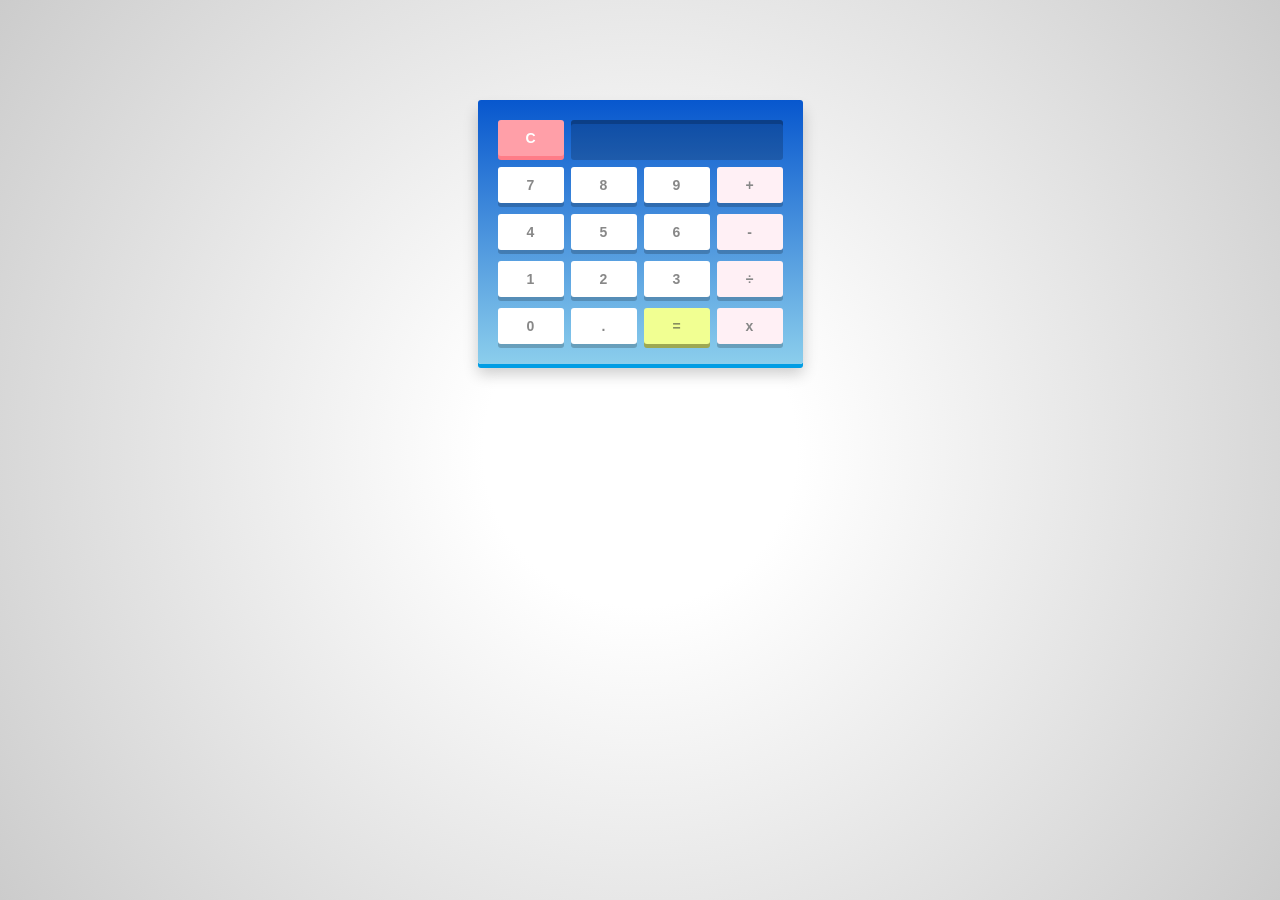
<file: Calculator-web/index.html>
<!DOCTYPE html>
<html lang="en">
<head>
    <meta charset="UTF-8"/>
    <title>Calculator</title>
    <link rel="stylesheet" type="text/css" href="css/style.css">
</head>
<body onload="load()">
    <div id="calculator">
        <!-- Screen and clear key -->
        <div class="top">
            <span id="clear">C</span>
            <div id="screen"></div>
        </div>

        <div class="keys">
            <!-- operators and other keys -->
            <span>7</span>
            <span>8</span>
            <span>9</span>
            <span class="operator">+</span>
            <span>4</span>
            <span>5</span>
            <span>6</span>
            <span class="operator">-</span>
            <span>1</span>
            <span>2</span>
            <span>3</span>
            <span class="operator">÷</span>
            <span>0</span>
            <span>.</span>
            <span class="eval">=</span>
            <span class="operator">x</span>
        </div>
    </div>
    <script type="text/javascript" src="js/index.js"></script>
</body>
</html>
</file>
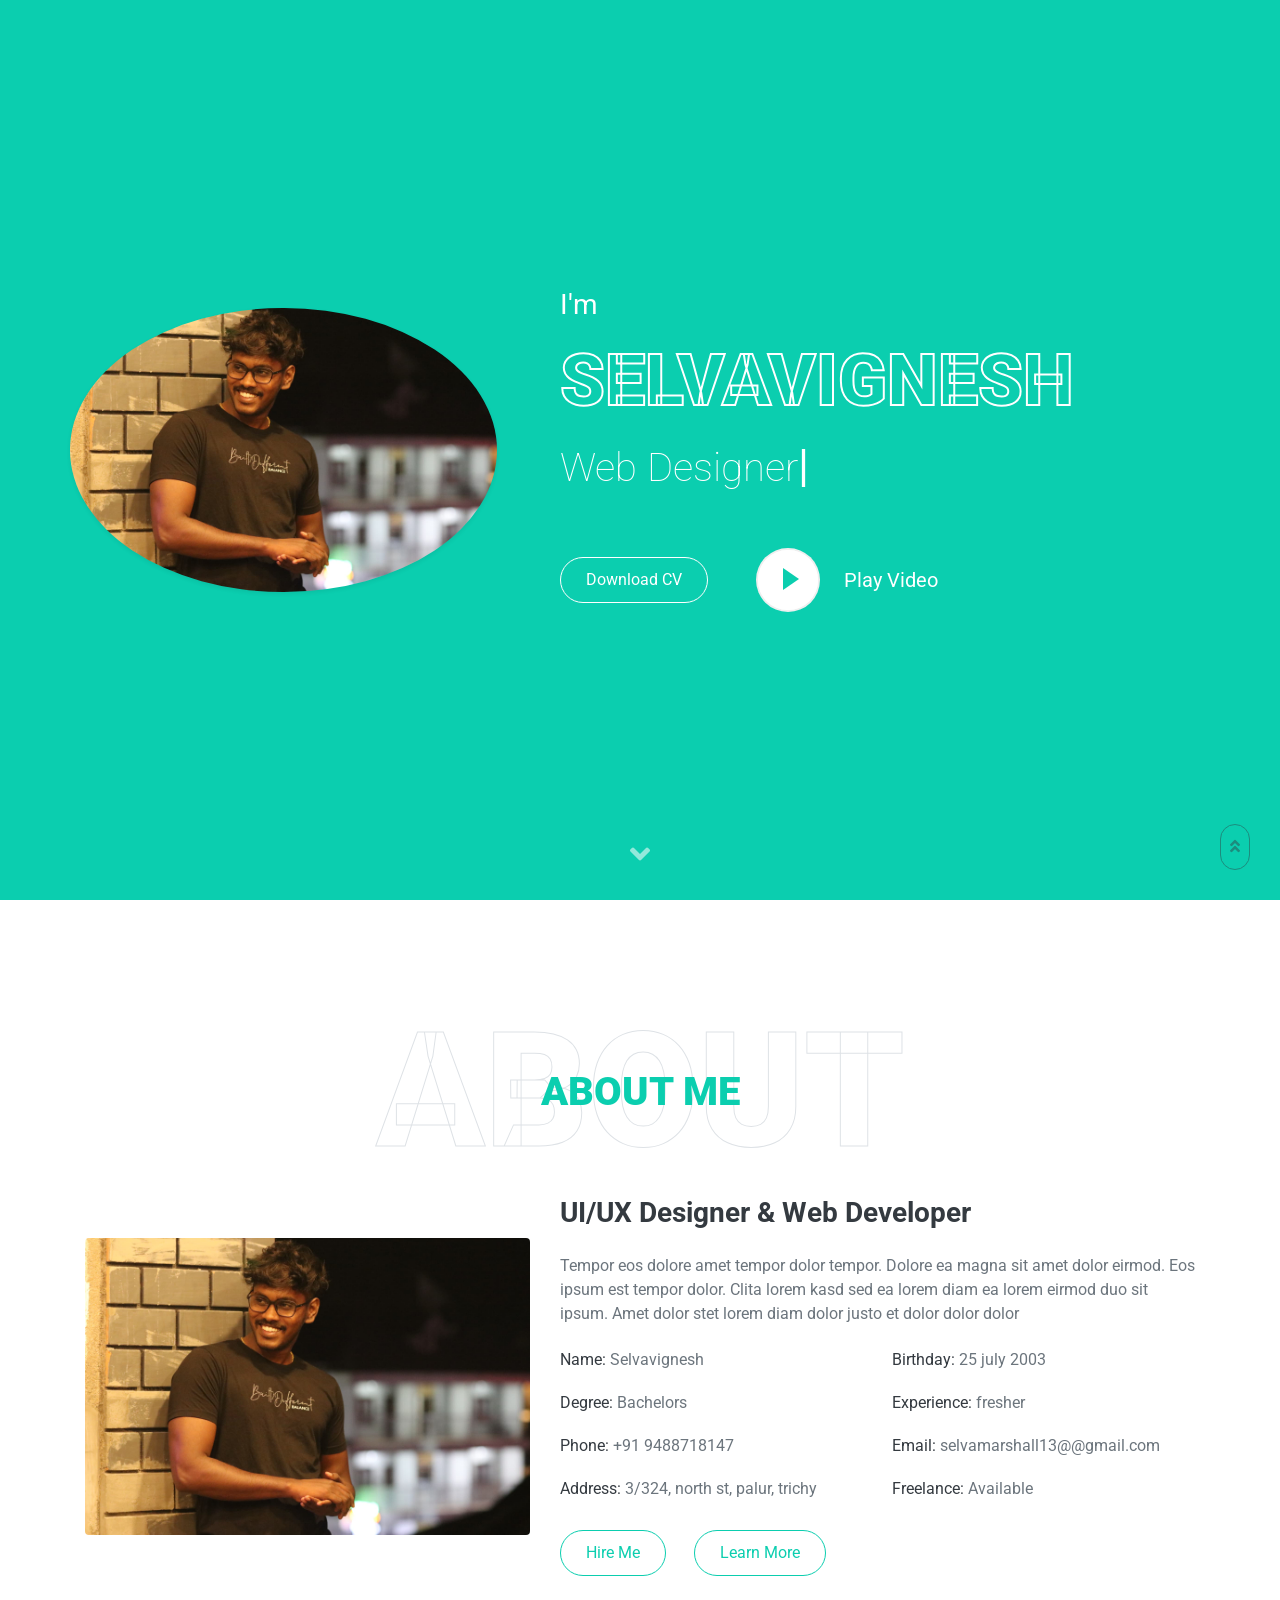
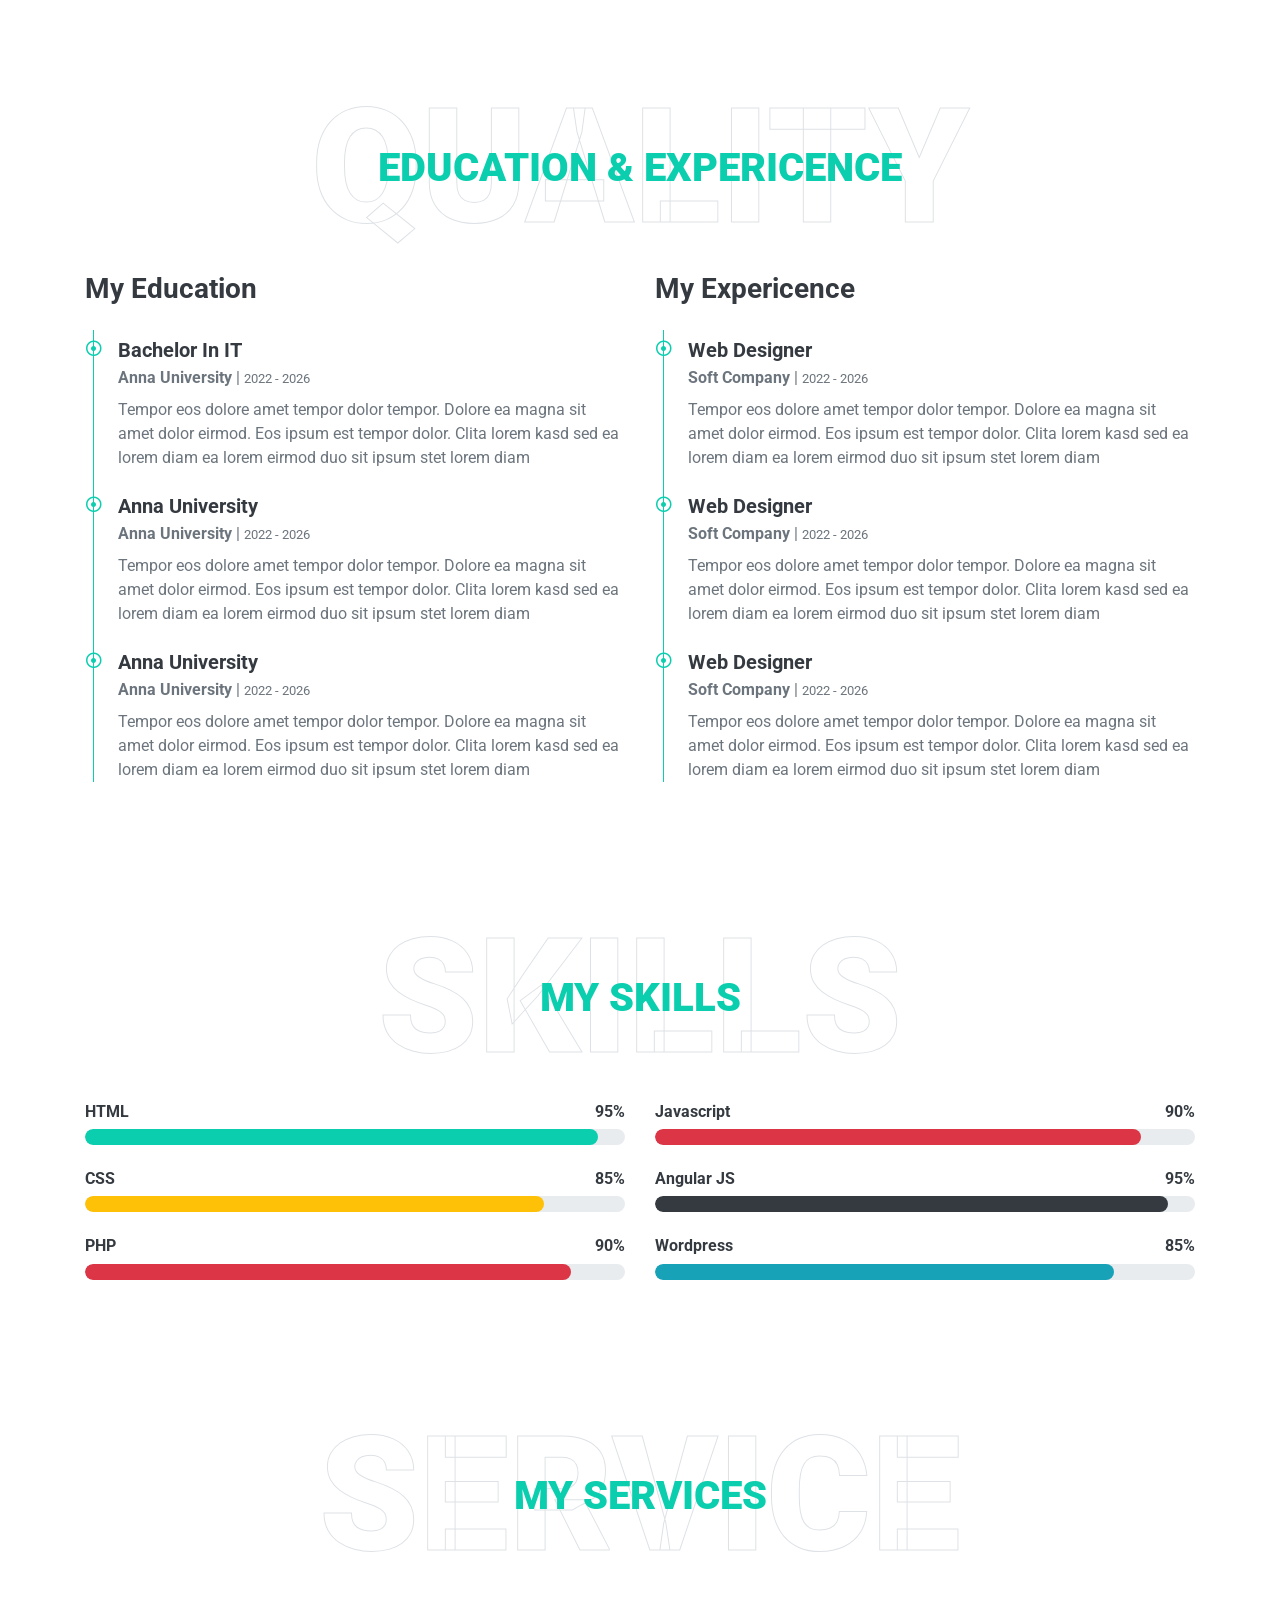
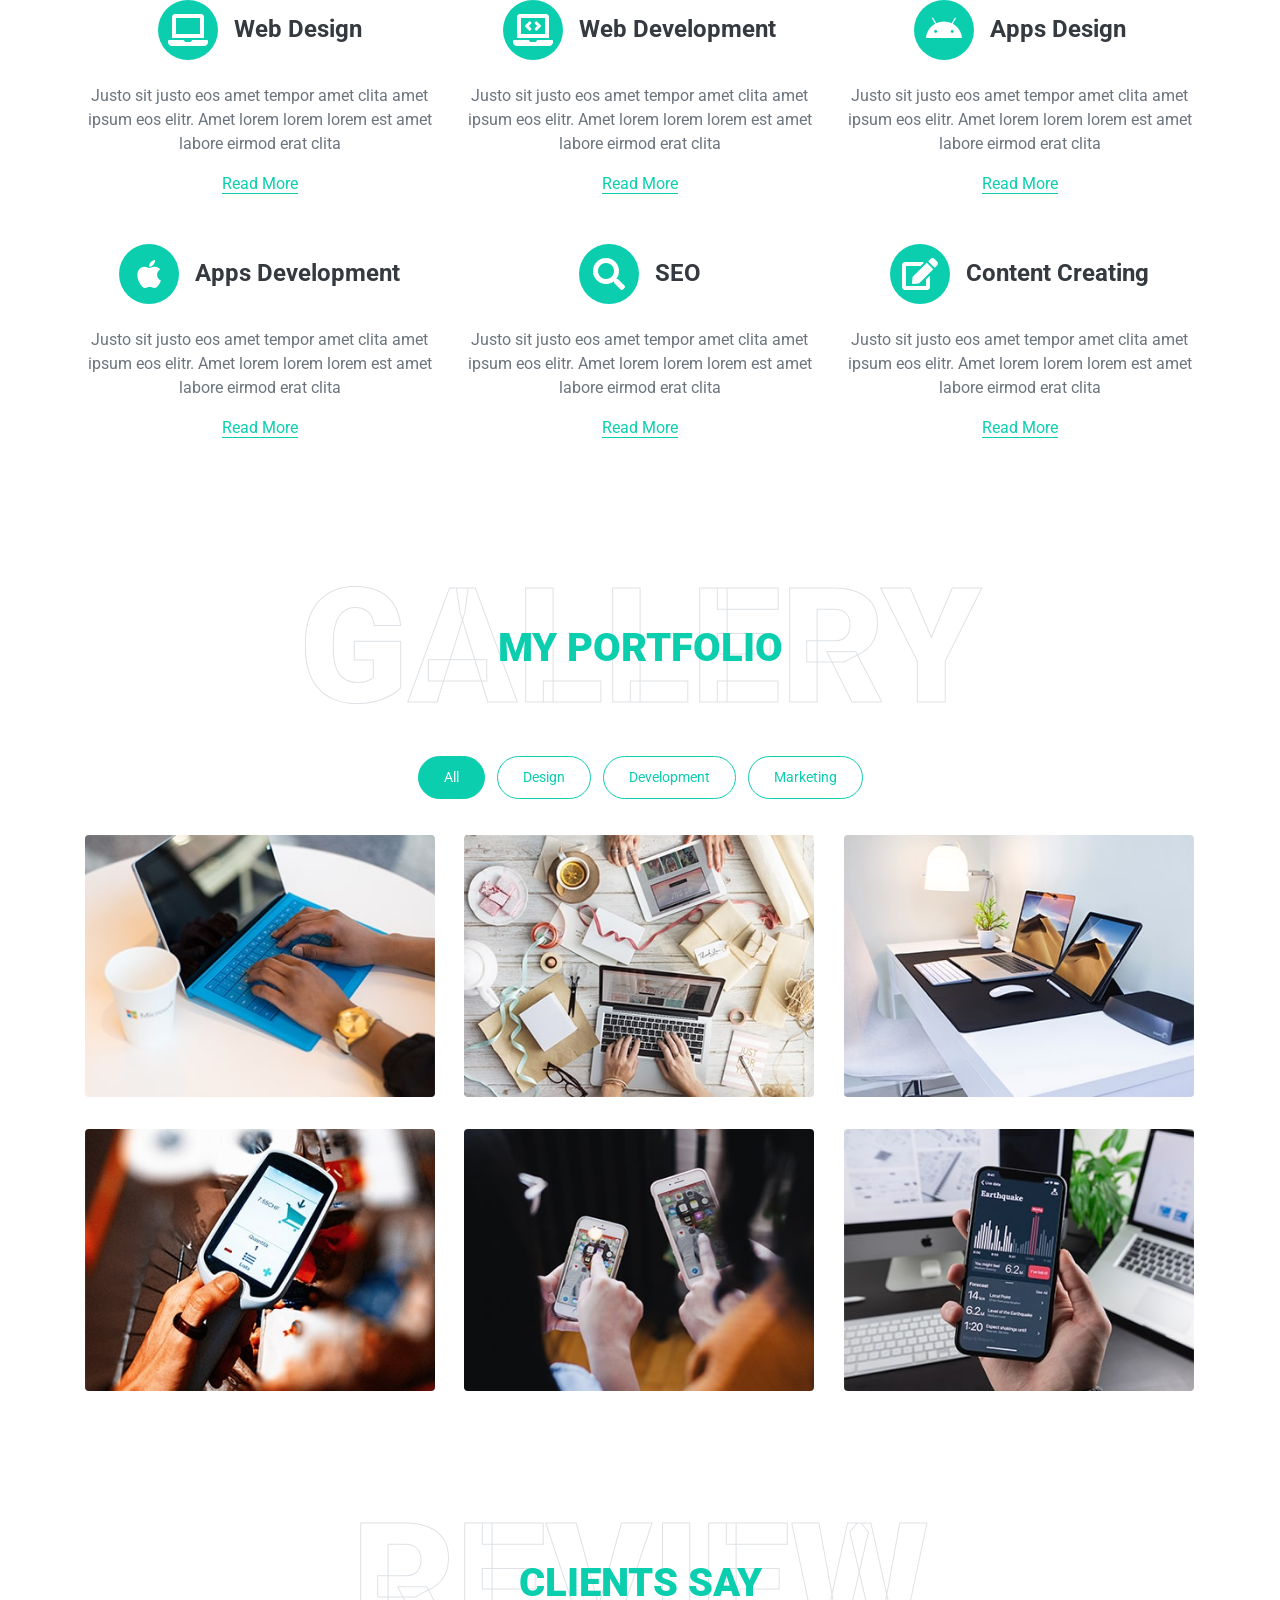
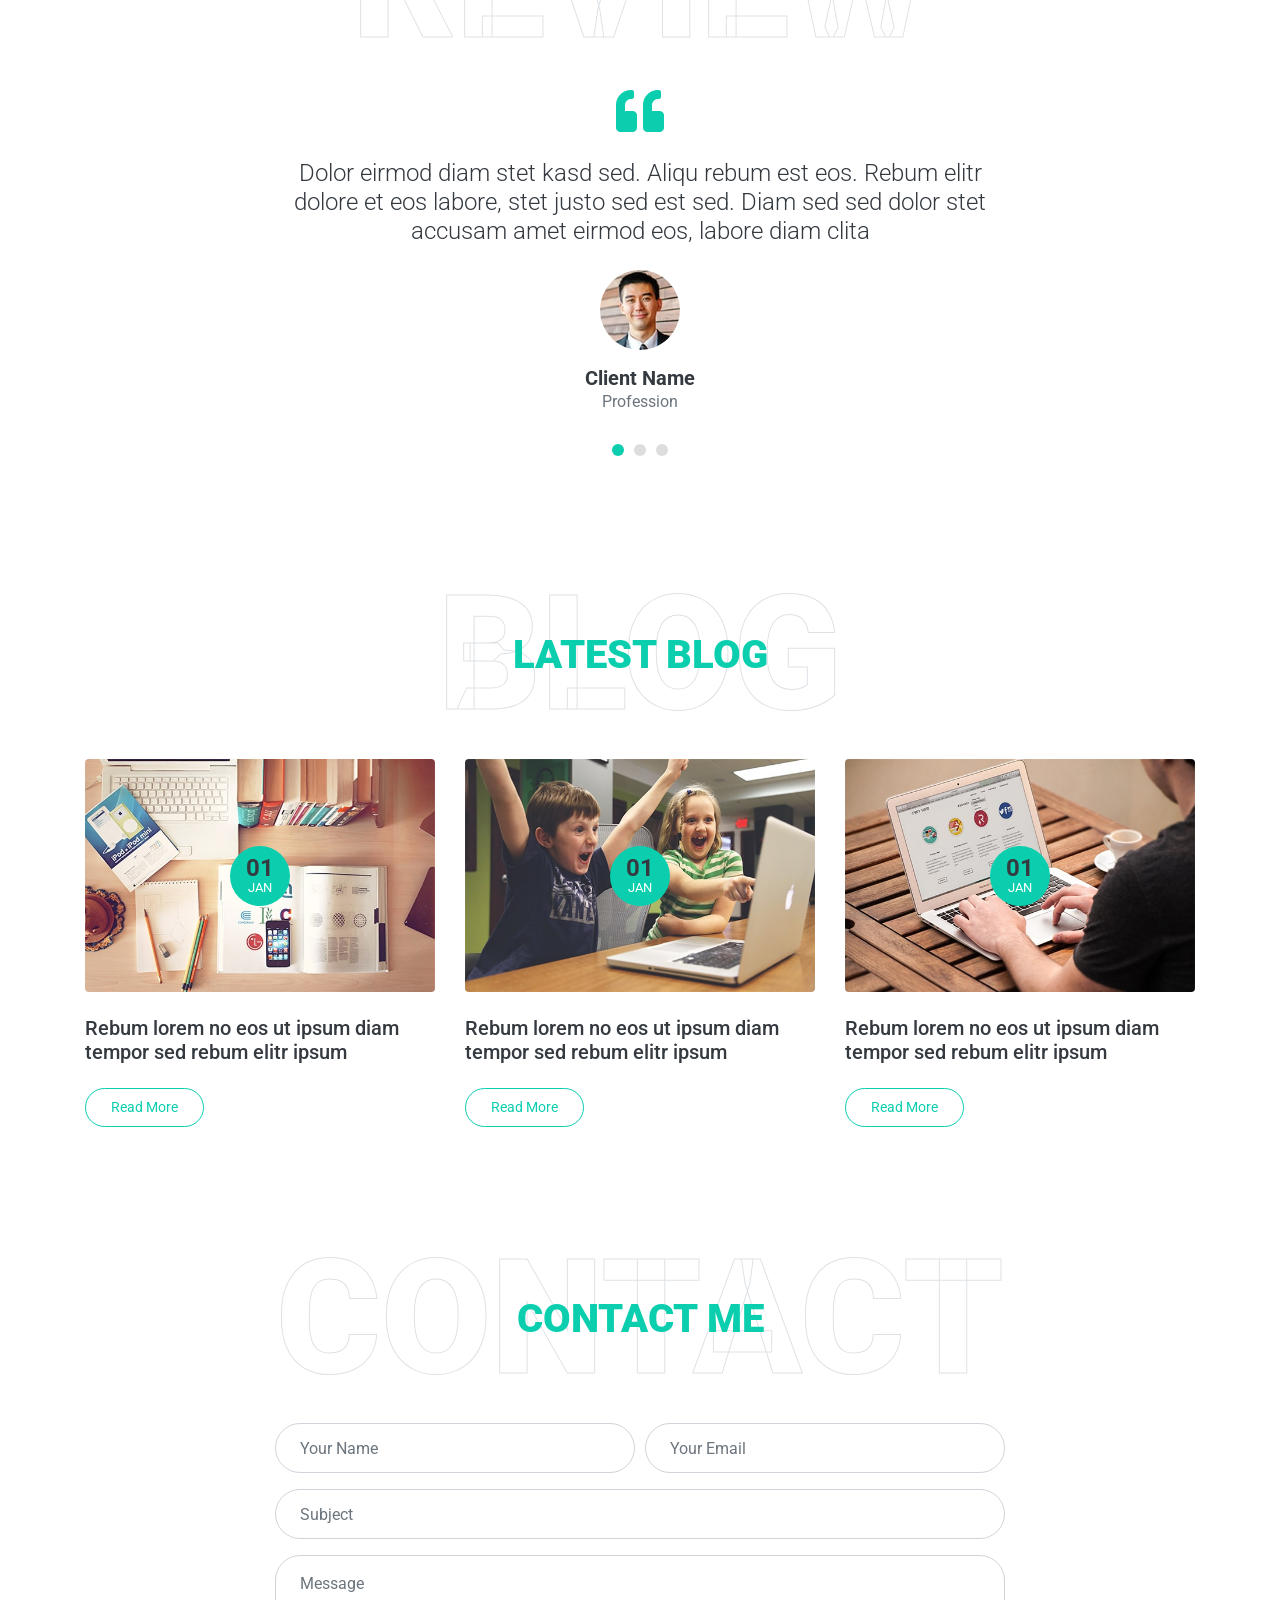
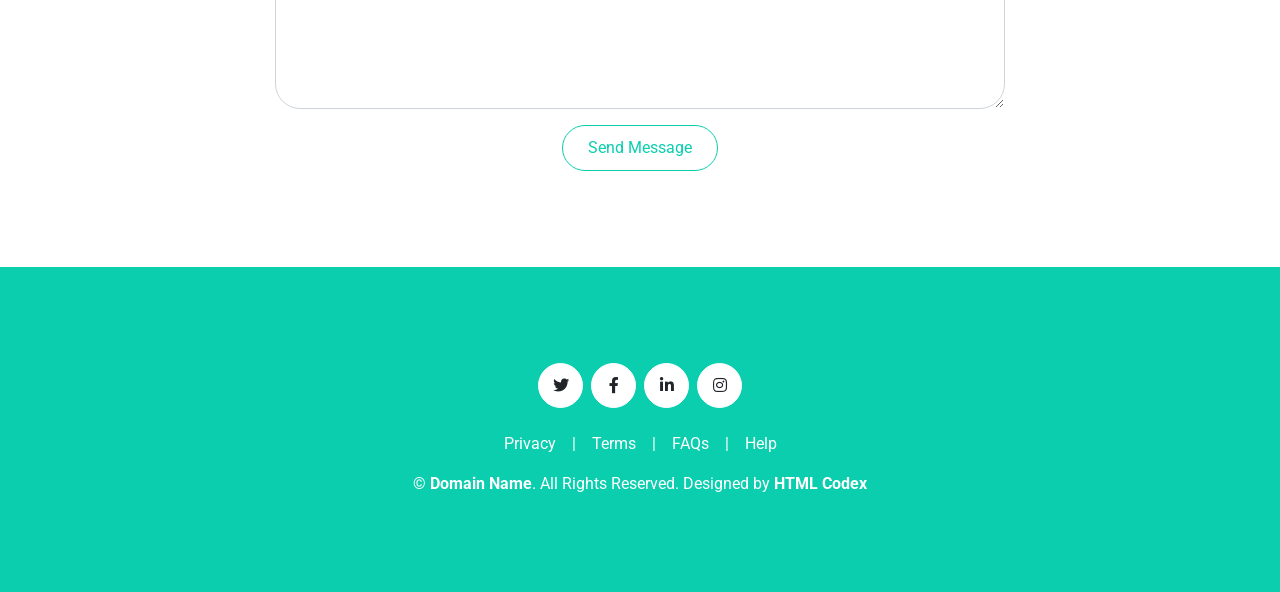
<file: my-portfolio/index.html>
<!DOCTYPE html>
<html lang="en">

<head>
    <meta charset="utf-8">
    <title>My Portfolio</title>
    <meta content="width=device-width, initial-scale=1.0" name="viewport">
    <meta content="Free HTML Templates" name="keywords">
    <meta content="Free HTML Templates" name="description">

    <!-- Favicon -->
    <link href="img/favicon.ico" rel="icon">

    <!-- Google Web Fonts -->
    <link rel="preconnect" href="https://fonts.gstatic.com">
    <link href="https://fonts.googleapis.com/css2?family=Roboto:wght@300;400;500;700;900&display=swap" rel="stylesheet"> 

    <!-- Font Awesome -->
    <link href="https://cdnjs.cloudflare.com/ajax/libs/font-awesome/5.10.0/css/all.min.css" rel="stylesheet">

    <!-- Libraries Stylesheet -->
    <link href="lib/owlcarousel/assets/owl.carousel.min.css" rel="stylesheet">
    <link href="lib/lightbox/css/lightbox.min.css" rel="stylesheet">

    <!-- Customized Bootstrap Stylesheet -->
    <link href="css/style.css" rel="stylesheet">
</head>

<body data-spy="scroll" data-target=".navbar" data-offset="51">
    <!-- Navbar Start -->
    <nav class="navbar fixed-top shadow-sm navbar-expand-lg bg-light navbar-light py-3 py-lg-0 px-lg-5">
        <a href="index.html" class="navbar-brand ml-lg-3">
            <h1 class="m-0 display-5"><span class="text-primary">port</span>Folio</h1>
        </a>
        <button type="button" class="navbar-toggler" data-toggle="collapse" data-target="#navbarCollapse">
            <span class="navbar-toggler-icon"></span>
        </button>
        <div class="collapse navbar-collapse px-lg-3" id="navbarCollapse">
            <div class="navbar-nav m-auto py-0">
                <a href="#home" class="nav-item nav-link active">Home</a>
                <a href="#about" class="nav-item nav-link">About</a>
                <a href="#qualification" class="nav-item nav-link">Quality</a>
                <a href="#skill" class="nav-item nav-link">Skill</a>
                <a href="#service" class="nav-item nav-link">Service</a>
                <a href="#portfolio" class="nav-item nav-link">Portfolio</a>
                <a href="#testimonial" class="nav-item nav-link">Review</a>
                <a href="#blog" class="nav-item nav-link">Blog</a>
                <a href="#contact" class="nav-item nav-link">Contact</a>
            </div>
            <a href="" class="btn btn-outline-primary d-none d-lg-block">Hire Me</a>
        </div>
    </nav>
    <!-- Navbar End -->


    <!-- Video Modal Start -->
    <div class="modal fade" id="videoModal" tabindex="-1" role="dialog" aria-labelledby="exampleModalLabel" aria-hidden="true">
        <div class="modal-dialog" role="document">
            <div class="modal-content">
                <div class="modal-body">
                    <button type="button" class="close" data-dismiss="modal" aria-label="Close">
                        <span aria-hidden="true">&times;</span>
                    </button>        
                    <!-- 16:9 aspect ratio -->
                    <div class="embed-responsive embed-responsive-16by9">
                        <iframe class="embed-responsive-item" src="" id="video"  allowscriptaccess="always" allow="autoplay"></iframe>
                    </div>
                </div>
            </div>
        </div>
    </div>
    <!-- Video Modal End -->


    <!-- Header Start -->
    <div class="container-fluid bg-primary d-flex align-items-center mb-5 py-5" id="home" style="min-height: 100vh;">
        <div class="container">
            <div class="row align-items-center">
                <div class="col-lg-5 px-5 pl-lg-0 pb-5 pb-lg-0">
                    <img class="img-fluid w-60 rounded-circle shadow-sm" src="img/profile.jpg" alt="">
                </div>
                <div class="col-lg-7 text-center text-lg-left">
                    <h3 class="text-white font-weight-normal mb-3">I'm</h3>
                    <h1 class="display-3 text-uppercase text-primary mb-2" style="-webkit-text-stroke: 2px #ffffff;">Selvavignesh</h1>
                    <h1 class="typed-text-output d-inline font-weight-lighter text-white"></h1>
                    <div class="typed-text d-none">Web Designer, Web Developer, Front End Developer</div>
                    <div class="d-flex align-items-center justify-content-center justify-content-lg-start pt-5">
                        <a href="images/cv.pdf" class="btn btn-outline-light mr-5">Download CV</a>
                        <button type="button" class="btn-play" data-toggle="modal"
                            data-src="https://www.youtube.com/embed/DWRcNpR6Kdc" data-target="#videoModal">
                            <span></span>
                        </button>
                        <h5 class="font-weight-normal text-white m-0 ml-4 d-none d-sm-block">Play Video</h5>
                    </div>
                </div>
            </div>
        </div>
    </div>
    <!-- Header End -->


    <!-- About Start -->
    <div class="container-fluid py-5" id="about">
        <div class="container">
            <div class="position-relative d-flex align-items-center justify-content-center">
                <h1 class="display-1 text-uppercase text-white" style="-webkit-text-stroke: 1px #dee2e6;">About</h1>
                <h1 class="position-absolute text-uppercase text-primary">About Me</h1>
            </div>
            <div class="row align-items-center">
                <div class="col-lg-5 pb-4 pb-lg-0">
                    <img class="img-fluid rounded w-100" src="img/profile.jpg" alt="">
                </div>
                <div class="col-lg-7">
                    <h3 class="mb-4">UI/UX Designer & Web Developer</h3>
                    <p>Tempor eos dolore amet tempor dolor tempor. Dolore ea magna sit amet dolor eirmod. Eos ipsum est tempor dolor. Clita lorem kasd sed ea lorem diam ea lorem eirmod duo sit ipsum. Amet dolor stet lorem diam dolor justo et dolor dolor dolor</p>
                    <div class="row mb-3">
                        <div class="col-sm-6 py-2"><h6>Name: <span class="text-secondary">Selvavignesh</span></h6></div>
                        <div class="col-sm-6 py-2"><h6>Birthday: <span class="text-secondary">25 july 2003</span></h6></div>
                        <div class="col-sm-6 py-2"><h6>Degree: <span class="text-secondary">Bachelors</span></h6></div>
                        <div class="col-sm-6 py-2"><h6>Experience: <span class="text-secondary">fresher</span></h6></div>
                        <div class="col-sm-6 py-2"><h6>Phone: <span class="text-secondary">+91 9488718147</span></h6></div>
                        <div class="col-sm-6 py-2"><h6>Email: <span class="text-secondary">selvamarshall13@@gmail.com</span></h6></div>
                        <div class="col-sm-6 py-2"><h6>Address: <span class="text-secondary">3/324, north st, palur, trichy</span></h6></div>
                        <div class="col-sm-6 py-2"><h6>Freelance: <span class="text-secondary">Available</span></h6></div>
                    </div>
                    <a href="" class="btn btn-outline-primary mr-4">Hire Me</a>
                    <a href="" class="btn btn-outline-primary">Learn More</a>
                </div>
            </div>
        </div>
    </div>
    <!-- About End -->


    <!-- Qualification Start -->
    <div class="container-fluid py-5" id="qualification">
        <div class="container">
            <div class="position-relative d-flex align-items-center justify-content-center">
                <h1 class="display-1 text-uppercase text-white" style="-webkit-text-stroke: 1px #dee2e6;">Quality</h1>
                <h1 class="position-absolute text-uppercase text-primary">Education & Expericence</h1>
            </div>
            <div class="row align-items-center">
                <div class="col-lg-6">
                    <h3 class="mb-4">My Education</h3>
                    <div class="border-left border-primary pt-2 pl-4 ml-2">
                        <div class="position-relative mb-4">
                            <i class="far fa-dot-circle text-primary position-absolute" style="top: 2px; left: -32px;"></i>
                            <h5 class="font-weight-bold mb-1">Bachelor In IT</h5>
                            <p class="mb-2"><strong>Anna University</strong> | <small>2022 - 2026</small></p>
                            <p>Tempor eos dolore amet tempor dolor tempor. Dolore ea magna sit amet dolor eirmod. Eos ipsum est tempor dolor. Clita lorem kasd sed ea lorem diam ea lorem eirmod duo sit ipsum stet lorem diam</p>
                        </div>
                        <div class="position-relative mb-4">
                            <i class="far fa-dot-circle text-primary position-absolute" style="top: 2px; left: -32px;"></i>
                            <h5 class="font-weight-bold mb-1">Anna University</h5>
                            <p class="mb-2"><strong>Anna University</strong> | <small>2022 - 2026</small></p>
                            <p>Tempor eos dolore amet tempor dolor tempor. Dolore ea magna sit amet dolor eirmod. Eos ipsum est tempor dolor. Clita lorem kasd sed ea lorem diam ea lorem eirmod duo sit ipsum stet lorem diam</p>
                        </div>
                        <div class="position-relative mb-4">
                            <i class="far fa-dot-circle text-primary position-absolute" style="top: 2px; left: -32px;"></i>
                            <h5 class="font-weight-bold mb-1">Anna University</h5>
                            <p class="mb-2"><strong>Anna University</strong> | <small>2022 - 2026</small></p>
                            <p>Tempor eos dolore amet tempor dolor tempor. Dolore ea magna sit amet dolor eirmod. Eos ipsum est tempor dolor. Clita lorem kasd sed ea lorem diam ea lorem eirmod duo sit ipsum stet lorem diam</p>
                        </div>
                    </div>
                </div>
                <div class="col-lg-6">
                    <h3 class="mb-4">My Expericence</h3>
                    <div class="border-left border-primary pt-2 pl-4 ml-2">
                        <div class="position-relative mb-4">
                            <i class="far fa-dot-circle text-primary position-absolute" style="top: 2px; left: -32px;"></i>
                            <h5 class="font-weight-bold mb-1">Web Designer</h5>
                            <p class="mb-2"><strong>Soft Company</strong> | <small>2022 - 2026</small></p>
                            <p>Tempor eos dolore amet tempor dolor tempor. Dolore ea magna sit amet dolor eirmod. Eos ipsum est tempor dolor. Clita lorem kasd sed ea lorem diam ea lorem eirmod duo sit ipsum stet lorem diam</p>
                        </div>
                        <div class="position-relative mb-4">
                            <i class="far fa-dot-circle text-primary position-absolute" style="top: 2px; left: -32px;"></i>
                            <h5 class="font-weight-bold mb-1">Web Designer</h5>
                            <p class="mb-2"><strong>Soft Company</strong> | <small>2022 - 2026</small></p>
                            <p>Tempor eos dolore amet tempor dolor tempor. Dolore ea magna sit amet dolor eirmod. Eos ipsum est tempor dolor. Clita lorem kasd sed ea lorem diam ea lorem eirmod duo sit ipsum stet lorem diam</p>
                        </div>
                        <div class="position-relative mb-4">
                            <i class="far fa-dot-circle text-primary position-absolute" style="top: 2px; left: -32px;"></i>
                            <h5 class="font-weight-bold mb-1">Web Designer</h5>
                            <p class="mb-2"><strong>Soft Company</strong> | <small>2022 - 2026</small></p>
                            <p>Tempor eos dolore amet tempor dolor tempor. Dolore ea magna sit amet dolor eirmod. Eos ipsum est tempor dolor. Clita lorem kasd sed ea lorem diam ea lorem eirmod duo sit ipsum stet lorem diam</p>
                        </div>
                    </div>
                </div>
            </div>
        </div>
    </div>
    <!-- Qualification End -->


    <!-- Skill Start -->
    <div class="container-fluid py-5" id="skill">
        <div class="container">
            <div class="position-relative d-flex align-items-center justify-content-center">
                <h1 class="display-1 text-uppercase text-white" style="-webkit-text-stroke: 1px #dee2e6;">Skills</h1>
                <h1 class="position-absolute text-uppercase text-primary">My Skills</h1>
            </div>
            <div class="row align-items-center">
                <div class="col-md-6">
                    <div class="skill mb-4">
                        <div class="d-flex justify-content-between">
                            <h6 class="font-weight-bold">HTML</h6>
                            <h6 class="font-weight-bold">95%</h6>
                        </div>
                        <div class="progress">
                            <div class="progress-bar bg-primary" role="progressbar" aria-valuenow="95" aria-valuemin="0" aria-valuemax="100"></div>
                        </div>
                    </div>
                    <div class="skill mb-4">
                        <div class="d-flex justify-content-between">
                            <h6 class="font-weight-bold">CSS</h6>
                            <h6 class="font-weight-bold">85%</h6>
                        </div>
                        <div class="progress">
                            <div class="progress-bar bg-warning" role="progressbar" aria-valuenow="85" aria-valuemin="0" aria-valuemax="100"></div>
                        </div>
                    </div>
                    <div class="skill mb-4">
                        <div class="d-flex justify-content-between">
                            <h6 class="font-weight-bold">PHP</h6>
                            <h6 class="font-weight-bold">90%</h6>
                        </div>
                        <div class="progress">
                            <div class="progress-bar bg-danger" role="progressbar" aria-valuenow="90" aria-valuemin="0" aria-valuemax="100"></div>
                        </div>
                    </div>
                </div>
                <div class="col-md-6">
                    <div class="skill mb-4">
                        <div class="d-flex justify-content-between">
                            <h6 class="font-weight-bold">Javascript</h6>
                            <h6 class="font-weight-bold">90%</h6>
                        </div>
                        <div class="progress">
                            <div class="progress-bar bg-danger" role="progressbar" aria-valuenow="90" aria-valuemin="0" aria-valuemax="100"></div>
                        </div>
                    </div>
                    <div class="skill mb-4">
                        <div class="d-flex justify-content-between">
                            <h6 class="font-weight-bold">Angular JS</h6>
                            <h6 class="font-weight-bold">95%</h6>
                        </div>
                        <div class="progress">
                            <div class="progress-bar bg-dark" role="progressbar" aria-valuenow="95" aria-valuemin="0" aria-valuemax="100"></div>
                        </div>
                    </div>
                    <div class="skill mb-4">
                        <div class="d-flex justify-content-between">
                            <h6 class="font-weight-bold">Wordpress</h6>
                            <h6 class="font-weight-bold">85%</h6>
                        </div>
                        <div class="progress">
                            <div class="progress-bar bg-info" role="progressbar" aria-valuenow="85" aria-valuemin="0" aria-valuemax="100"></div>
                        </div>
                    </div>
                </div>
            </div>
        </div>
    </div>
    <!-- Skill End -->


    <!-- Services Start -->
    <div class="container-fluid pt-5" id="service">
        <div class="container">
            <div class="position-relative d-flex align-items-center justify-content-center">
                <h1 class="display-1 text-uppercase text-white" style="-webkit-text-stroke: 1px #dee2e6;">Service</h1>
                <h1 class="position-absolute text-uppercase text-primary">My Services</h1>
            </div>
            <div class="row pb-3">
                <div class="col-lg-4 col-md-6 text-center mb-5">
                    <div class="d-flex align-items-center justify-content-center mb-4">
                        <i class="fa fa-2x fa-laptop service-icon bg-primary text-white mr-3"></i>
                        <h4 class="font-weight-bold m-0">Web Design</h4>
                    </div>
                    <p>Justo sit justo eos amet tempor amet clita amet ipsum eos elitr. Amet lorem lorem lorem est amet labore eirmod erat clita</p>
                    <a class="border-bottom border-primary text-decoration-none" href="">Read More</a>
                </div>
                <div class="col-lg-4 col-md-6 text-center mb-5">
                    <div class="d-flex align-items-center justify-content-center mb-4">
                        <i class="fa fa-2x fa-laptop-code service-icon bg-primary text-white mr-3"></i>
                        <h4 class="font-weight-bold m-0">Web Development</h4>
                    </div>
                    <p>Justo sit justo eos amet tempor amet clita amet ipsum eos elitr. Amet lorem lorem lorem est amet labore eirmod erat clita</p>
                    <a class="border-bottom border-primary text-decoration-none" href="">Read More</a>
                </div>
                <div class="col-lg-4 col-md-6 text-center mb-5">
                    <div class="d-flex align-items-center justify-content-center mb-4">
                        <i class="fab fa-2x fa-android service-icon bg-primary text-white mr-3"></i>
                        <h4 class="font-weight-bold m-0">Apps Design</h4>
                    </div>
                    <p>Justo sit justo eos amet tempor amet clita amet ipsum eos elitr. Amet lorem lorem lorem est amet labore eirmod erat clita</p>
                    <a class="border-bottom border-primary text-decoration-none" href="">Read More</a>
                </div>
                <div class="col-lg-4 col-md-6 text-center mb-5">
                    <div class="d-flex align-items-center justify-content-center mb-4">
                        <i class="fab fa-2x fa-apple service-icon bg-primary text-white mr-3"></i>
                        <h4 class="font-weight-bold m-0">Apps Development</h4>
                    </div>
                    <p>Justo sit justo eos amet tempor amet clita amet ipsum eos elitr. Amet lorem lorem lorem est amet labore eirmod erat clita</p>
                    <a class="border-bottom border-primary text-decoration-none" href="">Read More</a>
                </div>
                <div class="col-lg-4 col-md-6 text-center mb-5">
                    <div class="d-flex align-items-center justify-content-center mb-4">
                        <i class="fa fa-2x fa-search service-icon bg-primary text-white mr-3"></i>
                        <h4 class="font-weight-bold m-0">SEO</h4>
                    </div>
                    <p>Justo sit justo eos amet tempor amet clita amet ipsum eos elitr. Amet lorem lorem lorem est amet labore eirmod erat clita</p>
                    <a class="border-bottom border-primary text-decoration-none" href="">Read More</a>
                </div>
                <div class="col-lg-4 col-md-6 text-center mb-5">
                    <div class="d-flex align-items-center justify-content-center mb-4">
                        <i class="fa fa-2x fa-edit service-icon bg-primary text-white mr-3"></i>
                        <h4 class="font-weight-bold m-0">Content Creating</h4>
                    </div>
                    <p>Justo sit justo eos amet tempor amet clita amet ipsum eos elitr. Amet lorem lorem lorem est amet labore eirmod erat clita</p>
                    <a class="border-bottom border-primary text-decoration-none" href="">Read More</a>
                </div>
            </div>
        </div>
    </div>
    <!-- Services End -->


    <!-- Portfolio Start -->
    <div class="container-fluid pt-5 pb-3" id="portfolio">
        <div class="container">
            <div class="position-relative d-flex align-items-center justify-content-center">
                <h1 class="display-1 text-uppercase text-white" style="-webkit-text-stroke: 1px #dee2e6;">Gallery</h1>
                <h1 class="position-absolute text-uppercase text-primary">My Portfolio</h1>
            </div>
            <div class="row">
                <div class="col-12 text-center mb-2">
                    <ul class="list-inline mb-4" id="portfolio-flters">
                        <li class="btn btn-sm btn-outline-primary m-1 active"  data-filter="*">All</li>
                        <li class="btn btn-sm btn-outline-primary m-1" data-filter=".first">Design</li>
                        <li class="btn btn-sm btn-outline-primary m-1" data-filter=".second">Development</li>
                        <li class="btn btn-sm btn-outline-primary m-1" data-filter=".third">Marketing</li>
                    </ul>
                </div>
            </div>
            <div class="row portfolio-container">
                <div class="col-lg-4 col-md-6 mb-4 portfolio-item first">
                    <div class="position-relative overflow-hidden mb-2">
                        <img class="img-fluid rounded w-100" src="img/portfolio-1.jpg" alt="">
                        <div class="portfolio-btn bg-primary d-flex align-items-center justify-content-center">
                            <a href="img/portfolio-1.jpg" data-lightbox="portfolio">
                                <i class="fa fa-plus text-white" style="font-size: 60px;"></i>
                            </a>
                        </div>
                    </div>
                </div>
                <div class="col-lg-4 col-md-6 mb-4 portfolio-item second">
                    <div class="position-relative overflow-hidden mb-2">
                        <img class="img-fluid rounded w-100" src="img/portfolio-2.jpg" alt="">
                        <div class="portfolio-btn bg-primary d-flex align-items-center justify-content-center">
                            <a href="img/portfolio-2.jpg" data-lightbox="portfolio">
                                <i class="fa fa-plus text-white" style="font-size: 60px;"></i>
                            </a>
                        </div>
                    </div>
                </div>
                <div class="col-lg-4 col-md-6 mb-4 portfolio-item third">
                    <div class="position-relative overflow-hidden mb-2">
                        <img class="img-fluid rounded w-100" src="img/portfolio-3.jpg" alt="">
                        <div class="portfolio-btn bg-primary d-flex align-items-center justify-content-center">
                            <a href="img/portfolio-3.jpg" data-lightbox="portfolio">
                                <i class="fa fa-plus text-white" style="font-size: 60px;"></i>
                            </a>
                        </div>
                    </div>
                </div>
                <div class="col-lg-4 col-md-6 mb-4 portfolio-item first">
                    <div class="position-relative overflow-hidden mb-2">
                        <img class="img-fluid rounded w-100" src="img/portfolio-4.jpg" alt="">
                        <div class="portfolio-btn bg-primary d-flex align-items-center justify-content-center">
                            <a href="img/portfolio-4.jpg" data-lightbox="portfolio">
                                <i class="fa fa-plus text-white" style="font-size: 60px;"></i>
                            </a>
                        </div>
                    </div>
                </div>
                <div class="col-lg-4 col-md-6 mb-4 portfolio-item second">
                    <div class="position-relative overflow-hidden mb-2">
                        <img class="img-fluid rounded w-100" src="img/portfolio-5.jpg" alt="">
                        <div class="portfolio-btn bg-primary d-flex align-items-center justify-content-center">
                            <a href="img/portfolio-5.jpg" data-lightbox="portfolio">
                                <i class="fa fa-plus text-white" style="font-size: 60px;"></i>
                            </a>
                        </div>
                    </div>
                </div>
                <div class="col-lg-4 col-md-6 mb-4 portfolio-item third">
                    <div class="position-relative overflow-hidden mb-2">
                        <img class="img-fluid rounded w-100" src="img/portfolio-6.jpg" alt="">
                        <div class="portfolio-btn bg-primary d-flex align-items-center justify-content-center">
                            <a href="img/portfolio-6.jpg" data-lightbox="portfolio">
                                <i class="fa fa-plus text-white" style="font-size: 60px;"></i>
                            </a>
                        </div>
                    </div>
                </div>
            </div>
        </div>
    </div>
    <!-- Portfolio End -->


    <!-- Testimonial Start -->
    <div class="container-fluid py-5" id="testimonial">
        <div class="container">
            <div class="position-relative d-flex align-items-center justify-content-center">
                <h1 class="display-1 text-uppercase text-white" style="-webkit-text-stroke: 1px #dee2e6;">Review</h1>
                <h1 class="position-absolute text-uppercase text-primary">Clients Say</h1>
            </div>
            <div class="row justify-content-center">
                <div class="col-lg-8">
                    <div class="owl-carousel testimonial-carousel">
                        <div class="text-center">
                            <i class="fa fa-3x fa-quote-left text-primary mb-4"></i>
                            <h4 class="font-weight-light mb-4">Dolor eirmod diam stet kasd sed. Aliqu rebum est eos. Rebum elitr dolore et eos labore, stet justo sed est sed. Diam sed sed dolor stet accusam amet eirmod eos, labore diam clita</h4>
                            <img class="img-fluid rounded-circle mx-auto mb-3" src="img/testimonial-1.jpg" style="width: 80px; height: 80px;">
                            <h5 class="font-weight-bold m-0">Client Name</h5>
                            <span>Profession</span>
                        </div>
                        <div class="text-center">
                            <i class="fa fa-3x fa-quote-left text-primary mb-4"></i>
                            <h4 class="font-weight-light mb-4">Dolor eirmod diam stet kasd sed. Aliqu rebum est eos. Rebum elitr dolore et eos labore, stet justo sed est sed. Diam sed sed dolor stet accusam amet eirmod eos, labore diam clita</h4>
                            <img class="img-fluid rounded-circle mx-auto mb-3" src="img/testimonial-2.jpg" style="width: 80px; height: 80px;">
                            <h5 class="font-weight-bold m-0">Client Name</h5>
                            <span>Profession</span>
                        </div>
                        <div class="text-center">
                            <i class="fa fa-3x fa-quote-left text-primary mb-4"></i>
                            <h4 class="font-weight-light mb-4">Dolor eirmod diam stet kasd sed. Aliqu rebum est eos. Rebum elitr dolore et eos labore, stet justo sed est sed. Diam sed sed dolor stet accusam amet eirmod eos, labore diam clita</h4>
                            <img class="img-fluid rounded-circle mx-auto mb-3" src="img/testimonial-3.jpg" style="width: 80px; height: 80px;">
                            <h5 class="font-weight-bold m-0">Client Name</h5>
                            <span>Profession</span>
                        </div>
                    </div>
                </div>
            </div>
        </div>
    </div>
    <!-- Testimonial End -->


    <!-- Blog Start -->
    <div class="container-fluid pt-5" id="blog">
        <div class="container">
            <div class="position-relative d-flex align-items-center justify-content-center">
                <h1 class="display-1 text-uppercase text-white" style="-webkit-text-stroke: 1px #dee2e6;">Blog</h1>
                <h1 class="position-absolute text-uppercase text-primary">Latest Blog</h1>
            </div>
            <div class="row">
                <div class="col-lg-4 mb-5">
                    <div class="position-relative mb-4">
                        <img class="img-fluid rounded w-100" src="img/blog-1.jpg" alt="">
                        <div class="blog-date">
                            <h4 class="font-weight-bold mb-n1">01</h4>
                            <small class="text-white text-uppercase">Jan</small>
                        </div>
                    </div>
                    <h5 class="font-weight-medium mb-4">Rebum lorem no eos ut ipsum diam tempor sed rebum elitr ipsum</h5>
                    <a class="btn btn-sm btn-outline-primary py-2" href="">Read More</a>
                </div>
                <div class="col-lg-4 mb-5">
                    <div class="position-relative mb-4">
                        <img class="img-fluid rounded w-100" src="img/blog-2.jpg" alt="">
                        <div class="blog-date">
                            <h4 class="font-weight-bold mb-n1">01</h4>
                            <small class="text-white text-uppercase">Jan</small>
                        </div>
                    </div>
                    <h5 class="font-weight-medium mb-4">Rebum lorem no eos ut ipsum diam tempor sed rebum elitr ipsum</h5>
                    <a class="btn btn-sm btn-outline-primary py-2" href="">Read More</a>
                </div>
                <div class="col-lg-4 mb-5">
                    <div class="position-relative mb-4">
                        <img class="img-fluid rounded w-100" src="img/blog-3.jpg" alt="">
                        <div class="blog-date">
                            <h4 class="font-weight-bold mb-n1">01</h4>
                            <small class="text-white text-uppercase">Jan</small>
                        </div>
                    </div>
                    <h5 class="font-weight-medium mb-4">Rebum lorem no eos ut ipsum diam tempor sed rebum elitr ipsum</h5>
                    <a class="btn btn-sm btn-outline-primary py-2" href="">Read More</a>
                </div>
            </div>
        </div>
    </div>
    <!-- Blog End -->


    <!-- Contact Start -->
    <div class="container-fluid py-5" id="contact">
        <div class="container">
            <div class="position-relative d-flex align-items-center justify-content-center">
                <h1 class="display-1 text-uppercase text-white" style="-webkit-text-stroke: 1px #dee2e6;">Contact</h1>
                <h1 class="position-absolute text-uppercase text-primary">Contact Me</h1>
            </div>
            <div class="row justify-content-center">
                <div class="col-lg-8">
                    <div class="contact-form text-center">
                        <div id="success"></div>
                        <form name="sentMessage" id="contactForm" novalidate="novalidate">
                            <div class="form-row">
                                <div class="control-group col-sm-6">
                                    <input type="text" class="form-control p-4" id="name" placeholder="Your Name"
                                        required="required" data-validation-required-message="Please enter your name" />
                                    <p class="help-block text-danger"></p>
                                </div>
                                <div class="control-group col-sm-6">
                                    <input type="email" class="form-control p-4" id="email" placeholder="Your Email"
                                        required="required" data-validation-required-message="Please enter your email" />
                                    <p class="help-block text-danger"></p>
                                </div>
                            </div>
                            <div class="control-group">
                                <input type="text" class="form-control p-4" id="subject" placeholder="Subject"
                                    required="required" data-validation-required-message="Please enter a subject" />
                                <p class="help-block text-danger"></p>
                            </div>
                            <div class="control-group">
                                <textarea class="form-control py-3 px-4" rows="5" id="message" placeholder="Message"
                                    required="required"
                                    data-validation-required-message="Please enter your message"></textarea>
                                <p class="help-block text-danger"></p>
                            </div>
                            <div>
                                <button class="btn btn-outline-primary" type="submit" id="sendMessageButton">Send
                                    Message</button>
                            </div>
                        </form>
                    </div>
                </div>
            </div>
        </div>
    </div>
    <!-- Contact End -->


    <!-- Footer Start -->
    <div class="container-fluid bg-primary text-white mt-5 py-5 px-sm-3 px-md-5">
        <div class="container text-center py-5">
            <div class="d-flex justify-content-center mb-4">
                <a class="btn btn-light btn-social mr-2" href="#"><i class="fab fa-twitter"></i></a>
                <a class="btn btn-light btn-social mr-2" href="#"><i class="fab fa-facebook-f"></i></a>
                <a class="btn btn-light btn-social mr-2" href="#"><i class="fab fa-linkedin-in"></i></a>
                <a class="btn btn-light btn-social" href="#"><i class="fab fa-instagram"></i></a>
            </div>
            <div class="d-flex justify-content-center mb-3">
                <a class="text-white" href="#">Privacy</a>
                <span class="px-3">|</span>
                <a class="text-white" href="#">Terms</a>
                <span class="px-3">|</span>
                <a class="text-white" href="#">FAQs</a>
                <span class="px-3">|</span>
                <a class="text-white" href="#">Help</a>
            </div>
            <p class="m-0">&copy; <a class="text-white font-weight-bold" href="#">Domain Name</a>. All Rights Reserved. Designed by <a class="text-white font-weight-bold" href="https://htmlcodex.com">HTML Codex</a>
            </p>
        </div>
    </div>
    <!-- Footer End -->

    <!-- Scroll to Bottom -->
    <i class="fa fa-2x fa-angle-down text-white scroll-to-bottom"></i>

    <!-- Back to Top -->
    <a href="#" class="btn btn-outline-dark px-0 back-to-top"><i class="fa fa-angle-double-up"></i></a>


    <!-- JavaScript Libraries -->
    <script src="https://code.jquery.com/jquery-3.4.1.min.js"></script>
    <script src="https://stackpath.bootstrapcdn.com/bootstrap/4.4.1/js/bootstrap.bundle.min.js"></script>
    <script src="lib/typed/typed.min.js"></script>
    <script src="lib/easing/easing.min.js"></script>
    <script src="lib/waypoints/waypoints.min.js"></script>
    <script src="lib/owlcarousel/owl.carousel.min.js"></script>
    <script src="lib/isotope/isotope.pkgd.min.js"></script>
    <script src="lib/lightbox/js/lightbox.min.js"></script>

    <!-- Contact Javascript File -->
    <script src="mail/jqBootstrapValidation.min.js"></script>
    <script src="mail/contact.js"></script>

    <!-- Template Javascript -->
    <script src="js/main.js"></script>
</body>

</html>
</file>
<file: Calculator-web/css/style.css>
*{
    margin: 0;
    padding: 0;
    /* Padding and border are included in the element's total width and height */
    -webkit-box-sizing: border-box;
    -moz-box-sizing: border-box;
    box-sizing: border-box;

    font:bold 14px Aria,sans-serif;
}

html {
    height: 100%;
    background: white;
    background: radial-gradient(circle, #fff 20%, #ccc);
    background-size: cover;
}

#calculator {
    width: 325px;
    height: auto;

    margin: 100px auto;
    padding: 20px 20px 9PX;

    background: #0b8fcc;
    background: linear-gradient(#0757ce, #8bceec);
    border-radius: 3px;
    /* Using box shadows to create 3D effects */
    box-shadow: 0px 4px #009de4, 0px 10px 15px rgba(0,0,0,0.2);
}

#screen {
    float: right;

    height: 40px;
    width: 212px;

    padding: 0 10px;

    background: rgba(0, 0, 0, 0.2);
    border-radius: 3px;
    /* Inset shadow on the screen to create indent */
    box-shadow: inset 0px 4px rgba(0, 0, 0, 0.2);

    /* Typography */
    font-size: 17px;
    line-height: 40px;
    color: white;
    text-shadow: 1px 1px 2px rgba(0, 0, 0, 0.2);
    text-align: right;
    letter-spacing: 1px;
}

/* Clear Floats to make sure #calculator includes them correctly */
.keys, .top {
    overflow: hidden;
}

/* Applying css on all the keys */
.keys span, #clear {
    float: left;
    position: relative;
    top: 0;
    /* Specifies the type of cursor to be displayed when pointing on an element. */
    cursor: pointer;

    width: 66px;
    height: 36px;

    background: white;
    border-radius: 3px;
    box-shadow: 0px 4px rgba(0, 0, 0, 0.2);

    margin: 0 7px 11px 0;

    color: #888;
    line-height: 36px;
    text-align: center;

    /* prevent selection of text inside keys */
    user-select: none;

    /* Transitions allows you to change property values smoothly  */
    transition: all 0.2s ease;
}

.keys span.operator {
    background: #FFF0F5;
    margin-right: 0; /* 7px in previous setting*/
}

/* Eval Button */
.keys span.eval {
    background: #f1ff92;
    box-shadow: 0px 4px #9da853;
    color: #888e5f;
}

.keys span.eval:hover {
    background: #abb850;
    box-shadow: 0px 4px #717a33;
    color: #ffffff;
}

.keys span.eval:active {
    box-shadow: 0px 0px #717a33;
    top: 4px;
}

/* Clear Button */
#clear {
    background: #ff9fa8;
    box-shadow: 0px 4px #ff7c87;
    color: white;
}

#clear:hover {
    background: #f68991;
    box-shadow: 0px 4px #d3545d;
    color: white;
}

#clear:active {
    top: 4px;
    box-shadow: 0px 0px #d3545d;
}

/* Other Buttons */
.keys span:hover {
    background: #9c89f6;
    box-shadow: 0px 4px #6b54d3;
    color: white;
}

.keys span:active {
    box-shadow: 0px 0px #6b54d3;
    top: 4px;
}
</file>
<file: my-portfolio/css/style.css>
/******* Bootstrap Theming ********/
/*!
 * Bootstrap v4.5.3 (https://getbootstrap.com/)
 * Copyright 2011-2020 The Bootstrap Authors
 * Copyright 2011-2020 Twitter, Inc.
 * Licensed under MIT (https://github.com/twbs/bootstrap/blob/main/LICENSE)
 */
:root {
  --blue: #007bff;
  --indigo: #6610f2;
  --purple: #6f42c1;
  --pink: #e83e8c;
  --red: #dc3545;
  --orange: #fd7e14;
  --yellow: #ffc107;
  --green: #28a745;
  --teal: #20c997;
  --cyan: #17a2b8;
  --white: #fff;
  --gray: #6c757d;
  --gray-dark: #343a40;
  --primary: #0BCEAF;
  --secondary: #6c757d;
  --success: #28a745;
  --info: #17a2b8;
  --warning: #ffc107;
  --danger: #dc3545;
  --light: #ffffff;
  --dark: #343a40;
  --breakpoint-xs: 0;
  --breakpoint-sm: 576px;
  --breakpoint-md: 768px;
  --breakpoint-lg: 992px;
  --breakpoint-xl: 1200px;
  --font-family-sans-serif: "Roboto", sans-serif;
  --font-family-monospace: SFMono-Regular, Menlo, Monaco, Consolas, "Liberation Mono", "Courier New", monospace;
}

*,
*::before,
*::after {
  box-sizing: border-box;
}

html {
  font-family: sans-serif;
  line-height: 1.15;
  -webkit-text-size-adjust: 100%;
  -webkit-tap-highlight-color: rgba(0, 0, 0, 0);
}

article, aside, figcaption, figure, footer, header, hgroup, main, nav, section {
  display: block;
}

body {
  margin: 0;
  font-family: "Roboto", sans-serif;
  font-size: 1rem;
  font-weight: 400;
  line-height: 1.5;
  color: #6c757d;
  text-align: left;
  background-color: #ffffff;
}

[tabindex="-1"]:focus:not(:focus-visible) {
  outline: 0 !important;
}

hr {
  box-sizing: content-box;
  height: 0;
  overflow: visible;
}

h1, h2, h3, h4, h5, h6 {
  margin-top: 0;
  margin-bottom: 0.5rem;
}

p {
  margin-top: 0;
  margin-bottom: 1rem;
}

abbr[title],
abbr[data-original-title] {
  text-decoration: underline;
  text-decoration: underline dotted;
  cursor: help;
  border-bottom: 0;
  text-decoration-skip-ink: none;
}

address {
  margin-bottom: 1rem;
  font-style: normal;
  line-height: inherit;
}

ol,
ul,
dl {
  margin-top: 0;
  margin-bottom: 1rem;
}

ol ol,
ul ul,
ol ul,
ul ol {
  margin-bottom: 0;
}

dt {
  font-weight: 700;
}

dd {
  margin-bottom: .5rem;
  margin-left: 0;
}

blockquote {
  margin: 0 0 1rem;
}

b,
strong {
  font-weight: bolder;
}

small {
  font-size: 80%;
}

sub,
sup {
  position: relative;
  font-size: 75%;
  line-height: 0;
  vertical-align: baseline;
}

sub {
  bottom: -.25em;
}

sup {
  top: -.5em;
}

a {
  color: #0BCEAF;
  text-decoration: none;
  background-color: transparent;
}

a:hover {
  color: #078571;
  text-decoration: underline;
}

a:not([href]):not([class]) {
  color: inherit;
  text-decoration: none;
}

a:not([href]):not([class]):hover {
  color: inherit;
  text-decoration: none;
}

pre,
code,
kbd,
samp {
  font-family: SFMono-Regular, Menlo, Monaco, Consolas, "Liberation Mono", "Courier New", monospace;
  font-size: 1em;
}

pre {
  margin-top: 0;
  margin-bottom: 1rem;
  overflow: auto;
  -ms-overflow-style: scrollbar;
}

figure {
  margin: 0 0 1rem;
}

img {
  vertical-align: middle;
  border-style: none;
}

svg {
  overflow: hidden;
  vertical-align: middle;
}

table {
  border-collapse: collapse;
}

caption {
  padding-top: 0.75rem;
  padding-bottom: 0.75rem;
  color: #6c757d;
  text-align: left;
  caption-side: bottom;
}

th {
  text-align: inherit;
  text-align: -webkit-match-parent;
}

label {
  display: inline-block;
  margin-bottom: 0.5rem;
}

button {
  border-radius: 0;
}

button:focus {
  outline: 1px dotted;
  outline: 5px auto -webkit-focus-ring-color;
}

input,
button,
select,
optgroup,
textarea {
  margin: 0;
  font-family: inherit;
  font-size: inherit;
  line-height: inherit;
}

button,
input {
  overflow: visible;
}

button,
select {
  text-transform: none;
}

[role="button"] {
  cursor: pointer;
}

select {
  word-wrap: normal;
}

button,
[type="button"],
[type="reset"],
[type="submit"] {
  -webkit-appearance: button;
}

button:not(:disabled),
[type="button"]:not(:disabled),
[type="reset"]:not(:disabled),
[type="submit"]:not(:disabled) {
  cursor: pointer;
}

button::-moz-focus-inner,
[type="button"]::-moz-focus-inner,
[type="reset"]::-moz-focus-inner,
[type="submit"]::-moz-focus-inner {
  padding: 0;
  border-style: none;
}

input[type="radio"],
input[type="checkbox"] {
  box-sizing: border-box;
  padding: 0;
}

textarea {
  overflow: auto;
  resize: vertical;
}

fieldset {
  min-width: 0;
  padding: 0;
  margin: 0;
  border: 0;
}

legend {
  display: block;
  width: 100%;
  max-width: 100%;
  padding: 0;
  margin-bottom: .5rem;
  font-size: 1.5rem;
  line-height: inherit;
  color: inherit;
  white-space: normal;
}

@media (max-width: 1200px) {
  legend {
    font-size: calc(1.275rem + 0.3vw) ;
  }
}

progress {
  vertical-align: baseline;
}

[type="number"]::-webkit-inner-spin-button,
[type="number"]::-webkit-outer-spin-button {
  height: auto;
}

[type="search"] {
  outline-offset: -2px;
  -webkit-appearance: none;
}

[type="search"]::-webkit-search-decoration {
  -webkit-appearance: none;
}

::-webkit-file-upload-button {
  font: inherit;
  -webkit-appearance: button;
}

output {
  display: inline-block;
}

summary {
  display: list-item;
  cursor: pointer;
}

template {
  display: none;
}

[hidden] {
  display: none !important;
}

h1, h2, h3, h4, h5, h6,
.h1, .h2, .h3, .h4, .h5, .h6 {
  margin-bottom: 0.5rem;
  font-weight: 500;
  line-height: 1.2;
  color: #343a40;
}

h1, .h1 {
  font-size: 2.5rem;
}

@media (max-width: 1200px) {
  h1, .h1 {
    font-size: calc(1.375rem + 1.5vw) ;
  }
}

h2, .h2 {
  font-size: 2rem;
}

@media (max-width: 1200px) {
  h2, .h2 {
    font-size: calc(1.325rem + 0.9vw) ;
  }
}

h3, .h3 {
  font-size: 1.75rem;
}

@media (max-width: 1200px) {
  h3, .h3 {
    font-size: calc(1.3rem + 0.6vw) ;
  }
}

h4, .h4 {
  font-size: 1.5rem;
}

@media (max-width: 1200px) {
  h4, .h4 {
    font-size: calc(1.275rem + 0.3vw) ;
  }
}

h5, .h5 {
  font-size: 1.25rem;
}

h6, .h6 {
  font-size: 1rem;
}

.lead {
  font-size: 1.25rem;
  font-weight: 300;
}

.display-1 {
  font-size: 10rem;
  font-weight: 300;
  line-height: 1.2;
}

@media (max-width: 1200px) {
  .display-1 {
    font-size: calc(2.125rem + 10.5vw) ;
  }
}

.display-2 {
  font-size: 5.5rem;
  font-weight: 300;
  line-height: 1.2;
}

@media (max-width: 1200px) {
  .display-2 {
    font-size: calc(1.675rem + 5.1vw) ;
  }
}

.display-3 {
  font-size: 4.5rem;
  font-weight: 300;
  line-height: 1.2;
}

@media (max-width: 1200px) {
  .display-3 {
    font-size: calc(1.575rem + 3.9vw) ;
  }
}

.display-4 {
  font-size: 3.5rem;
  font-weight: 300;
  line-height: 1.2;
}

@media (max-width: 1200px) {
  .display-4 {
    font-size: calc(1.475rem + 2.7vw) ;
  }
}

hr {
  margin-top: 1rem;
  margin-bottom: 1rem;
  border: 0;
  border-top: 1px solid rgba(0, 0, 0, 0.1);
}

small,
.small {
  font-size: 80%;
  font-weight: 400;
}

mark,
.mark {
  padding: 0.2em;
  background-color: #fcf8e3;
}

.list-unstyled {
  padding-left: 0;
  list-style: none;
}

.list-inline {
  padding-left: 0;
  list-style: none;
}

.list-inline-item {
  display: inline-block;
}

.list-inline-item:not(:last-child) {
  margin-right: 0.5rem;
}

.initialism {
  font-size: 90%;
  text-transform: uppercase;
}

.blockquote {
  margin-bottom: 1rem;
  font-size: 1.25rem;
}

.blockquote-footer {
  display: block;
  font-size: 80%;
  color: #6c757d;
}

.blockquote-footer::before {
  content: "\2014\00A0";
}

.img-fluid {
  max-width: 100%;
  height: auto;
}

.img-thumbnail {
  padding: 0.25rem;
  background-color: #ffffff;
  border: 1px solid #dee2e6;
  border-radius: 0.25rem;
  max-width: 100%;
  height: auto;
}

.figure {
  display: inline-block;
}

.figure-img {
  margin-bottom: 0.5rem;
  line-height: 1;
}

.figure-caption {
  font-size: 90%;
  color: #6c757d;
}

code {
  font-size: 87.5%;
  color: #e83e8c;
  word-wrap: break-word;
}

a > code {
  color: inherit;
}

kbd {
  padding: 0.2rem 0.4rem;
  font-size: 87.5%;
  color: #fff;
  background-color: #212529;
  border-radius: 0.2rem;
}

kbd kbd {
  padding: 0;
  font-size: 100%;
  font-weight: 700;
}

pre {
  display: block;
  font-size: 87.5%;
  color: #212529;
}

pre code {
  font-size: inherit;
  color: inherit;
  word-break: normal;
}

.pre-scrollable {
  max-height: 340px;
  overflow-y: scroll;
}

.container,
.container-fluid,
.container-sm,
.container-md,
.container-lg,
.container-xl {
  width: 100%;
  padding-right: 15px;
  padding-left: 15px;
  margin-right: auto;
  margin-left: auto;
}

@media (min-width: 576px) {
  .container, .container-sm {
    max-width: 540px;
  }
}

@media (min-width: 768px) {
  .container, .container-sm, .container-md {
    max-width: 720px;
  }
}

@media (min-width: 992px) {
  .container, .container-sm, .container-md, .container-lg {
    max-width: 960px;
  }
}

@media (min-width: 1200px) {
  .container, .container-sm, .container-md, .container-lg, .container-xl {
    max-width: 1140px;
  }
}

.row {
  display: flex;
  flex-wrap: wrap;
  margin-right: -15px;
  margin-left: -15px;
}

.no-gutters {
  margin-right: 0;
  margin-left: 0;
}

.no-gutters > .col,
.no-gutters > [class*="col-"] {
  padding-right: 0;
  padding-left: 0;
}

.col-1, .col-2, .col-3, .col-4, .col-5, .col-6, .col-7, .col-8, .col-9, .col-10, .col-11, .col-12, .col,
.col-auto, .col-sm-1, .col-sm-2, .col-sm-3, .col-sm-4, .col-sm-5, .col-sm-6, .col-sm-7, .col-sm-8, .col-sm-9, .col-sm-10, .col-sm-11, .col-sm-12, .col-sm,
.col-sm-auto, .col-md-1, .col-md-2, .col-md-3, .col-md-4, .col-md-5, .col-md-6, .col-md-7, .col-md-8, .col-md-9, .col-md-10, .col-md-11, .col-md-12, .col-md,
.col-md-auto, .col-lg-1, .col-lg-2, .col-lg-3, .col-lg-4, .col-lg-5, .col-lg-6, .col-lg-7, .col-lg-8, .col-lg-9, .col-lg-10, .col-lg-11, .col-lg-12, .col-lg,
.col-lg-auto, .col-xl-1, .col-xl-2, .col-xl-3, .col-xl-4, .col-xl-5, .col-xl-6, .col-xl-7, .col-xl-8, .col-xl-9, .col-xl-10, .col-xl-11, .col-xl-12, .col-xl,
.col-xl-auto {
  position: relative;
  width: 100%;
  padding-right: 15px;
  padding-left: 15px;
}

.col {
  flex-basis: 0;
  flex-grow: 1;
  max-width: 100%;
}

.row-cols-1 > * {
  flex: 0 0 100%;
  max-width: 100%;
}

.row-cols-2 > * {
  flex: 0 0 50%;
  max-width: 50%;
}

.row-cols-3 > * {
  flex: 0 0 33.33333%;
  max-width: 33.33333%;
}

.row-cols-4 > * {
  flex: 0 0 25%;
  max-width: 25%;
}

.row-cols-5 > * {
  flex: 0 0 20%;
  max-width: 20%;
}

.row-cols-6 > * {
  flex: 0 0 16.66667%;
  max-width: 16.66667%;
}

.col-auto {
  flex: 0 0 auto;
  width: auto;
  max-width: 100%;
}

.col-1 {
  flex: 0 0 8.33333%;
  max-width: 8.33333%;
}

.col-2 {
  flex: 0 0 16.66667%;
  max-width: 16.66667%;
}

.col-3 {
  flex: 0 0 25%;
  max-width: 25%;
}

.col-4 {
  flex: 0 0 33.33333%;
  max-width: 33.33333%;
}

.col-5 {
  flex: 0 0 41.66667%;
  max-width: 41.66667%;
}

.col-6 {
  flex: 0 0 50%;
  max-width: 50%;
}

.col-7 {
  flex: 0 0 58.33333%;
  max-width: 58.33333%;
}

.col-8 {
  flex: 0 0 66.66667%;
  max-width: 66.66667%;
}

.col-9 {
  flex: 0 0 75%;
  max-width: 75%;
}

.col-10 {
  flex: 0 0 83.33333%;
  max-width: 83.33333%;
}

.col-11 {
  flex: 0 0 91.66667%;
  max-width: 91.66667%;
}

.col-12 {
  flex: 0 0 100%;
  max-width: 100%;
}

.order-first {
  order: -1;
}

.order-last {
  order: 13;
}

.order-0 {
  order: 0;
}

.order-1 {
  order: 1;
}

.order-2 {
  order: 2;
}

.order-3 {
  order: 3;
}

.order-4 {
  order: 4;
}

.order-5 {
  order: 5;
}

.order-6 {
  order: 6;
}

.order-7 {
  order: 7;
}

.order-8 {
  order: 8;
}

.order-9 {
  order: 9;
}

.order-10 {
  order: 10;
}

.order-11 {
  order: 11;
}

.order-12 {
  order: 12;
}

.offset-1 {
  margin-left: 8.33333%;
}

.offset-2 {
  margin-left: 16.66667%;
}

.offset-3 {
  margin-left: 25%;
}

.offset-4 {
  margin-left: 33.33333%;
}

.offset-5 {
  margin-left: 41.66667%;
}

.offset-6 {
  margin-left: 50%;
}

.offset-7 {
  margin-left: 58.33333%;
}

.offset-8 {
  margin-left: 66.66667%;
}

.offset-9 {
  margin-left: 75%;
}

.offset-10 {
  margin-left: 83.33333%;
}

.offset-11 {
  margin-left: 91.66667%;
}

@media (min-width: 576px) {
  .col-sm {
    flex-basis: 0;
    flex-grow: 1;
    max-width: 100%;
  }
  .row-cols-sm-1 > * {
    flex: 0 0 100%;
    max-width: 100%;
  }
  .row-cols-sm-2 > * {
    flex: 0 0 50%;
    max-width: 50%;
  }
  .row-cols-sm-3 > * {
    flex: 0 0 33.33333%;
    max-width: 33.33333%;
  }
  .row-cols-sm-4 > * {
    flex: 0 0 25%;
    max-width: 25%;
  }
  .row-cols-sm-5 > * {
    flex: 0 0 20%;
    max-width: 20%;
  }
  .row-cols-sm-6 > * {
    flex: 0 0 16.66667%;
    max-width: 16.66667%;
  }
  .col-sm-auto {
    flex: 0 0 auto;
    width: auto;
    max-width: 100%;
  }
  .col-sm-1 {
    flex: 0 0 8.33333%;
    max-width: 8.33333%;
  }
  .col-sm-2 {
    flex: 0 0 16.66667%;
    max-width: 16.66667%;
  }
  .col-sm-3 {
    flex: 0 0 25%;
    max-width: 25%;
  }
  .col-sm-4 {
    flex: 0 0 33.33333%;
    max-width: 33.33333%;
  }
  .col-sm-5 {
    flex: 0 0 41.66667%;
    max-width: 41.66667%;
  }
  .col-sm-6 {
    flex: 0 0 50%;
    max-width: 50%;
  }
  .col-sm-7 {
    flex: 0 0 58.33333%;
    max-width: 58.33333%;
  }
  .col-sm-8 {
    flex: 0 0 66.66667%;
    max-width: 66.66667%;
  }
  .col-sm-9 {
    flex: 0 0 75%;
    max-width: 75%;
  }
  .col-sm-10 {
    flex: 0 0 83.33333%;
    max-width: 83.33333%;
  }
  .col-sm-11 {
    flex: 0 0 91.66667%;
    max-width: 91.66667%;
  }
  .col-sm-12 {
    flex: 0 0 100%;
    max-width: 100%;
  }
  .order-sm-first {
    order: -1;
  }
  .order-sm-last {
    order: 13;
  }
  .order-sm-0 {
    order: 0;
  }
  .order-sm-1 {
    order: 1;
  }
  .order-sm-2 {
    order: 2;
  }
  .order-sm-3 {
    order: 3;
  }
  .order-sm-4 {
    order: 4;
  }
  .order-sm-5 {
    order: 5;
  }
  .order-sm-6 {
    order: 6;
  }
  .order-sm-7 {
    order: 7;
  }
  .order-sm-8 {
    order: 8;
  }
  .order-sm-9 {
    order: 9;
  }
  .order-sm-10 {
    order: 10;
  }
  .order-sm-11 {
    order: 11;
  }
  .order-sm-12 {
    order: 12;
  }
  .offset-sm-0 {
    margin-left: 0;
  }
  .offset-sm-1 {
    margin-left: 8.33333%;
  }
  .offset-sm-2 {
    margin-left: 16.66667%;
  }
  .offset-sm-3 {
    margin-left: 25%;
  }
  .offset-sm-4 {
    margin-left: 33.33333%;
  }
  .offset-sm-5 {
    margin-left: 41.66667%;
  }
  .offset-sm-6 {
    margin-left: 50%;
  }
  .offset-sm-7 {
    margin-left: 58.33333%;
  }
  .offset-sm-8 {
    margin-left: 66.66667%;
  }
  .offset-sm-9 {
    margin-left: 75%;
  }
  .offset-sm-10 {
    margin-left: 83.33333%;
  }
  .offset-sm-11 {
    margin-left: 91.66667%;
  }
}

@media (min-width: 768px) {
  .col-md {
    flex-basis: 0;
    flex-grow: 1;
    max-width: 100%;
  }
  .row-cols-md-1 > * {
    flex: 0 0 100%;
    max-width: 100%;
  }
  .row-cols-md-2 > * {
    flex: 0 0 50%;
    max-width: 50%;
  }
  .row-cols-md-3 > * {
    flex: 0 0 33.33333%;
    max-width: 33.33333%;
  }
  .row-cols-md-4 > * {
    flex: 0 0 25%;
    max-width: 25%;
  }
  .row-cols-md-5 > * {
    flex: 0 0 20%;
    max-width: 20%;
  }
  .row-cols-md-6 > * {
    flex: 0 0 16.66667%;
    max-width: 16.66667%;
  }
  .col-md-auto {
    flex: 0 0 auto;
    width: auto;
    max-width: 100%;
  }
  .col-md-1 {
    flex: 0 0 8.33333%;
    max-width: 8.33333%;
  }
  .col-md-2 {
    flex: 0 0 16.66667%;
    max-width: 16.66667%;
  }
  .col-md-3 {
    flex: 0 0 25%;
    max-width: 25%;
  }
  .col-md-4 {
    flex: 0 0 33.33333%;
    max-width: 33.33333%;
  }
  .col-md-5 {
    flex: 0 0 41.66667%;
    max-width: 41.66667%;
  }
  .col-md-6 {
    flex: 0 0 50%;
    max-width: 50%;
  }
  .col-md-7 {
    flex: 0 0 58.33333%;
    max-width: 58.33333%;
  }
  .col-md-8 {
    flex: 0 0 66.66667%;
    max-width: 66.66667%;
  }
  .col-md-9 {
    flex: 0 0 75%;
    max-width: 75%;
  }
  .col-md-10 {
    flex: 0 0 83.33333%;
    max-width: 83.33333%;
  }
  .col-md-11 {
    flex: 0 0 91.66667%;
    max-width: 91.66667%;
  }
  .col-md-12 {
    flex: 0 0 100%;
    max-width: 100%;
  }
  .order-md-first {
    order: -1;
  }
  .order-md-last {
    order: 13;
  }
  .order-md-0 {
    order: 0;
  }
  .order-md-1 {
    order: 1;
  }
  .order-md-2 {
    order: 2;
  }
  .order-md-3 {
    order: 3;
  }
  .order-md-4 {
    order: 4;
  }
  .order-md-5 {
    order: 5;
  }
  .order-md-6 {
    order: 6;
  }
  .order-md-7 {
    order: 7;
  }
  .order-md-8 {
    order: 8;
  }
  .order-md-9 {
    order: 9;
  }
  .order-md-10 {
    order: 10;
  }
  .order-md-11 {
    order: 11;
  }
  .order-md-12 {
    order: 12;
  }
  .offset-md-0 {
    margin-left: 0;
  }
  .offset-md-1 {
    margin-left: 8.33333%;
  }
  .offset-md-2 {
    margin-left: 16.66667%;
  }
  .offset-md-3 {
    margin-left: 25%;
  }
  .offset-md-4 {
    margin-left: 33.33333%;
  }
  .offset-md-5 {
    margin-left: 41.66667%;
  }
  .offset-md-6 {
    margin-left: 50%;
  }
  .offset-md-7 {
    margin-left: 58.33333%;
  }
  .offset-md-8 {
    margin-left: 66.66667%;
  }
  .offset-md-9 {
    margin-left: 75%;
  }
  .offset-md-10 {
    margin-left: 83.33333%;
  }
  .offset-md-11 {
    margin-left: 91.66667%;
  }
}

@media (min-width: 992px) {
  .col-lg {
    flex-basis: 0;
    flex-grow: 1;
    max-width: 100%;
  }
  .row-cols-lg-1 > * {
    flex: 0 0 100%;
    max-width: 100%;
  }
  .row-cols-lg-2 > * {
    flex: 0 0 50%;
    max-width: 50%;
  }
  .row-cols-lg-3 > * {
    flex: 0 0 33.33333%;
    max-width: 33.33333%;
  }
  .row-cols-lg-4 > * {
    flex: 0 0 25%;
    max-width: 25%;
  }
  .row-cols-lg-5 > * {
    flex: 0 0 20%;
    max-width: 20%;
  }
  .row-cols-lg-6 > * {
    flex: 0 0 16.66667%;
    max-width: 16.66667%;
  }
  .col-lg-auto {
    flex: 0 0 auto;
    width: auto;
    max-width: 100%;
  }
  .col-lg-1 {
    flex: 0 0 8.33333%;
    max-width: 8.33333%;
  }
  .col-lg-2 {
    flex: 0 0 16.66667%;
    max-width: 16.66667%;
  }
  .col-lg-3 {
    flex: 0 0 25%;
    max-width: 25%;
  }
  .col-lg-4 {
    flex: 0 0 33.33333%;
    max-width: 33.33333%;
  }
  .col-lg-5 {
    flex: 0 0 41.66667%;
    max-width: 41.66667%;
  }
  .col-lg-6 {
    flex: 0 0 50%;
    max-width: 50%;
  }
  .col-lg-7 {
    flex: 0 0 58.33333%;
    max-width: 58.33333%;
  }
  .col-lg-8 {
    flex: 0 0 66.66667%;
    max-width: 66.66667%;
  }
  .col-lg-9 {
    flex: 0 0 75%;
    max-width: 75%;
  }
  .col-lg-10 {
    flex: 0 0 83.33333%;
    max-width: 83.33333%;
  }
  .col-lg-11 {
    flex: 0 0 91.66667%;
    max-width: 91.66667%;
  }
  .col-lg-12 {
    flex: 0 0 100%;
    max-width: 100%;
  }
  .order-lg-first {
    order: -1;
  }
  .order-lg-last {
    order: 13;
  }
  .order-lg-0 {
    order: 0;
  }
  .order-lg-1 {
    order: 1;
  }
  .order-lg-2 {
    order: 2;
  }
  .order-lg-3 {
    order: 3;
  }
  .order-lg-4 {
    order: 4;
  }
  .order-lg-5 {
    order: 5;
  }
  .order-lg-6 {
    order: 6;
  }
  .order-lg-7 {
    order: 7;
  }
  .order-lg-8 {
    order: 8;
  }
  .order-lg-9 {
    order: 9;
  }
  .order-lg-10 {
    order: 10;
  }
  .order-lg-11 {
    order: 11;
  }
  .order-lg-12 {
    order: 12;
  }
  .offset-lg-0 {
    margin-left: 0;
  }
  .offset-lg-1 {
    margin-left: 8.33333%;
  }
  .offset-lg-2 {
    margin-left: 16.66667%;
  }
  .offset-lg-3 {
    margin-left: 25%;
  }
  .offset-lg-4 {
    margin-left: 33.33333%;
  }
  .offset-lg-5 {
    margin-left: 41.66667%;
  }
  .offset-lg-6 {
    margin-left: 50%;
  }
  .offset-lg-7 {
    margin-left: 58.33333%;
  }
  .offset-lg-8 {
    margin-left: 66.66667%;
  }
  .offset-lg-9 {
    margin-left: 75%;
  }
  .offset-lg-10 {
    margin-left: 83.33333%;
  }
  .offset-lg-11 {
    margin-left: 91.66667%;
  }
}

@media (min-width: 1200px) {
  .col-xl {
    flex-basis: 0;
    flex-grow: 1;
    max-width: 100%;
  }
  .row-cols-xl-1 > * {
    flex: 0 0 100%;
    max-width: 100%;
  }
  .row-cols-xl-2 > * {
    flex: 0 0 50%;
    max-width: 50%;
  }
  .row-cols-xl-3 > * {
    flex: 0 0 33.33333%;
    max-width: 33.33333%;
  }
  .row-cols-xl-4 > * {
    flex: 0 0 25%;
    max-width: 25%;
  }
  .row-cols-xl-5 > * {
    flex: 0 0 20%;
    max-width: 20%;
  }
  .row-cols-xl-6 > * {
    flex: 0 0 16.66667%;
    max-width: 16.66667%;
  }
  .col-xl-auto {
    flex: 0 0 auto;
    width: auto;
    max-width: 100%;
  }
  .col-xl-1 {
    flex: 0 0 8.33333%;
    max-width: 8.33333%;
  }
  .col-xl-2 {
    flex: 0 0 16.66667%;
    max-width: 16.66667%;
  }
  .col-xl-3 {
    flex: 0 0 25%;
    max-width: 25%;
  }
  .col-xl-4 {
    flex: 0 0 33.33333%;
    max-width: 33.33333%;
  }
  .col-xl-5 {
    flex: 0 0 41.66667%;
    max-width: 41.66667%;
  }
  .col-xl-6 {
    flex: 0 0 50%;
    max-width: 50%;
  }
  .col-xl-7 {
    flex: 0 0 58.33333%;
    max-width: 58.33333%;
  }
  .col-xl-8 {
    flex: 0 0 66.66667%;
    max-width: 66.66667%;
  }
  .col-xl-9 {
    flex: 0 0 75%;
    max-width: 75%;
  }
  .col-xl-10 {
    flex: 0 0 83.33333%;
    max-width: 83.33333%;
  }
  .col-xl-11 {
    flex: 0 0 91.66667%;
    max-width: 91.66667%;
  }
  .col-xl-12 {
    flex: 0 0 100%;
    max-width: 100%;
  }
  .order-xl-first {
    order: -1;
  }
  .order-xl-last {
    order: 13;
  }
  .order-xl-0 {
    order: 0;
  }
  .order-xl-1 {
    order: 1;
  }
  .order-xl-2 {
    order: 2;
  }
  .order-xl-3 {
    order: 3;
  }
  .order-xl-4 {
    order: 4;
  }
  .order-xl-5 {
    order: 5;
  }
  .order-xl-6 {
    order: 6;
  }
  .order-xl-7 {
    order: 7;
  }
  .order-xl-8 {
    order: 8;
  }
  .order-xl-9 {
    order: 9;
  }
  .order-xl-10 {
    order: 10;
  }
  .order-xl-11 {
    order: 11;
  }
  .order-xl-12 {
    order: 12;
  }
  .offset-xl-0 {
    margin-left: 0;
  }
  .offset-xl-1 {
    margin-left: 8.33333%;
  }
  .offset-xl-2 {
    margin-left: 16.66667%;
  }
  .offset-xl-3 {
    margin-left: 25%;
  }
  .offset-xl-4 {
    margin-left: 33.33333%;
  }
  .offset-xl-5 {
    margin-left: 41.66667%;
  }
  .offset-xl-6 {
    margin-left: 50%;
  }
  .offset-xl-7 {
    margin-left: 58.33333%;
  }
  .offset-xl-8 {
    margin-left: 66.66667%;
  }
  .offset-xl-9 {
    margin-left: 75%;
  }
  .offset-xl-10 {
    margin-left: 83.33333%;
  }
  .offset-xl-11 {
    margin-left: 91.66667%;
  }
}

.table {
  width: 100%;
  margin-bottom: 1rem;
  color: #6c757d;
}

.table th,
.table td {
  padding: 0.75rem;
  vertical-align: top;
  border-top: 1px solid #dee2e6;
}

.table thead th {
  vertical-align: bottom;
  border-bottom: 2px solid #dee2e6;
}

.table tbody + tbody {
  border-top: 2px solid #dee2e6;
}

.table-sm th,
.table-sm td {
  padding: 0.3rem;
}

.table-bordered {
  border: 1px solid #dee2e6;
}

.table-bordered th,
.table-bordered td {
  border: 1px solid #dee2e6;
}

.table-bordered thead th,
.table-bordered thead td {
  border-bottom-width: 2px;
}

.table-borderless th,
.table-borderless td,
.table-borderless thead th,
.table-borderless tbody + tbody {
  border: 0;
}

.table-striped tbody tr:nth-of-type(odd) {
  background-color: rgba(0, 0, 0, 0.05);
}

.table-hover tbody tr:hover {
  color: #6c757d;
  background-color: rgba(0, 0, 0, 0.075);
}

.table-primary,
.table-primary > th,
.table-primary > td {
  background-color: #bbf1e9;
}

.table-primary th,
.table-primary td,
.table-primary thead th,
.table-primary tbody + tbody {
  border-color: #80e6d5;
}

.table-hover .table-primary:hover {
  background-color: #a6ede2;
}

.table-hover .table-primary:hover > td,
.table-hover .table-primary:hover > th {
  background-color: #a6ede2;
}

.table-secondary,
.table-secondary > th,
.table-secondary > td {
  background-color: #d6d8db;
}

.table-secondary th,
.table-secondary td,
.table-secondary thead th,
.table-secondary tbody + tbody {
  border-color: #b3b7bb;
}

.table-hover .table-secondary:hover {
  background-color: #c8cbcf;
}

.table-hover .table-secondary:hover > td,
.table-hover .table-secondary:hover > th {
  background-color: #c8cbcf;
}

.table-success,
.table-success > th,
.table-success > td {
  background-color: #c3e6cb;
}

.table-success th,
.table-success td,
.table-success thead th,
.table-success tbody + tbody {
  border-color: #8fd19e;
}

.table-hover .table-success:hover {
  background-color: #b1dfbb;
}

.table-hover .table-success:hover > td,
.table-hover .table-success:hover > th {
  background-color: #b1dfbb;
}

.table-info,
.table-info > th,
.table-info > td {
  background-color: #bee5eb;
}

.table-info th,
.table-info td,
.table-info thead th,
.table-info tbody + tbody {
  border-color: #86cfda;
}

.table-hover .table-info:hover {
  background-color: #abdde5;
}

.table-hover .table-info:hover > td,
.table-hover .table-info:hover > th {
  background-color: #abdde5;
}

.table-warning,
.table-warning > th,
.table-warning > td {
  background-color: #ffeeba;
}

.table-warning th,
.table-warning td,
.table-warning thead th,
.table-warning tbody + tbody {
  border-color: #ffdf7e;
}

.table-hover .table-warning:hover {
  background-color: #ffe8a1;
}

.table-hover .table-warning:hover > td,
.table-hover .table-warning:hover > th {
  background-color: #ffe8a1;
}

.table-danger,
.table-danger > th,
.table-danger > td {
  background-color: #f5c6cb;
}

.table-danger th,
.table-danger td,
.table-danger thead th,
.table-danger tbody + tbody {
  border-color: #ed969e;
}

.table-hover .table-danger:hover {
  background-color: #f1b0b7;
}

.table-hover .table-danger:hover > td,
.table-hover .table-danger:hover > th {
  background-color: #f1b0b7;
}

.table-light,
.table-light > th,
.table-light > td {
  background-color: white;
}

.table-light th,
.table-light td,
.table-light thead th,
.table-light tbody + tbody {
  border-color: white;
}

.table-hover .table-light:hover {
  background-color: #f2f2f2;
}

.table-hover .table-light:hover > td,
.table-hover .table-light:hover > th {
  background-color: #f2f2f2;
}

.table-dark,
.table-dark > th,
.table-dark > td {
  background-color: #c6c8ca;
}

.table-dark th,
.table-dark td,
.table-dark thead th,
.table-dark tbody + tbody {
  border-color: #95999c;
}

.table-hover .table-dark:hover {
  background-color: #b9bbbe;
}

.table-hover .table-dark:hover > td,
.table-hover .table-dark:hover > th {
  background-color: #b9bbbe;
}

.table-active,
.table-active > th,
.table-active > td {
  background-color: rgba(0, 0, 0, 0.075);
}

.table-hover .table-active:hover {
  background-color: rgba(0, 0, 0, 0.075);
}

.table-hover .table-active:hover > td,
.table-hover .table-active:hover > th {
  background-color: rgba(0, 0, 0, 0.075);
}

.table .thead-dark th {
  color: #fff;
  background-color: #343a40;
  border-color: #454d55;
}

.table .thead-light th {
  color: #495057;
  background-color: #e9ecef;
  border-color: #dee2e6;
}

.table-dark {
  color: #fff;
  background-color: #343a40;
}

.table-dark th,
.table-dark td,
.table-dark thead th {
  border-color: #454d55;
}

.table-dark.table-bordered {
  border: 0;
}

.table-dark.table-striped tbody tr:nth-of-type(odd) {
  background-color: rgba(255, 255, 255, 0.05);
}

.table-dark.table-hover tbody tr:hover {
  color: #fff;
  background-color: rgba(255, 255, 255, 0.075);
}

@media (max-width: 575.98px) {
  .table-responsive-sm {
    display: block;
    width: 100%;
    overflow-x: auto;
    -webkit-overflow-scrolling: touch;
  }
  .table-responsive-sm > .table-bordered {
    border: 0;
  }
}

@media (max-width: 767.98px) {
  .table-responsive-md {
    display: block;
    width: 100%;
    overflow-x: auto;
    -webkit-overflow-scrolling: touch;
  }
  .table-responsive-md > .table-bordered {
    border: 0;
  }
}

@media (max-width: 991.98px) {
  .table-responsive-lg {
    display: block;
    width: 100%;
    overflow-x: auto;
    -webkit-overflow-scrolling: touch;
  }
  .table-responsive-lg > .table-bordered {
    border: 0;
  }
}

@media (max-width: 1199.98px) {
  .table-responsive-xl {
    display: block;
    width: 100%;
    overflow-x: auto;
    -webkit-overflow-scrolling: touch;
  }
  .table-responsive-xl > .table-bordered {
    border: 0;
  }
}

.table-responsive {
  display: block;
  width: 100%;
  overflow-x: auto;
  -webkit-overflow-scrolling: touch;
}

.table-responsive > .table-bordered {
  border: 0;
}

.form-control {
  display: block;
  width: 100%;
  height: calc(1.5em + 0.75rem + 2px);
  padding: 0.375rem 0.75rem;
  font-size: 1rem;
  font-weight: 400;
  line-height: 1.5;
  color: #495057;
  background-color: #fff;
  background-clip: padding-box;
  border: 1px solid #ced4da;
  border-radius: 0.25rem;
  transition: border-color 0.15s ease-in-out, box-shadow 0.15s ease-in-out;
}

@media (prefers-reduced-motion: reduce) {
  .form-control {
    transition: none;
  }
}

.form-control::-ms-expand {
  background-color: transparent;
  border: 0;
}

.form-control:-moz-focusring {
  color: transparent;
  text-shadow: 0 0 0 #495057;
}

.form-control:focus {
  color: #495057;
  background-color: #fff;
  border-color: #62f7df;
  outline: 0;
  box-shadow: 0 0 0 0.2rem rgba(11, 206, 175, 0.25);
}

.form-control::placeholder {
  color: #6c757d;
  opacity: 1;
}

.form-control:disabled, .form-control[readonly] {
  background-color: #e9ecef;
  opacity: 1;
}

input[type="date"].form-control,
input[type="time"].form-control,
input[type="datetime-local"].form-control,
input[type="month"].form-control {
  appearance: none;
}

select.form-control:focus::-ms-value {
  color: #495057;
  background-color: #fff;
}

.form-control-file,
.form-control-range {
  display: block;
  width: 100%;
}

.col-form-label {
  padding-top: calc(0.375rem + 1px);
  padding-bottom: calc(0.375rem + 1px);
  margin-bottom: 0;
  font-size: inherit;
  line-height: 1.5;
}

.col-form-label-lg {
  padding-top: calc(0.5rem + 1px);
  padding-bottom: calc(0.5rem + 1px);
  font-size: 1.25rem;
  line-height: 1.5;
}

.col-form-label-sm {
  padding-top: calc(0.25rem + 1px);
  padding-bottom: calc(0.25rem + 1px);
  font-size: 0.875rem;
  line-height: 1.5;
}

.form-control-plaintext {
  display: block;
  width: 100%;
  padding: 0.375rem 0;
  margin-bottom: 0;
  font-size: 1rem;
  line-height: 1.5;
  color: #6c757d;
  background-color: transparent;
  border: solid transparent;
  border-width: 1px 0;
}

.form-control-plaintext.form-control-sm, .form-control-plaintext.form-control-lg {
  padding-right: 0;
  padding-left: 0;
}

.form-control-sm {
  height: calc(1.5em + 0.5rem + 2px);
  padding: 0.25rem 0.5rem;
  font-size: 0.875rem;
  line-height: 1.5;
  border-radius: 0.2rem;
}

.form-control-lg {
  height: calc(1.5em + 1rem + 2px);
  padding: 0.5rem 1rem;
  font-size: 1.25rem;
  line-height: 1.5;
  border-radius: 0.3rem;
}

select.form-control[size], select.form-control[multiple] {
  height: auto;
}

textarea.form-control {
  height: auto;
}

.form-group {
  margin-bottom: 1rem;
}

.form-text {
  display: block;
  margin-top: 0.25rem;
}

.form-row {
  display: flex;
  flex-wrap: wrap;
  margin-right: -5px;
  margin-left: -5px;
}

.form-row > .col,
.form-row > [class*="col-"] {
  padding-right: 5px;
  padding-left: 5px;
}

.form-check {
  position: relative;
  display: block;
  padding-left: 1.25rem;
}

.form-check-input {
  position: absolute;
  margin-top: 0.3rem;
  margin-left: -1.25rem;
}

.form-check-input[disabled] ~ .form-check-label,
.form-check-input:disabled ~ .form-check-label {
  color: #6c757d;
}

.form-check-label {
  margin-bottom: 0;
}

.form-check-inline {
  display: inline-flex;
  align-items: center;
  padding-left: 0;
  margin-right: 0.75rem;
}

.form-check-inline .form-check-input {
  position: static;
  margin-top: 0;
  margin-right: 0.3125rem;
  margin-left: 0;
}

.valid-feedback {
  display: none;
  width: 100%;
  margin-top: 0.25rem;
  font-size: 80%;
  color: #28a745;
}

.valid-tooltip {
  position: absolute;
  top: 100%;
  left: 0;
  z-index: 5;
  display: none;
  max-width: 100%;
  padding: 0.25rem 0.5rem;
  margin-top: .1rem;
  font-size: 0.875rem;
  line-height: 1.5;
  color: #fff;
  background-color: rgba(40, 167, 69, 0.9);
  border-radius: 0.25rem;
}

.was-validated :valid ~ .valid-feedback,
.was-validated :valid ~ .valid-tooltip,
.is-valid ~ .valid-feedback,
.is-valid ~ .valid-tooltip {
  display: block;
}

.was-validated .form-control:valid, .form-control.is-valid {
  border-color: #28a745;
  padding-right: calc(1.5em + 0.75rem);
  background-image: url("data:image/svg+xml,%3csvg xmlns='http://www.w3.org/2000/svg' width='8' height='8' viewBox='0 0 8 8'%3e%3cpath fill='%2328a745' d='M2.3 6.73L.6 4.53c-.4-1.04.46-1.4 1.1-.8l1.1 1.4 3.4-3.8c.6-.63 1.6-.27 1.2.7l-4 4.6c-.43.5-.8.4-1.1.1z'/%3e%3c/svg%3e");
  background-repeat: no-repeat;
  background-position: right calc(0.375em + 0.1875rem) center;
  background-size: calc(0.75em + 0.375rem) calc(0.75em + 0.375rem);
}

.was-validated .form-control:valid:focus, .form-control.is-valid:focus {
  border-color: #28a745;
  box-shadow: 0 0 0 0.2rem rgba(40, 167, 69, 0.25);
}

.was-validated textarea.form-control:valid, textarea.form-control.is-valid {
  padding-right: calc(1.5em + 0.75rem);
  background-position: top calc(0.375em + 0.1875rem) right calc(0.375em + 0.1875rem);
}

.was-validated .custom-select:valid, .custom-select.is-valid {
  border-color: #28a745;
  padding-right: calc(0.75em + 2.3125rem);
  background: url("data:image/svg+xml,%3csvg xmlns='http://www.w3.org/2000/svg' width='4' height='5' viewBox='0 0 4 5'%3e%3cpath fill='%23343a40' d='M2 0L0 2h4zm0 5L0 3h4z'/%3e%3c/svg%3e") no-repeat right 0.75rem center/8px 10px, url("data:image/svg+xml,%3csvg xmlns='http://www.w3.org/2000/svg' width='8' height='8' viewBox='0 0 8 8'%3e%3cpath fill='%2328a745' d='M2.3 6.73L.6 4.53c-.4-1.04.46-1.4 1.1-.8l1.1 1.4 3.4-3.8c.6-.63 1.6-.27 1.2.7l-4 4.6c-.43.5-.8.4-1.1.1z'/%3e%3c/svg%3e") #fff no-repeat center right 1.75rem/calc(0.75em + 0.375rem) calc(0.75em + 0.375rem);
}

.was-validated .custom-select:valid:focus, .custom-select.is-valid:focus {
  border-color: #28a745;
  box-shadow: 0 0 0 0.2rem rgba(40, 167, 69, 0.25);
}

.was-validated .form-check-input:valid ~ .form-check-label, .form-check-input.is-valid ~ .form-check-label {
  color: #28a745;
}

.was-validated .form-check-input:valid ~ .valid-feedback,
.was-validated .form-check-input:valid ~ .valid-tooltip, .form-check-input.is-valid ~ .valid-feedback,
.form-check-input.is-valid ~ .valid-tooltip {
  display: block;
}

.was-validated .custom-control-input:valid ~ .custom-control-label, .custom-control-input.is-valid ~ .custom-control-label {
  color: #28a745;
}

.was-validated .custom-control-input:valid ~ .custom-control-label::before, .custom-control-input.is-valid ~ .custom-control-label::before {
  border-color: #28a745;
}

.was-validated .custom-control-input:valid:checked ~ .custom-control-label::before, .custom-control-input.is-valid:checked ~ .custom-control-label::before {
  border-color: #34ce57;
  background-color: #34ce57;
}

.was-validated .custom-control-input:valid:focus ~ .custom-control-label::before, .custom-control-input.is-valid:focus ~ .custom-control-label::before {
  box-shadow: 0 0 0 0.2rem rgba(40, 167, 69, 0.25);
}

.was-validated .custom-control-input:valid:focus:not(:checked) ~ .custom-control-label::before, .custom-control-input.is-valid:focus:not(:checked) ~ .custom-control-label::before {
  border-color: #28a745;
}

.was-validated .custom-file-input:valid ~ .custom-file-label, .custom-file-input.is-valid ~ .custom-file-label {
  border-color: #28a745;
}

.was-validated .custom-file-input:valid:focus ~ .custom-file-label, .custom-file-input.is-valid:focus ~ .custom-file-label {
  border-color: #28a745;
  box-shadow: 0 0 0 0.2rem rgba(40, 167, 69, 0.25);
}

.invalid-feedback {
  display: none;
  width: 100%;
  margin-top: 0.25rem;
  font-size: 80%;
  color: #dc3545;
}

.invalid-tooltip {
  position: absolute;
  top: 100%;
  left: 0;
  z-index: 5;
  display: none;
  max-width: 100%;
  padding: 0.25rem 0.5rem;
  margin-top: .1rem;
  font-size: 0.875rem;
  line-height: 1.5;
  color: #fff;
  background-color: rgba(220, 53, 69, 0.9);
  border-radius: 0.25rem;
}

.was-validated :invalid ~ .invalid-feedback,
.was-validated :invalid ~ .invalid-tooltip,
.is-invalid ~ .invalid-feedback,
.is-invalid ~ .invalid-tooltip {
  display: block;
}

.was-validated .form-control:invalid, .form-control.is-invalid {
  border-color: #dc3545;
  padding-right: calc(1.5em + 0.75rem);
  background-image: url("data:image/svg+xml,%3csvg xmlns='http://www.w3.org/2000/svg' width='12' height='12' fill='none' stroke='%23dc3545' viewBox='0 0 12 12'%3e%3ccircle cx='6' cy='6' r='4.5'/%3e%3cpath stroke-linejoin='round' d='M5.8 3.6h.4L6 6.5z'/%3e%3ccircle cx='6' cy='8.2' r='.6' fill='%23dc3545' stroke='none'/%3e%3c/svg%3e");
  background-repeat: no-repeat;
  background-position: right calc(0.375em + 0.1875rem) center;
  background-size: calc(0.75em + 0.375rem) calc(0.75em + 0.375rem);
}

.was-validated .form-control:invalid:focus, .form-control.is-invalid:focus {
  border-color: #dc3545;
  box-shadow: 0 0 0 0.2rem rgba(220, 53, 69, 0.25);
}

.was-validated textarea.form-control:invalid, textarea.form-control.is-invalid {
  padding-right: calc(1.5em + 0.75rem);
  background-position: top calc(0.375em + 0.1875rem) right calc(0.375em + 0.1875rem);
}

.was-validated .custom-select:invalid, .custom-select.is-invalid {
  border-color: #dc3545;
  padding-right: calc(0.75em + 2.3125rem);
  background: url("data:image/svg+xml,%3csvg xmlns='http://www.w3.org/2000/svg' width='4' height='5' viewBox='0 0 4 5'%3e%3cpath fill='%23343a40' d='M2 0L0 2h4zm0 5L0 3h4z'/%3e%3c/svg%3e") no-repeat right 0.75rem center/8px 10px, url("data:image/svg+xml,%3csvg xmlns='http://www.w3.org/2000/svg' width='12' height='12' fill='none' stroke='%23dc3545' viewBox='0 0 12 12'%3e%3ccircle cx='6' cy='6' r='4.5'/%3e%3cpath stroke-linejoin='round' d='M5.8 3.6h.4L6 6.5z'/%3e%3ccircle cx='6' cy='8.2' r='.6' fill='%23dc3545' stroke='none'/%3e%3c/svg%3e") #fff no-repeat center right 1.75rem/calc(0.75em + 0.375rem) calc(0.75em + 0.375rem);
}

.was-validated .custom-select:invalid:focus, .custom-select.is-invalid:focus {
  border-color: #dc3545;
  box-shadow: 0 0 0 0.2rem rgba(220, 53, 69, 0.25);
}

.was-validated .form-check-input:invalid ~ .form-check-label, .form-check-input.is-invalid ~ .form-check-label {
  color: #dc3545;
}

.was-validated .form-check-input:invalid ~ .invalid-feedback,
.was-validated .form-check-input:invalid ~ .invalid-tooltip, .form-check-input.is-invalid ~ .invalid-feedback,
.form-check-input.is-invalid ~ .invalid-tooltip {
  display: block;
}

.was-validated .custom-control-input:invalid ~ .custom-control-label, .custom-control-input.is-invalid ~ .custom-control-label {
  color: #dc3545;
}

.was-validated .custom-control-input:invalid ~ .custom-control-label::before, .custom-control-input.is-invalid ~ .custom-control-label::before {
  border-color: #dc3545;
}

.was-validated .custom-control-input:invalid:checked ~ .custom-control-label::before, .custom-control-input.is-invalid:checked ~ .custom-control-label::before {
  border-color: #e4606d;
  background-color: #e4606d;
}

.was-validated .custom-control-input:invalid:focus ~ .custom-control-label::before, .custom-control-input.is-invalid:focus ~ .custom-control-label::before {
  box-shadow: 0 0 0 0.2rem rgba(220, 53, 69, 0.25);
}

.was-validated .custom-control-input:invalid:focus:not(:checked) ~ .custom-control-label::before, .custom-control-input.is-invalid:focus:not(:checked) ~ .custom-control-label::before {
  border-color: #dc3545;
}

.was-validated .custom-file-input:invalid ~ .custom-file-label, .custom-file-input.is-invalid ~ .custom-file-label {
  border-color: #dc3545;
}

.was-validated .custom-file-input:invalid:focus ~ .custom-file-label, .custom-file-input.is-invalid:focus ~ .custom-file-label {
  border-color: #dc3545;
  box-shadow: 0 0 0 0.2rem rgba(220, 53, 69, 0.25);
}

.form-inline {
  display: flex;
  flex-flow: row wrap;
  align-items: center;
}

.form-inline .form-check {
  width: 100%;
}

@media (min-width: 576px) {
  .form-inline label {
    display: flex;
    align-items: center;
    justify-content: center;
    margin-bottom: 0;
  }
  .form-inline .form-group {
    display: flex;
    flex: 0 0 auto;
    flex-flow: row wrap;
    align-items: center;
    margin-bottom: 0;
  }
  .form-inline .form-control {
    display: inline-block;
    width: auto;
    vertical-align: middle;
  }
  .form-inline .form-control-plaintext {
    display: inline-block;
  }
  .form-inline .input-group,
  .form-inline .custom-select {
    width: auto;
  }
  .form-inline .form-check {
    display: flex;
    align-items: center;
    justify-content: center;
    width: auto;
    padding-left: 0;
  }
  .form-inline .form-check-input {
    position: relative;
    flex-shrink: 0;
    margin-top: 0;
    margin-right: 0.25rem;
    margin-left: 0;
  }
  .form-inline .custom-control {
    align-items: center;
    justify-content: center;
  }
  .form-inline .custom-control-label {
    margin-bottom: 0;
  }
}

.btn {
  display: inline-block;
  font-weight: 400;
  color: #6c757d;
  text-align: center;
  vertical-align: middle;
  user-select: none;
  background-color: transparent;
  border: 1px solid transparent;
  padding: 0.375rem 0.75rem;
  font-size: 1rem;
  line-height: 1.5;
  border-radius: 0.25rem;
  transition: color 0.15s ease-in-out, background-color 0.15s ease-in-out, border-color 0.15s ease-in-out, box-shadow 0.15s ease-in-out;
}

@media (prefers-reduced-motion: reduce) {
  .btn {
    transition: none;
  }
}

.btn:hover {
  color: #6c757d;
  text-decoration: none;
}

.btn:focus, .btn.focus {
  outline: 0;
  box-shadow: 0 0 0 0.2rem rgba(11, 206, 175, 0.25);
}

.btn.disabled, .btn:disabled {
  opacity: 0.65;
}

.btn:not(:disabled):not(.disabled) {
  cursor: pointer;
}

a.btn.disabled,
fieldset:disabled a.btn {
  pointer-events: none;
}

.btn-primary {
  color: #fff;
  background-color: #0BCEAF;
  border-color: #0BCEAF;
}

.btn-primary:hover {
  color: #fff;
  background-color: #09aa90;
  border-color: #089e86;
}

.btn-primary:focus, .btn-primary.focus {
  color: #fff;
  background-color: #09aa90;
  border-color: #089e86;
  box-shadow: 0 0 0 0.2rem rgba(48, 213, 187, 0.5);
}

.btn-primary.disabled, .btn-primary:disabled {
  color: #fff;
  background-color: #0BCEAF;
  border-color: #0BCEAF;
}

.btn-primary:not(:disabled):not(.disabled):active, .btn-primary:not(:disabled):not(.disabled).active,
.show > .btn-primary.dropdown-toggle {
  color: #fff;
  background-color: #089e86;
  border-color: #08917c;
}

.btn-primary:not(:disabled):not(.disabled):active:focus, .btn-primary:not(:disabled):not(.disabled).active:focus,
.show > .btn-primary.dropdown-toggle:focus {
  box-shadow: 0 0 0 0.2rem rgba(48, 213, 187, 0.5);
}

.btn-secondary {
  color: #fff;
  background-color: #6c757d;
  border-color: #6c757d;
}

.btn-secondary:hover {
  color: #fff;
  background-color: #5a6268;
  border-color: #545b62;
}

.btn-secondary:focus, .btn-secondary.focus {
  color: #fff;
  background-color: #5a6268;
  border-color: #545b62;
  box-shadow: 0 0 0 0.2rem rgba(130, 138, 145, 0.5);
}

.btn-secondary.disabled, .btn-secondary:disabled {
  color: #fff;
  background-color: #6c757d;
  border-color: #6c757d;
}

.btn-secondary:not(:disabled):not(.disabled):active, .btn-secondary:not(:disabled):not(.disabled).active,
.show > .btn-secondary.dropdown-toggle {
  color: #fff;
  background-color: #545b62;
  border-color: #4e555b;
}

.btn-secondary:not(:disabled):not(.disabled):active:focus, .btn-secondary:not(:disabled):not(.disabled).active:focus,
.show > .btn-secondary.dropdown-toggle:focus {
  box-shadow: 0 0 0 0.2rem rgba(130, 138, 145, 0.5);
}

.btn-success {
  color: #fff;
  background-color: #28a745;
  border-color: #28a745;
}

.btn-success:hover {
  color: #fff;
  background-color: #218838;
  border-color: #1e7e34;
}

.btn-success:focus, .btn-success.focus {
  color: #fff;
  background-color: #218838;
  border-color: #1e7e34;
  box-shadow: 0 0 0 0.2rem rgba(72, 180, 97, 0.5);
}

.btn-success.disabled, .btn-success:disabled {
  color: #fff;
  background-color: #28a745;
  border-color: #28a745;
}

.btn-success:not(:disabled):not(.disabled):active, .btn-success:not(:disabled):not(.disabled).active,
.show > .btn-success.dropdown-toggle {
  color: #fff;
  background-color: #1e7e34;
  border-color: #1c7430;
}

.btn-success:not(:disabled):not(.disabled):active:focus, .btn-success:not(:disabled):not(.disabled).active:focus,
.show > .btn-success.dropdown-toggle:focus {
  box-shadow: 0 0 0 0.2rem rgba(72, 180, 97, 0.5);
}

.btn-info {
  color: #fff;
  background-color: #17a2b8;
  border-color: #17a2b8;
}

.btn-info:hover {
  color: #fff;
  background-color: #138496;
  border-color: #117a8b;
}

.btn-info:focus, .btn-info.focus {
  color: #fff;
  background-color: #138496;
  border-color: #117a8b;
  box-shadow: 0 0 0 0.2rem rgba(58, 176, 195, 0.5);
}

.btn-info.disabled, .btn-info:disabled {
  color: #fff;
  background-color: #17a2b8;
  border-color: #17a2b8;
}

.btn-info:not(:disabled):not(.disabled):active, .btn-info:not(:disabled):not(.disabled).active,
.show > .btn-info.dropdown-toggle {
  color: #fff;
  background-color: #117a8b;
  border-color: #10707f;
}

.btn-info:not(:disabled):not(.disabled):active:focus, .btn-info:not(:disabled):not(.disabled).active:focus,
.show > .btn-info.dropdown-toggle:focus {
  box-shadow: 0 0 0 0.2rem rgba(58, 176, 195, 0.5);
}

.btn-warning {
  color: #212529;
  background-color: #ffc107;
  border-color: #ffc107;
}

.btn-warning:hover {
  color: #212529;
  background-color: #e0a800;
  border-color: #d39e00;
}

.btn-warning:focus, .btn-warning.focus {
  color: #212529;
  background-color: #e0a800;
  border-color: #d39e00;
  box-shadow: 0 0 0 0.2rem rgba(222, 170, 12, 0.5);
}

.btn-warning.disabled, .btn-warning:disabled {
  color: #212529;
  background-color: #ffc107;
  border-color: #ffc107;
}

.btn-warning:not(:disabled):not(.disabled):active, .btn-warning:not(:disabled):not(.disabled).active,
.show > .btn-warning.dropdown-toggle {
  color: #212529;
  background-color: #d39e00;
  border-color: #c69500;
}

.btn-warning:not(:disabled):not(.disabled):active:focus, .btn-warning:not(:disabled):not(.disabled).active:focus,
.show > .btn-warning.dropdown-toggle:focus {
  box-shadow: 0 0 0 0.2rem rgba(222, 170, 12, 0.5);
}

.btn-danger {
  color: #fff;
  background-color: #dc3545;
  border-color: #dc3545;
}

.btn-danger:hover {
  color: #fff;
  background-color: #c82333;
  border-color: #bd2130;
}

.btn-danger:focus, .btn-danger.focus {
  color: #fff;
  background-color: #c82333;
  border-color: #bd2130;
  box-shadow: 0 0 0 0.2rem rgba(225, 83, 97, 0.5);
}

.btn-danger.disabled, .btn-danger:disabled {
  color: #fff;
  background-color: #dc3545;
  border-color: #dc3545;
}

.btn-danger:not(:disabled):not(.disabled):active, .btn-danger:not(:disabled):not(.disabled).active,
.show > .btn-danger.dropdown-toggle {
  color: #fff;
  background-color: #bd2130;
  border-color: #b21f2d;
}

.btn-danger:not(:disabled):not(.disabled):active:focus, .btn-danger:not(:disabled):not(.disabled).active:focus,
.show > .btn-danger.dropdown-toggle:focus {
  box-shadow: 0 0 0 0.2rem rgba(225, 83, 97, 0.5);
}

.btn-light {
  color: #212529;
  background-color: #ffffff;
  border-color: #ffffff;
}

.btn-light:hover {
  color: #212529;
  background-color: #ececec;
  border-color: #e6e6e6;
}

.btn-light:focus, .btn-light.focus {
  color: #212529;
  background-color: #ececec;
  border-color: #e6e6e6;
  box-shadow: 0 0 0 0.2rem rgba(222, 222, 223, 0.5);
}

.btn-light.disabled, .btn-light:disabled {
  color: #212529;
  background-color: #ffffff;
  border-color: #ffffff;
}

.btn-light:not(:disabled):not(.disabled):active, .btn-light:not(:disabled):not(.disabled).active,
.show > .btn-light.dropdown-toggle {
  color: #212529;
  background-color: #e6e6e6;
  border-color: #dfdfdf;
}

.btn-light:not(:disabled):not(.disabled):active:focus, .btn-light:not(:disabled):not(.disabled).active:focus,
.show > .btn-light.dropdown-toggle:focus {
  box-shadow: 0 0 0 0.2rem rgba(222, 222, 223, 0.5);
}

.btn-dark {
  color: #fff;
  background-color: #343a40;
  border-color: #343a40;
}

.btn-dark:hover {
  color: #fff;
  background-color: #23272b;
  border-color: #1d2124;
}

.btn-dark:focus, .btn-dark.focus {
  color: #fff;
  background-color: #23272b;
  border-color: #1d2124;
  box-shadow: 0 0 0 0.2rem rgba(82, 88, 93, 0.5);
}

.btn-dark.disabled, .btn-dark:disabled {
  color: #fff;
  background-color: #343a40;
  border-color: #343a40;
}

.btn-dark:not(:disabled):not(.disabled):active, .btn-dark:not(:disabled):not(.disabled).active,
.show > .btn-dark.dropdown-toggle {
  color: #fff;
  background-color: #1d2124;
  border-color: #171a1d;
}

.btn-dark:not(:disabled):not(.disabled):active:focus, .btn-dark:not(:disabled):not(.disabled).active:focus,
.show > .btn-dark.dropdown-toggle:focus {
  box-shadow: 0 0 0 0.2rem rgba(82, 88, 93, 0.5);
}

.btn-outline-primary {
  color: #0BCEAF;
  border-color: #0BCEAF;
}

.btn-outline-primary:hover {
  color: #fff;
  background-color: #0BCEAF;
  border-color: #0BCEAF;
}

.btn-outline-primary:focus, .btn-outline-primary.focus {
  box-shadow: 0 0 0 0.2rem rgba(11, 206, 175, 0.5);
}

.btn-outline-primary.disabled, .btn-outline-primary:disabled {
  color: #0BCEAF;
  background-color: transparent;
}

.btn-outline-primary:not(:disabled):not(.disabled):active, .btn-outline-primary:not(:disabled):not(.disabled).active,
.show > .btn-outline-primary.dropdown-toggle {
  color: #fff;
  background-color: #0BCEAF;
  border-color: #0BCEAF;
}

.btn-outline-primary:not(:disabled):not(.disabled):active:focus, .btn-outline-primary:not(:disabled):not(.disabled).active:focus,
.show > .btn-outline-primary.dropdown-toggle:focus {
  box-shadow: 0 0 0 0.2rem rgba(11, 206, 175, 0.5);
}

.btn-outline-secondary {
  color: #6c757d;
  border-color: #6c757d;
}

.btn-outline-secondary:hover {
  color: #fff;
  background-color: #6c757d;
  border-color: #6c757d;
}

.btn-outline-secondary:focus, .btn-outline-secondary.focus {
  box-shadow: 0 0 0 0.2rem rgba(108, 117, 125, 0.5);
}

.btn-outline-secondary.disabled, .btn-outline-secondary:disabled {
  color: #6c757d;
  background-color: transparent;
}

.btn-outline-secondary:not(:disabled):not(.disabled):active, .btn-outline-secondary:not(:disabled):not(.disabled).active,
.show > .btn-outline-secondary.dropdown-toggle {
  color: #fff;
  background-color: #6c757d;
  border-color: #6c757d;
}

.btn-outline-secondary:not(:disabled):not(.disabled):active:focus, .btn-outline-secondary:not(:disabled):not(.disabled).active:focus,
.show > .btn-outline-secondary.dropdown-toggle:focus {
  box-shadow: 0 0 0 0.2rem rgba(108, 117, 125, 0.5);
}

.btn-outline-success {
  color: #28a745;
  border-color: #28a745;
}

.btn-outline-success:hover {
  color: #fff;
  background-color: #28a745;
  border-color: #28a745;
}

.btn-outline-success:focus, .btn-outline-success.focus {
  box-shadow: 0 0 0 0.2rem rgba(40, 167, 69, 0.5);
}

.btn-outline-success.disabled, .btn-outline-success:disabled {
  color: #28a745;
  background-color: transparent;
}

.btn-outline-success:not(:disabled):not(.disabled):active, .btn-outline-success:not(:disabled):not(.disabled).active,
.show > .btn-outline-success.dropdown-toggle {
  color: #fff;
  background-color: #28a745;
  border-color: #28a745;
}

.btn-outline-success:not(:disabled):not(.disabled):active:focus, .btn-outline-success:not(:disabled):not(.disabled).active:focus,
.show > .btn-outline-success.dropdown-toggle:focus {
  box-shadow: 0 0 0 0.2rem rgba(40, 167, 69, 0.5);
}

.btn-outline-info {
  color: #17a2b8;
  border-color: #17a2b8;
}

.btn-outline-info:hover {
  color: #fff;
  background-color: #17a2b8;
  border-color: #17a2b8;
}

.btn-outline-info:focus, .btn-outline-info.focus {
  box-shadow: 0 0 0 0.2rem rgba(23, 162, 184, 0.5);
}

.btn-outline-info.disabled, .btn-outline-info:disabled {
  color: #17a2b8;
  background-color: transparent;
}

.btn-outline-info:not(:disabled):not(.disabled):active, .btn-outline-info:not(:disabled):not(.disabled).active,
.show > .btn-outline-info.dropdown-toggle {
  color: #fff;
  background-color: #17a2b8;
  border-color: #17a2b8;
}

.btn-outline-info:not(:disabled):not(.disabled):active:focus, .btn-outline-info:not(:disabled):not(.disabled).active:focus,
.show > .btn-outline-info.dropdown-toggle:focus {
  box-shadow: 0 0 0 0.2rem rgba(23, 162, 184, 0.5);
}

.btn-outline-warning {
  color: #ffc107;
  border-color: #ffc107;
}

.btn-outline-warning:hover {
  color: #212529;
  background-color: #ffc107;
  border-color: #ffc107;
}

.btn-outline-warning:focus, .btn-outline-warning.focus {
  box-shadow: 0 0 0 0.2rem rgba(255, 193, 7, 0.5);
}

.btn-outline-warning.disabled, .btn-outline-warning:disabled {
  color: #ffc107;
  background-color: transparent;
}

.btn-outline-warning:not(:disabled):not(.disabled):active, .btn-outline-warning:not(:disabled):not(.disabled).active,
.show > .btn-outline-warning.dropdown-toggle {
  color: #212529;
  background-color: #ffc107;
  border-color: #ffc107;
}

.btn-outline-warning:not(:disabled):not(.disabled):active:focus, .btn-outline-warning:not(:disabled):not(.disabled).active:focus,
.show > .btn-outline-warning.dropdown-toggle:focus {
  box-shadow: 0 0 0 0.2rem rgba(255, 193, 7, 0.5);
}

.btn-outline-danger {
  color: #dc3545;
  border-color: #dc3545;
}

.btn-outline-danger:hover {
  color: #fff;
  background-color: #dc3545;
  border-color: #dc3545;
}

.btn-outline-danger:focus, .btn-outline-danger.focus {
  box-shadow: 0 0 0 0.2rem rgba(220, 53, 69, 0.5);
}

.btn-outline-danger.disabled, .btn-outline-danger:disabled {
  color: #dc3545;
  background-color: transparent;
}

.btn-outline-danger:not(:disabled):not(.disabled):active, .btn-outline-danger:not(:disabled):not(.disabled).active,
.show > .btn-outline-danger.dropdown-toggle {
  color: #fff;
  background-color: #dc3545;
  border-color: #dc3545;
}

.btn-outline-danger:not(:disabled):not(.disabled):active:focus, .btn-outline-danger:not(:disabled):not(.disabled).active:focus,
.show > .btn-outline-danger.dropdown-toggle:focus {
  box-shadow: 0 0 0 0.2rem rgba(220, 53, 69, 0.5);
}

.btn-outline-light {
  color: #ffffff;
  border-color: #ffffff;
}

.btn-outline-light:hover {
  color: #212529;
  background-color: #ffffff;
  border-color: #ffffff;
}

.btn-outline-light:focus, .btn-outline-light.focus {
  box-shadow: 0 0 0 0.2rem rgba(255, 255, 255, 0.5);
}

.btn-outline-light.disabled, .btn-outline-light:disabled {
  color: #ffffff;
  background-color: transparent;
}

.btn-outline-light:not(:disabled):not(.disabled):active, .btn-outline-light:not(:disabled):not(.disabled).active,
.show > .btn-outline-light.dropdown-toggle {
  color: #212529;
  background-color: #ffffff;
  border-color: #ffffff;
}

.btn-outline-light:not(:disabled):not(.disabled):active:focus, .btn-outline-light:not(:disabled):not(.disabled).active:focus,
.show > .btn-outline-light.dropdown-toggle:focus {
  box-shadow: 0 0 0 0.2rem rgba(255, 255, 255, 0.5);
}

.btn-outline-dark {
  color: #343a40;
  border-color: #343a40;
}

.btn-outline-dark:hover {
  color: #fff;
  background-color: #343a40;
  border-color: #343a40;
}

.btn-outline-dark:focus, .btn-outline-dark.focus {
  box-shadow: 0 0 0 0.2rem rgba(52, 58, 64, 0.5);
}

.btn-outline-dark.disabled, .btn-outline-dark:disabled {
  color: #343a40;
  background-color: transparent;
}

.btn-outline-dark:not(:disabled):not(.disabled):active, .btn-outline-dark:not(:disabled):not(.disabled).active,
.show > .btn-outline-dark.dropdown-toggle {
  color: #fff;
  background-color: #343a40;
  border-color: #343a40;
}

.btn-outline-dark:not(:disabled):not(.disabled):active:focus, .btn-outline-dark:not(:disabled):not(.disabled).active:focus,
.show > .btn-outline-dark.dropdown-toggle:focus {
  box-shadow: 0 0 0 0.2rem rgba(52, 58, 64, 0.5);
}

.btn-link {
  font-weight: 400;
  color: #0BCEAF;
  text-decoration: none;
}

.btn-link:hover {
  color: #078571;
  text-decoration: underline;
}

.btn-link:focus, .btn-link.focus {
  text-decoration: underline;
}

.btn-link:disabled, .btn-link.disabled {
  color: #6c757d;
  pointer-events: none;
}

.btn-lg, .btn-group-lg > .btn {
  padding: 0.5rem 1rem;
  font-size: 1.25rem;
  line-height: 1.5;
  border-radius: 0.3rem;
}

.btn-sm, .btn-group-sm > .btn {
  padding: 0.25rem 0.5rem;
  font-size: 0.875rem;
  line-height: 1.5;
  border-radius: 0.2rem;
}

.btn-block {
  display: block;
  width: 100%;
}

.btn-block + .btn-block {
  margin-top: 0.5rem;
}

input[type="submit"].btn-block,
input[type="reset"].btn-block,
input[type="button"].btn-block {
  width: 100%;
}

.fade {
  transition: opacity 0.15s linear;
}

@media (prefers-reduced-motion: reduce) {
  .fade {
    transition: none;
  }
}

.fade:not(.show) {
  opacity: 0;
}

.collapse:not(.show) {
  display: none;
}

.collapsing {
  position: relative;
  height: 0;
  overflow: hidden;
  transition: height 0.35s ease;
}

@media (prefers-reduced-motion: reduce) {
  .collapsing {
    transition: none;
  }
}

.dropup,
.dropright,
.dropdown,
.dropleft {
  position: relative;
}

.dropdown-toggle {
  white-space: nowrap;
}

.dropdown-toggle::after {
  display: inline-block;
  margin-left: 0.255em;
  vertical-align: 0.255em;
  content: "";
  border-top: 0.3em solid;
  border-right: 0.3em solid transparent;
  border-bottom: 0;
  border-left: 0.3em solid transparent;
}

.dropdown-toggle:empty::after {
  margin-left: 0;
}

.dropdown-menu {
  position: absolute;
  top: 100%;
  left: 0;
  z-index: 1000;
  display: none;
  float: left;
  min-width: 10rem;
  padding: 0.5rem 0;
  margin: 0.125rem 0 0;
  font-size: 1rem;
  color: #6c757d;
  text-align: left;
  list-style: none;
  background-color: #fff;
  background-clip: padding-box;
  border: 1px solid rgba(0, 0, 0, 0.15);
  border-radius: 0.25rem;
}

.dropdown-menu-left {
  right: auto;
  left: 0;
}

.dropdown-menu-right {
  right: 0;
  left: auto;
}

@media (min-width: 576px) {
  .dropdown-menu-sm-left {
    right: auto;
    left: 0;
  }
  .dropdown-menu-sm-right {
    right: 0;
    left: auto;
  }
}

@media (min-width: 768px) {
  .dropdown-menu-md-left {
    right: auto;
    left: 0;
  }
  .dropdown-menu-md-right {
    right: 0;
    left: auto;
  }
}

@media (min-width: 992px) {
  .dropdown-menu-lg-left {
    right: auto;
    left: 0;
  }
  .dropdown-menu-lg-right {
    right: 0;
    left: auto;
  }
}

@media (min-width: 1200px) {
  .dropdown-menu-xl-left {
    right: auto;
    left: 0;
  }
  .dropdown-menu-xl-right {
    right: 0;
    left: auto;
  }
}

.dropup .dropdown-menu {
  top: auto;
  bottom: 100%;
  margin-top: 0;
  margin-bottom: 0.125rem;
}

.dropup .dropdown-toggle::after {
  display: inline-block;
  margin-left: 0.255em;
  vertical-align: 0.255em;
  content: "";
  border-top: 0;
  border-right: 0.3em solid transparent;
  border-bottom: 0.3em solid;
  border-left: 0.3em solid transparent;
}

.dropup .dropdown-toggle:empty::after {
  margin-left: 0;
}

.dropright .dropdown-menu {
  top: 0;
  right: auto;
  left: 100%;
  margin-top: 0;
  margin-left: 0.125rem;
}

.dropright .dropdown-toggle::after {
  display: inline-block;
  margin-left: 0.255em;
  vertical-align: 0.255em;
  content: "";
  border-top: 0.3em solid transparent;
  border-right: 0;
  border-bottom: 0.3em solid transparent;
  border-left: 0.3em solid;
}

.dropright .dropdown-toggle:empty::after {
  margin-left: 0;
}

.dropright .dropdown-toggle::after {
  vertical-align: 0;
}

.dropleft .dropdown-menu {
  top: 0;
  right: 100%;
  left: auto;
  margin-top: 0;
  margin-right: 0.125rem;
}

.dropleft .dropdown-toggle::after {
  display: inline-block;
  margin-left: 0.255em;
  vertical-align: 0.255em;
  content: "";
}

.dropleft .dropdown-toggle::after {
  display: none;
}

.dropleft .dropdown-toggle::before {
  display: inline-block;
  margin-right: 0.255em;
  vertical-align: 0.255em;
  content: "";
  border-top: 0.3em solid transparent;
  border-right: 0.3em solid;
  border-bottom: 0.3em solid transparent;
}

.dropleft .dropdown-toggle:empty::after {
  margin-left: 0;
}

.dropleft .dropdown-toggle::before {
  vertical-align: 0;
}

.dropdown-menu[x-placement^="top"], .dropdown-menu[x-placement^="right"], .dropdown-menu[x-placement^="bottom"], .dropdown-menu[x-placement^="left"] {
  right: auto;
  bottom: auto;
}

.dropdown-divider {
  height: 0;
  margin: 0.5rem 0;
  overflow: hidden;
  border-top: 1px solid #e9ecef;
}

.dropdown-item {
  display: block;
  width: 100%;
  padding: 0.25rem 1.5rem;
  clear: both;
  font-weight: 400;
  color: #212529;
  text-align: inherit;
  white-space: nowrap;
  background-color: transparent;
  border: 0;
}

.dropdown-item:hover, .dropdown-item:focus {
  color: #16181b;
  text-decoration: none;
  background-color: #f8f9fa;
}

.dropdown-item.active, .dropdown-item:active {
  color: #fff;
  text-decoration: none;
  background-color: #0BCEAF;
}

.dropdown-item.disabled, .dropdown-item:disabled {
  color: #6c757d;
  pointer-events: none;
  background-color: transparent;
}

.dropdown-menu.show {
  display: block;
}

.dropdown-header {
  display: block;
  padding: 0.5rem 1.5rem;
  margin-bottom: 0;
  font-size: 0.875rem;
  color: #6c757d;
  white-space: nowrap;
}

.dropdown-item-text {
  display: block;
  padding: 0.25rem 1.5rem;
  color: #212529;
}

.btn-group,
.btn-group-vertical {
  position: relative;
  display: inline-flex;
  vertical-align: middle;
}

.btn-group > .btn,
.btn-group-vertical > .btn {
  position: relative;
  flex: 1 1 auto;
}

.btn-group > .btn:hover,
.btn-group-vertical > .btn:hover {
  z-index: 1;
}

.btn-group > .btn:focus, .btn-group > .btn:active, .btn-group > .btn.active,
.btn-group-vertical > .btn:focus,
.btn-group-vertical > .btn:active,
.btn-group-vertical > .btn.active {
  z-index: 1;
}

.btn-toolbar {
  display: flex;
  flex-wrap: wrap;
  justify-content: flex-start;
}

.btn-toolbar .input-group {
  width: auto;
}

.btn-group > .btn:not(:first-child),
.btn-group > .btn-group:not(:first-child) {
  margin-left: -1px;
}

.btn-group > .btn:not(:last-child):not(.dropdown-toggle),
.btn-group > .btn-group:not(:last-child) > .btn {
  border-top-right-radius: 0;
  border-bottom-right-radius: 0;
}

.btn-group > .btn:not(:first-child),
.btn-group > .btn-group:not(:first-child) > .btn {
  border-top-left-radius: 0;
  border-bottom-left-radius: 0;
}

.dropdown-toggle-split {
  padding-right: 0.5625rem;
  padding-left: 0.5625rem;
}

.dropdown-toggle-split::after,
.dropup .dropdown-toggle-split::after,
.dropright .dropdown-toggle-split::after {
  margin-left: 0;
}

.dropleft .dropdown-toggle-split::before {
  margin-right: 0;
}

.btn-sm + .dropdown-toggle-split, .btn-group-sm > .btn + .dropdown-toggle-split {
  padding-right: 0.375rem;
  padding-left: 0.375rem;
}

.btn-lg + .dropdown-toggle-split, .btn-group-lg > .btn + .dropdown-toggle-split {
  padding-right: 0.75rem;
  padding-left: 0.75rem;
}

.btn-group-vertical {
  flex-direction: column;
  align-items: flex-start;
  justify-content: center;
}

.btn-group-vertical > .btn,
.btn-group-vertical > .btn-group {
  width: 100%;
}

.btn-group-vertical > .btn:not(:first-child),
.btn-group-vertical > .btn-group:not(:first-child) {
  margin-top: -1px;
}

.btn-group-vertical > .btn:not(:last-child):not(.dropdown-toggle),
.btn-group-vertical > .btn-group:not(:last-child) > .btn {
  border-bottom-right-radius: 0;
  border-bottom-left-radius: 0;
}

.btn-group-vertical > .btn:not(:first-child),
.btn-group-vertical > .btn-group:not(:first-child) > .btn {
  border-top-left-radius: 0;
  border-top-right-radius: 0;
}

.btn-group-toggle > .btn,
.btn-group-toggle > .btn-group > .btn {
  margin-bottom: 0;
}

.btn-group-toggle > .btn input[type="radio"],
.btn-group-toggle > .btn input[type="checkbox"],
.btn-group-toggle > .btn-group > .btn input[type="radio"],
.btn-group-toggle > .btn-group > .btn input[type="checkbox"] {
  position: absolute;
  clip: rect(0, 0, 0, 0);
  pointer-events: none;
}

.input-group {
  position: relative;
  display: flex;
  flex-wrap: wrap;
  align-items: stretch;
  width: 100%;
}

.input-group > .form-control,
.input-group > .form-control-plaintext,
.input-group > .custom-select,
.input-group > .custom-file {
  position: relative;
  flex: 1 1 auto;
  width: 1%;
  min-width: 0;
  margin-bottom: 0;
}

.input-group > .form-control + .form-control,
.input-group > .form-control + .custom-select,
.input-group > .form-control + .custom-file,
.input-group > .form-control-plaintext + .form-control,
.input-group > .form-control-plaintext + .custom-select,
.input-group > .form-control-plaintext + .custom-file,
.input-group > .custom-select + .form-control,
.input-group > .custom-select + .custom-select,
.input-group > .custom-select + .custom-file,
.input-group > .custom-file + .form-control,
.input-group > .custom-file + .custom-select,
.input-group > .custom-file + .custom-file {
  margin-left: -1px;
}

.input-group > .form-control:focus,
.input-group > .custom-select:focus,
.input-group > .custom-file .custom-file-input:focus ~ .custom-file-label {
  z-index: 3;
}

.input-group > .custom-file .custom-file-input:focus {
  z-index: 4;
}

.input-group > .form-control:not(:last-child),
.input-group > .custom-select:not(:last-child) {
  border-top-right-radius: 0;
  border-bottom-right-radius: 0;
}

.input-group > .form-control:not(:first-child),
.input-group > .custom-select:not(:first-child) {
  border-top-left-radius: 0;
  border-bottom-left-radius: 0;
}

.input-group > .custom-file {
  display: flex;
  align-items: center;
}

.input-group > .custom-file:not(:last-child) .custom-file-label,
.input-group > .custom-file:not(:last-child) .custom-file-label::after {
  border-top-right-radius: 0;
  border-bottom-right-radius: 0;
}

.input-group > .custom-file:not(:first-child) .custom-file-label {
  border-top-left-radius: 0;
  border-bottom-left-radius: 0;
}

.input-group-prepend,
.input-group-append {
  display: flex;
}

.input-group-prepend .btn,
.input-group-append .btn {
  position: relative;
  z-index: 2;
}

.input-group-prepend .btn:focus,
.input-group-append .btn:focus {
  z-index: 3;
}

.input-group-prepend .btn + .btn,
.input-group-prepend .btn + .input-group-text,
.input-group-prepend .input-group-text + .input-group-text,
.input-group-prepend .input-group-text + .btn,
.input-group-append .btn + .btn,
.input-group-append .btn + .input-group-text,
.input-group-append .input-group-text + .input-group-text,
.input-group-append .input-group-text + .btn {
  margin-left: -1px;
}

.input-group-prepend {
  margin-right: -1px;
}

.input-group-append {
  margin-left: -1px;
}

.input-group-text {
  display: flex;
  align-items: center;
  padding: 0.375rem 0.75rem;
  margin-bottom: 0;
  font-size: 1rem;
  font-weight: 400;
  line-height: 1.5;
  color: #495057;
  text-align: center;
  white-space: nowrap;
  background-color: #e9ecef;
  border: 1px solid #ced4da;
  border-radius: 0.25rem;
}

.input-group-text input[type="radio"],
.input-group-text input[type="checkbox"] {
  margin-top: 0;
}

.input-group-lg > .form-control:not(textarea),
.input-group-lg > .custom-select {
  height: calc(1.5em + 1rem + 2px);
}

.input-group-lg > .form-control,
.input-group-lg > .custom-select,
.input-group-lg > .input-group-prepend > .input-group-text,
.input-group-lg > .input-group-append > .input-group-text,
.input-group-lg > .input-group-prepend > .btn,
.input-group-lg > .input-group-append > .btn {
  padding: 0.5rem 1rem;
  font-size: 1.25rem;
  line-height: 1.5;
  border-radius: 0.3rem;
}

.input-group-sm > .form-control:not(textarea),
.input-group-sm > .custom-select {
  height: calc(1.5em + 0.5rem + 2px);
}

.input-group-sm > .form-control,
.input-group-sm > .custom-select,
.input-group-sm > .input-group-prepend > .input-group-text,
.input-group-sm > .input-group-append > .input-group-text,
.input-group-sm > .input-group-prepend > .btn,
.input-group-sm > .input-group-append > .btn {
  padding: 0.25rem 0.5rem;
  font-size: 0.875rem;
  line-height: 1.5;
  border-radius: 0.2rem;
}

.input-group-lg > .custom-select,
.input-group-sm > .custom-select {
  padding-right: 1.75rem;
}

.input-group > .input-group-prepend > .btn,
.input-group > .input-group-prepend > .input-group-text,
.input-group > .input-group-append:not(:last-child) > .btn,
.input-group > .input-group-append:not(:last-child) > .input-group-text,
.input-group > .input-group-append:last-child > .btn:not(:last-child):not(.dropdown-toggle),
.input-group > .input-group-append:last-child > .input-group-text:not(:last-child) {
  border-top-right-radius: 0;
  border-bottom-right-radius: 0;
}

.input-group > .input-group-append > .btn,
.input-group > .input-group-append > .input-group-text,
.input-group > .input-group-prepend:not(:first-child) > .btn,
.input-group > .input-group-prepend:not(:first-child) > .input-group-text,
.input-group > .input-group-prepend:first-child > .btn:not(:first-child),
.input-group > .input-group-prepend:first-child > .input-group-text:not(:first-child) {
  border-top-left-radius: 0;
  border-bottom-left-radius: 0;
}

.custom-control {
  position: relative;
  z-index: 1;
  display: block;
  min-height: 1.5rem;
  padding-left: 1.5rem;
  color-adjust: exact;
}

.custom-control-inline {
  display: inline-flex;
  margin-right: 1rem;
}

.custom-control-input {
  position: absolute;
  left: 0;
  z-index: -1;
  width: 1rem;
  height: 1.25rem;
  opacity: 0;
}

.custom-control-input:checked ~ .custom-control-label::before {
  color: #fff;
  border-color: #0BCEAF;
  background-color: #0BCEAF;
}

.custom-control-input:focus ~ .custom-control-label::before {
  box-shadow: 0 0 0 0.2rem rgba(11, 206, 175, 0.25);
}

.custom-control-input:focus:not(:checked) ~ .custom-control-label::before {
  border-color: #62f7df;
}

.custom-control-input:not(:disabled):active ~ .custom-control-label::before {
  color: #fff;
  background-color: #92f9e9;
  border-color: #92f9e9;
}

.custom-control-input[disabled] ~ .custom-control-label, .custom-control-input:disabled ~ .custom-control-label {
  color: #6c757d;
}

.custom-control-input[disabled] ~ .custom-control-label::before, .custom-control-input:disabled ~ .custom-control-label::before {
  background-color: #e9ecef;
}

.custom-control-label {
  position: relative;
  margin-bottom: 0;
  vertical-align: top;
}

.custom-control-label::before {
  position: absolute;
  top: 0.25rem;
  left: -1.5rem;
  display: block;
  width: 1rem;
  height: 1rem;
  pointer-events: none;
  content: "";
  background-color: #fff;
  border: #adb5bd solid 1px;
}

.custom-control-label::after {
  position: absolute;
  top: 0.25rem;
  left: -1.5rem;
  display: block;
  width: 1rem;
  height: 1rem;
  content: "";
  background: no-repeat 50% / 50% 50%;
}

.custom-checkbox .custom-control-label::before {
  border-radius: 0.25rem;
}

.custom-checkbox .custom-control-input:checked ~ .custom-control-label::after {
  background-image: url("data:image/svg+xml,%3csvg xmlns='http://www.w3.org/2000/svg' width='8' height='8' viewBox='0 0 8 8'%3e%3cpath fill='%23fff' d='M6.564.75l-3.59 3.612-1.538-1.55L0 4.26l2.974 2.99L8 2.193z'/%3e%3c/svg%3e");
}

.custom-checkbox .custom-control-input:indeterminate ~ .custom-control-label::before {
  border-color: #0BCEAF;
  background-color: #0BCEAF;
}

.custom-checkbox .custom-control-input:indeterminate ~ .custom-control-label::after {
  background-image: url("data:image/svg+xml,%3csvg xmlns='http://www.w3.org/2000/svg' width='4' height='4' viewBox='0 0 4 4'%3e%3cpath stroke='%23fff' d='M0 2h4'/%3e%3c/svg%3e");
}

.custom-checkbox .custom-control-input:disabled:checked ~ .custom-control-label::before {
  background-color: rgba(11, 206, 175, 0.5);
}

.custom-checkbox .custom-control-input:disabled:indeterminate ~ .custom-control-label::before {
  background-color: rgba(11, 206, 175, 0.5);
}

.custom-radio .custom-control-label::before {
  border-radius: 50%;
}

.custom-radio .custom-control-input:checked ~ .custom-control-label::after {
  background-image: url("data:image/svg+xml,%3csvg xmlns='http://www.w3.org/2000/svg' width='12' height='12' viewBox='-4 -4 8 8'%3e%3ccircle r='3' fill='%23fff'/%3e%3c/svg%3e");
}

.custom-radio .custom-control-input:disabled:checked ~ .custom-control-label::before {
  background-color: rgba(11, 206, 175, 0.5);
}

.custom-switch {
  padding-left: 2.25rem;
}

.custom-switch .custom-control-label::before {
  left: -2.25rem;
  width: 1.75rem;
  pointer-events: all;
  border-radius: 0.5rem;
}

.custom-switch .custom-control-label::after {
  top: calc(0.25rem + 2px);
  left: calc(-2.25rem + 2px);
  width: calc(1rem - 4px);
  height: calc(1rem - 4px);
  background-color: #adb5bd;
  border-radius: 0.5rem;
  transition: transform 0.15s ease-in-out, background-color 0.15s ease-in-out, border-color 0.15s ease-in-out, box-shadow 0.15s ease-in-out;
}

@media (prefers-reduced-motion: reduce) {
  .custom-switch .custom-control-label::after {
    transition: none;
  }
}

.custom-switch .custom-control-input:checked ~ .custom-control-label::after {
  background-color: #fff;
  transform: translateX(0.75rem);
}

.custom-switch .custom-control-input:disabled:checked ~ .custom-control-label::before {
  background-color: rgba(11, 206, 175, 0.5);
}

.custom-select {
  display: inline-block;
  width: 100%;
  height: calc(1.5em + 0.75rem + 2px);
  padding: 0.375rem 1.75rem 0.375rem 0.75rem;
  font-size: 1rem;
  font-weight: 400;
  line-height: 1.5;
  color: #495057;
  vertical-align: middle;
  background: #fff url("data:image/svg+xml,%3csvg xmlns='http://www.w3.org/2000/svg' width='4' height='5' viewBox='0 0 4 5'%3e%3cpath fill='%23343a40' d='M2 0L0 2h4zm0 5L0 3h4z'/%3e%3c/svg%3e") no-repeat right 0.75rem center/8px 10px;
  border: 1px solid #ced4da;
  border-radius: 0.25rem;
  appearance: none;
}

.custom-select:focus {
  border-color: #62f7df;
  outline: 0;
  box-shadow: 0 0 0 0.2rem rgba(11, 206, 175, 0.25);
}

.custom-select:focus::-ms-value {
  color: #495057;
  background-color: #fff;
}

.custom-select[multiple], .custom-select[size]:not([size="1"]) {
  height: auto;
  padding-right: 0.75rem;
  background-image: none;
}

.custom-select:disabled {
  color: #6c757d;
  background-color: #e9ecef;
}

.custom-select::-ms-expand {
  display: none;
}

.custom-select:-moz-focusring {
  color: transparent;
  text-shadow: 0 0 0 #495057;
}

.custom-select-sm {
  height: calc(1.5em + 0.5rem + 2px);
  padding-top: 0.25rem;
  padding-bottom: 0.25rem;
  padding-left: 0.5rem;
  font-size: 0.875rem;
}

.custom-select-lg {
  height: calc(1.5em + 1rem + 2px);
  padding-top: 0.5rem;
  padding-bottom: 0.5rem;
  padding-left: 1rem;
  font-size: 1.25rem;
}

.custom-file {
  position: relative;
  display: inline-block;
  width: 100%;
  height: calc(1.5em + 0.75rem + 2px);
  margin-bottom: 0;
}

.custom-file-input {
  position: relative;
  z-index: 2;
  width: 100%;
  height: calc(1.5em + 0.75rem + 2px);
  margin: 0;
  opacity: 0;
}

.custom-file-input:focus ~ .custom-file-label {
  border-color: #62f7df;
  box-shadow: 0 0 0 0.2rem rgba(11, 206, 175, 0.25);
}

.custom-file-input[disabled] ~ .custom-file-label,
.custom-file-input:disabled ~ .custom-file-label {
  background-color: #e9ecef;
}

.custom-file-input:lang(en) ~ .custom-file-label::after {
  content: "Browse";
}

.custom-file-input ~ .custom-file-label[data-browse]::after {
  content: attr(data-browse);
}

.custom-file-label {
  position: absolute;
  top: 0;
  right: 0;
  left: 0;
  z-index: 1;
  height: calc(1.5em + 0.75rem + 2px);
  padding: 0.375rem 0.75rem;
  font-weight: 400;
  line-height: 1.5;
  color: #495057;
  background-color: #fff;
  border: 1px solid #ced4da;
  border-radius: 0.25rem;
}

.custom-file-label::after {
  position: absolute;
  top: 0;
  right: 0;
  bottom: 0;
  z-index: 3;
  display: block;
  height: calc(1.5em + 0.75rem);
  padding: 0.375rem 0.75rem;
  line-height: 1.5;
  color: #495057;
  content: "Browse";
  background-color: #e9ecef;
  border-left: inherit;
  border-radius: 0 0.25rem 0.25rem 0;
}

.custom-range {
  width: 100%;
  height: 1.4rem;
  padding: 0;
  background-color: transparent;
  appearance: none;
}

.custom-range:focus {
  outline: none;
}

.custom-range:focus::-webkit-slider-thumb {
  box-shadow: 0 0 0 1px #ffffff, 0 0 0 0.2rem rgba(11, 206, 175, 0.25);
}

.custom-range:focus::-moz-range-thumb {
  box-shadow: 0 0 0 1px #ffffff, 0 0 0 0.2rem rgba(11, 206, 175, 0.25);
}

.custom-range:focus::-ms-thumb {
  box-shadow: 0 0 0 1px #ffffff, 0 0 0 0.2rem rgba(11, 206, 175, 0.25);
}

.custom-range::-moz-focus-outer {
  border: 0;
}

.custom-range::-webkit-slider-thumb {
  width: 1rem;
  height: 1rem;
  margin-top: -0.25rem;
  background-color: #0BCEAF;
  border: 0;
  border-radius: 1rem;
  transition: background-color 0.15s ease-in-out, border-color 0.15s ease-in-out, box-shadow 0.15s ease-in-out;
  appearance: none;
}

@media (prefers-reduced-motion: reduce) {
  .custom-range::-webkit-slider-thumb {
    transition: none;
  }
}

.custom-range::-webkit-slider-thumb:active {
  background-color: #92f9e9;
}

.custom-range::-webkit-slider-runnable-track {
  width: 100%;
  height: 0.5rem;
  color: transparent;
  cursor: pointer;
  background-color: #dee2e6;
  border-color: transparent;
  border-radius: 1rem;
}

.custom-range::-moz-range-thumb {
  width: 1rem;
  height: 1rem;
  background-color: #0BCEAF;
  border: 0;
  border-radius: 1rem;
  transition: background-color 0.15s ease-in-out, border-color 0.15s ease-in-out, box-shadow 0.15s ease-in-out;
  appearance: none;
}

@media (prefers-reduced-motion: reduce) {
  .custom-range::-moz-range-thumb {
    transition: none;
  }
}

.custom-range::-moz-range-thumb:active {
  background-color: #92f9e9;
}

.custom-range::-moz-range-track {
  width: 100%;
  height: 0.5rem;
  color: transparent;
  cursor: pointer;
  background-color: #dee2e6;
  border-color: transparent;
  border-radius: 1rem;
}

.custom-range::-ms-thumb {
  width: 1rem;
  height: 1rem;
  margin-top: 0;
  margin-right: 0.2rem;
  margin-left: 0.2rem;
  background-color: #0BCEAF;
  border: 0;
  border-radius: 1rem;
  transition: background-color 0.15s ease-in-out, border-color 0.15s ease-in-out, box-shadow 0.15s ease-in-out;
  appearance: none;
}

@media (prefers-reduced-motion: reduce) {
  .custom-range::-ms-thumb {
    transition: none;
  }
}

.custom-range::-ms-thumb:active {
  background-color: #92f9e9;
}

.custom-range::-ms-track {
  width: 100%;
  height: 0.5rem;
  color: transparent;
  cursor: pointer;
  background-color: transparent;
  border-color: transparent;
  border-width: 0.5rem;
}

.custom-range::-ms-fill-lower {
  background-color: #dee2e6;
  border-radius: 1rem;
}

.custom-range::-ms-fill-upper {
  margin-right: 15px;
  background-color: #dee2e6;
  border-radius: 1rem;
}

.custom-range:disabled::-webkit-slider-thumb {
  background-color: #adb5bd;
}

.custom-range:disabled::-webkit-slider-runnable-track {
  cursor: default;
}

.custom-range:disabled::-moz-range-thumb {
  background-color: #adb5bd;
}

.custom-range:disabled::-moz-range-track {
  cursor: default;
}

.custom-range:disabled::-ms-thumb {
  background-color: #adb5bd;
}

.custom-control-label::before,
.custom-file-label,
.custom-select {
  transition: background-color 0.15s ease-in-out, border-color 0.15s ease-in-out, box-shadow 0.15s ease-in-out;
}

@media (prefers-reduced-motion: reduce) {
  .custom-control-label::before,
  .custom-file-label,
  .custom-select {
    transition: none;
  }
}

.nav {
  display: flex;
  flex-wrap: wrap;
  padding-left: 0;
  margin-bottom: 0;
  list-style: none;
}

.nav-link {
  display: block;
  padding: 0.5rem 1rem;
}

.nav-link:hover, .nav-link:focus {
  text-decoration: none;
}

.nav-link.disabled {
  color: #6c757d;
  pointer-events: none;
  cursor: default;
}

.nav-tabs {
  border-bottom: 1px solid #dee2e6;
}

.nav-tabs .nav-item {
  margin-bottom: -1px;
}

.nav-tabs .nav-link {
  border: 1px solid transparent;
  border-top-left-radius: 0.25rem;
  border-top-right-radius: 0.25rem;
}

.nav-tabs .nav-link:hover, .nav-tabs .nav-link:focus {
  border-color: #e9ecef #e9ecef #dee2e6;
}

.nav-tabs .nav-link.disabled {
  color: #6c757d;
  background-color: transparent;
  border-color: transparent;
}

.nav-tabs .nav-link.active,
.nav-tabs .nav-item.show .nav-link {
  color: #495057;
  background-color: #ffffff;
  border-color: #dee2e6 #dee2e6 #ffffff;
}

.nav-tabs .dropdown-menu {
  margin-top: -1px;
  border-top-left-radius: 0;
  border-top-right-radius: 0;
}

.nav-pills .nav-link {
  border-radius: 0.25rem;
}

.nav-pills .nav-link.active,
.nav-pills .show > .nav-link {
  color: #fff;
  background-color: #0BCEAF;
}

.nav-fill > .nav-link,
.nav-fill .nav-item {
  flex: 1 1 auto;
  text-align: center;
}

.nav-justified > .nav-link,
.nav-justified .nav-item {
  flex-basis: 0;
  flex-grow: 1;
  text-align: center;
}

.tab-content > .tab-pane {
  display: none;
}

.tab-content > .active {
  display: block;
}

.navbar {
  position: relative;
  display: flex;
  flex-wrap: wrap;
  align-items: center;
  justify-content: space-between;
  padding: 0.5rem 1rem;
}

.navbar .container,
.navbar .container-fluid, .navbar .container-sm, .navbar .container-md, .navbar .container-lg, .navbar .container-xl {
  display: flex;
  flex-wrap: wrap;
  align-items: center;
  justify-content: space-between;
}

.navbar-brand {
  display: inline-block;
  padding-top: 0.3125rem;
  padding-bottom: 0.3125rem;
  margin-right: 1rem;
  font-size: 1.25rem;
  line-height: inherit;
  white-space: nowrap;
}

.navbar-brand:hover, .navbar-brand:focus {
  text-decoration: none;
}

.navbar-nav {
  display: flex;
  flex-direction: column;
  padding-left: 0;
  margin-bottom: 0;
  list-style: none;
}

.navbar-nav .nav-link {
  padding-right: 0;
  padding-left: 0;
}

.navbar-nav .dropdown-menu {
  position: static;
  float: none;
}

.navbar-text {
  display: inline-block;
  padding-top: 0.5rem;
  padding-bottom: 0.5rem;
}

.navbar-collapse {
  flex-basis: 100%;
  flex-grow: 1;
  align-items: center;
}

.navbar-toggler {
  padding: 0.25rem 0.75rem;
  font-size: 1.25rem;
  line-height: 1;
  background-color: transparent;
  border: 1px solid transparent;
  border-radius: 0.25rem;
}

.navbar-toggler:hover, .navbar-toggler:focus {
  text-decoration: none;
}

.navbar-toggler-icon {
  display: inline-block;
  width: 1.5em;
  height: 1.5em;
  vertical-align: middle;
  content: "";
  background: no-repeat center center;
  background-size: 100% 100%;
}

@media (max-width: 575.98px) {
  .navbar-expand-sm > .container,
  .navbar-expand-sm > .container-fluid, .navbar-expand-sm > .container-sm, .navbar-expand-sm > .container-md, .navbar-expand-sm > .container-lg, .navbar-expand-sm > .container-xl {
    padding-right: 0;
    padding-left: 0;
  }
}

@media (min-width: 576px) {
  .navbar-expand-sm {
    flex-flow: row nowrap;
    justify-content: flex-start;
  }
  .navbar-expand-sm .navbar-nav {
    flex-direction: row;
  }
  .navbar-expand-sm .navbar-nav .dropdown-menu {
    position: absolute;
  }
  .navbar-expand-sm .navbar-nav .nav-link {
    padding-right: 0.5rem;
    padding-left: 0.5rem;
  }
  .navbar-expand-sm > .container,
  .navbar-expand-sm > .container-fluid, .navbar-expand-sm > .container-sm, .navbar-expand-sm > .container-md, .navbar-expand-sm > .container-lg, .navbar-expand-sm > .container-xl {
    flex-wrap: nowrap;
  }
  .navbar-expand-sm .navbar-collapse {
    display: flex !important;
    flex-basis: auto;
  }
  .navbar-expand-sm .navbar-toggler {
    display: none;
  }
}

@media (max-width: 767.98px) {
  .navbar-expand-md > .container,
  .navbar-expand-md > .container-fluid, .navbar-expand-md > .container-sm, .navbar-expand-md > .container-md, .navbar-expand-md > .container-lg, .navbar-expand-md > .container-xl {
    padding-right: 0;
    padding-left: 0;
  }
}

@media (min-width: 768px) {
  .navbar-expand-md {
    flex-flow: row nowrap;
    justify-content: flex-start;
  }
  .navbar-expand-md .navbar-nav {
    flex-direction: row;
  }
  .navbar-expand-md .navbar-nav .dropdown-menu {
    position: absolute;
  }
  .navbar-expand-md .navbar-nav .nav-link {
    padding-right: 0.5rem;
    padding-left: 0.5rem;
  }
  .navbar-expand-md > .container,
  .navbar-expand-md > .container-fluid, .navbar-expand-md > .container-sm, .navbar-expand-md > .container-md, .navbar-expand-md > .container-lg, .navbar-expand-md > .container-xl {
    flex-wrap: nowrap;
  }
  .navbar-expand-md .navbar-collapse {
    display: flex !important;
    flex-basis: auto;
  }
  .navbar-expand-md .navbar-toggler {
    display: none;
  }
}

@media (max-width: 991.98px) {
  .navbar-expand-lg > .container,
  .navbar-expand-lg > .container-fluid, .navbar-expand-lg > .container-sm, .navbar-expand-lg > .container-md, .navbar-expand-lg > .container-lg, .navbar-expand-lg > .container-xl {
    padding-right: 0;
    padding-left: 0;
  }
}

@media (min-width: 992px) {
  .navbar-expand-lg {
    flex-flow: row nowrap;
    justify-content: flex-start;
  }
  .navbar-expand-lg .navbar-nav {
    flex-direction: row;
  }
  .navbar-expand-lg .navbar-nav .dropdown-menu {
    position: absolute;
  }
  .navbar-expand-lg .navbar-nav .nav-link {
    padding-right: 0.5rem;
    padding-left: 0.5rem;
  }
  .navbar-expand-lg > .container,
  .navbar-expand-lg > .container-fluid, .navbar-expand-lg > .container-sm, .navbar-expand-lg > .container-md, .navbar-expand-lg > .container-lg, .navbar-expand-lg > .container-xl {
    flex-wrap: nowrap;
  }
  .navbar-expand-lg .navbar-collapse {
    display: flex !important;
    flex-basis: auto;
  }
  .navbar-expand-lg .navbar-toggler {
    display: none;
  }
}

@media (max-width: 1199.98px) {
  .navbar-expand-xl > .container,
  .navbar-expand-xl > .container-fluid, .navbar-expand-xl > .container-sm, .navbar-expand-xl > .container-md, .navbar-expand-xl > .container-lg, .navbar-expand-xl > .container-xl {
    padding-right: 0;
    padding-left: 0;
  }
}

@media (min-width: 1200px) {
  .navbar-expand-xl {
    flex-flow: row nowrap;
    justify-content: flex-start;
  }
  .navbar-expand-xl .navbar-nav {
    flex-direction: row;
  }
  .navbar-expand-xl .navbar-nav .dropdown-menu {
    position: absolute;
  }
  .navbar-expand-xl .navbar-nav .nav-link {
    padding-right: 0.5rem;
    padding-left: 0.5rem;
  }
  .navbar-expand-xl > .container,
  .navbar-expand-xl > .container-fluid, .navbar-expand-xl > .container-sm, .navbar-expand-xl > .container-md, .navbar-expand-xl > .container-lg, .navbar-expand-xl > .container-xl {
    flex-wrap: nowrap;
  }
  .navbar-expand-xl .navbar-collapse {
    display: flex !important;
    flex-basis: auto;
  }
  .navbar-expand-xl .navbar-toggler {
    display: none;
  }
}

.navbar-expand {
  flex-flow: row nowrap;
  justify-content: flex-start;
}

.navbar-expand > .container,
.navbar-expand > .container-fluid, .navbar-expand > .container-sm, .navbar-expand > .container-md, .navbar-expand > .container-lg, .navbar-expand > .container-xl {
  padding-right: 0;
  padding-left: 0;
}

.navbar-expand .navbar-nav {
  flex-direction: row;
}

.navbar-expand .navbar-nav .dropdown-menu {
  position: absolute;
}

.navbar-expand .navbar-nav .nav-link {
  padding-right: 0.5rem;
  padding-left: 0.5rem;
}

.navbar-expand > .container,
.navbar-expand > .container-fluid, .navbar-expand > .container-sm, .navbar-expand > .container-md, .navbar-expand > .container-lg, .navbar-expand > .container-xl {
  flex-wrap: nowrap;
}

.navbar-expand .navbar-collapse {
  display: flex !important;
  flex-basis: auto;
}

.navbar-expand .navbar-toggler {
  display: none;
}

.navbar-light .navbar-brand {
  color: rgba(0, 0, 0, 0.9);
}

.navbar-light .navbar-brand:hover, .navbar-light .navbar-brand:focus {
  color: rgba(0, 0, 0, 0.9);
}

.navbar-light .navbar-nav .nav-link {
  color: rgba(0, 0, 0, 0.5);
}

.navbar-light .navbar-nav .nav-link:hover, .navbar-light .navbar-nav .nav-link:focus {
  color: rgba(0, 0, 0, 0.7);
}

.navbar-light .navbar-nav .nav-link.disabled {
  color: rgba(0, 0, 0, 0.3);
}

.navbar-light .navbar-nav .show > .nav-link,
.navbar-light .navbar-nav .active > .nav-link,
.navbar-light .navbar-nav .nav-link.show,
.navbar-light .navbar-nav .nav-link.active {
  color: rgba(0, 0, 0, 0.9);
}

.navbar-light .navbar-toggler {
  color: rgba(0, 0, 0, 0.5);
  border-color: rgba(0, 0, 0, 0.1);
}

.navbar-light .navbar-toggler-icon {
  background-image: url("data:image/svg+xml,%3csvg xmlns='http://www.w3.org/2000/svg' width='30' height='30' viewBox='0 0 30 30'%3e%3cpath stroke='rgba%280, 0, 0, 0.5%29' stroke-linecap='round' stroke-miterlimit='10' stroke-width='2' d='M4 7h22M4 15h22M4 23h22'/%3e%3c/svg%3e");
}

.navbar-light .navbar-text {
  color: rgba(0, 0, 0, 0.5);
}

.navbar-light .navbar-text a {
  color: rgba(0, 0, 0, 0.9);
}

.navbar-light .navbar-text a:hover, .navbar-light .navbar-text a:focus {
  color: rgba(0, 0, 0, 0.9);
}

.navbar-dark .navbar-brand {
  color: #fff;
}

.navbar-dark .navbar-brand:hover, .navbar-dark .navbar-brand:focus {
  color: #fff;
}

.navbar-dark .navbar-nav .nav-link {
  color: rgba(255, 255, 255, 0.5);
}

.navbar-dark .navbar-nav .nav-link:hover, .navbar-dark .navbar-nav .nav-link:focus {
  color: rgba(255, 255, 255, 0.75);
}

.navbar-dark .navbar-nav .nav-link.disabled {
  color: rgba(255, 255, 255, 0.25);
}

.navbar-dark .navbar-nav .show > .nav-link,
.navbar-dark .navbar-nav .active > .nav-link,
.navbar-dark .navbar-nav .nav-link.show,
.navbar-dark .navbar-nav .nav-link.active {
  color: #fff;
}

.navbar-dark .navbar-toggler {
  color: rgba(255, 255, 255, 0.5);
  border-color: rgba(255, 255, 255, 0.1);
}

.navbar-dark .navbar-toggler-icon {
  background-image: url("data:image/svg+xml,%3csvg xmlns='http://www.w3.org/2000/svg' width='30' height='30' viewBox='0 0 30 30'%3e%3cpath stroke='rgba%28255, 255, 255, 0.5%29' stroke-linecap='round' stroke-miterlimit='10' stroke-width='2' d='M4 7h22M4 15h22M4 23h22'/%3e%3c/svg%3e");
}

.navbar-dark .navbar-text {
  color: rgba(255, 255, 255, 0.5);
}

.navbar-dark .navbar-text a {
  color: #fff;
}

.navbar-dark .navbar-text a:hover, .navbar-dark .navbar-text a:focus {
  color: #fff;
}

.card {
  position: relative;
  display: flex;
  flex-direction: column;
  min-width: 0;
  word-wrap: break-word;
  background-color: #fff;
  background-clip: border-box;
  border: 1px solid rgba(0, 0, 0, 0.125);
  border-radius: 0.25rem;
}

.card > hr {
  margin-right: 0;
  margin-left: 0;
}

.card > .list-group {
  border-top: inherit;
  border-bottom: inherit;
}

.card > .list-group:first-child {
  border-top-width: 0;
  border-top-left-radius: calc(0.25rem - 1px);
  border-top-right-radius: calc(0.25rem - 1px);
}

.card > .list-group:last-child {
  border-bottom-width: 0;
  border-bottom-right-radius: calc(0.25rem - 1px);
  border-bottom-left-radius: calc(0.25rem - 1px);
}

.card > .card-header + .list-group,
.card > .list-group + .card-footer {
  border-top: 0;
}

.card-body {
  flex: 1 1 auto;
  min-height: 1px;
  padding: 1.25rem;
}

.card-title {
  margin-bottom: 0.75rem;
}

.card-subtitle {
  margin-top: -0.375rem;
  margin-bottom: 0;
}

.card-text:last-child {
  margin-bottom: 0;
}

.card-link:hover {
  text-decoration: none;
}

.card-link + .card-link {
  margin-left: 1.25rem;
}

.card-header {
  padding: 0.75rem 1.25rem;
  margin-bottom: 0;
  background-color: rgba(0, 0, 0, 0.03);
  border-bottom: 1px solid rgba(0, 0, 0, 0.125);
}

.card-header:first-child {
  border-radius: calc(0.25rem - 1px) calc(0.25rem - 1px) 0 0;
}

.card-footer {
  padding: 0.75rem 1.25rem;
  background-color: rgba(0, 0, 0, 0.03);
  border-top: 1px solid rgba(0, 0, 0, 0.125);
}

.card-footer:last-child {
  border-radius: 0 0 calc(0.25rem - 1px) calc(0.25rem - 1px);
}

.card-header-tabs {
  margin-right: -0.625rem;
  margin-bottom: -0.75rem;
  margin-left: -0.625rem;
  border-bottom: 0;
}

.card-header-pills {
  margin-right: -0.625rem;
  margin-left: -0.625rem;
}

.card-img-overlay {
  position: absolute;
  top: 0;
  right: 0;
  bottom: 0;
  left: 0;
  padding: 1.25rem;
  border-radius: calc(0.25rem - 1px);
}

.card-img,
.card-img-top,
.card-img-bottom {
  flex-shrink: 0;
  width: 100%;
}

.card-img,
.card-img-top {
  border-top-left-radius: calc(0.25rem - 1px);
  border-top-right-radius: calc(0.25rem - 1px);
}

.card-img,
.card-img-bottom {
  border-bottom-right-radius: calc(0.25rem - 1px);
  border-bottom-left-radius: calc(0.25rem - 1px);
}

.card-deck .card {
  margin-bottom: 15px;
}

@media (min-width: 576px) {
  .card-deck {
    display: flex;
    flex-flow: row wrap;
    margin-right: -15px;
    margin-left: -15px;
  }
  .card-deck .card {
    flex: 1 0 0%;
    margin-right: 15px;
    margin-bottom: 0;
    margin-left: 15px;
  }
}

.card-group > .card {
  margin-bottom: 15px;
}

@media (min-width: 576px) {
  .card-group {
    display: flex;
    flex-flow: row wrap;
  }
  .card-group > .card {
    flex: 1 0 0%;
    margin-bottom: 0;
  }
  .card-group > .card + .card {
    margin-left: 0;
    border-left: 0;
  }
  .card-group > .card:not(:last-child) {
    border-top-right-radius: 0;
    border-bottom-right-radius: 0;
  }
  .card-group > .card:not(:last-child) .card-img-top,
  .card-group > .card:not(:last-child) .card-header {
    border-top-right-radius: 0;
  }
  .card-group > .card:not(:last-child) .card-img-bottom,
  .card-group > .card:not(:last-child) .card-footer {
    border-bottom-right-radius: 0;
  }
  .card-group > .card:not(:first-child) {
    border-top-left-radius: 0;
    border-bottom-left-radius: 0;
  }
  .card-group > .card:not(:first-child) .card-img-top,
  .card-group > .card:not(:first-child) .card-header {
    border-top-left-radius: 0;
  }
  .card-group > .card:not(:first-child) .card-img-bottom,
  .card-group > .card:not(:first-child) .card-footer {
    border-bottom-left-radius: 0;
  }
}

.card-columns .card {
  margin-bottom: 0.75rem;
}

@media (min-width: 576px) {
  .card-columns {
    column-count: 3;
    column-gap: 1.25rem;
    orphans: 1;
    widows: 1;
  }
  .card-columns .card {
    display: inline-block;
    width: 100%;
  }
}

.accordion {
  overflow-anchor: none;
}

.accordion > .card {
  overflow: hidden;
}

.accordion > .card:not(:last-of-type) {
  border-bottom: 0;
  border-bottom-right-radius: 0;
  border-bottom-left-radius: 0;
}

.accordion > .card:not(:first-of-type) {
  border-top-left-radius: 0;
  border-top-right-radius: 0;
}

.accordion > .card > .card-header {
  border-radius: 0;
  margin-bottom: -1px;
}

.breadcrumb {
  display: flex;
  flex-wrap: wrap;
  padding: 0.75rem 1rem;
  margin-bottom: 1rem;
  list-style: none;
  background-color: #e9ecef;
  border-radius: 0.25rem;
}

.breadcrumb-item {
  display: flex;
}

.breadcrumb-item + .breadcrumb-item {
  padding-left: 0.5rem;
}

.breadcrumb-item + .breadcrumb-item::before {
  display: inline-block;
  padding-right: 0.5rem;
  color: #6c757d;
  content: "/";
}

.breadcrumb-item + .breadcrumb-item:hover::before {
  text-decoration: underline;
}

.breadcrumb-item + .breadcrumb-item:hover::before {
  text-decoration: none;
}

.breadcrumb-item.active {
  color: #6c757d;
}

.pagination {
  display: flex;
  padding-left: 0;
  list-style: none;
  border-radius: 0.25rem;
}

.page-link {
  position: relative;
  display: block;
  padding: 0.5rem 0.75rem;
  margin-left: -1px;
  line-height: 1.25;
  color: #0BCEAF;
  background-color: #fff;
  border: 1px solid #dee2e6;
}

.page-link:hover {
  z-index: 2;
  color: #078571;
  text-decoration: none;
  background-color: #e9ecef;
  border-color: #dee2e6;
}

.page-link:focus {
  z-index: 3;
  outline: 0;
  box-shadow: 0 0 0 0.2rem rgba(11, 206, 175, 0.25);
}

.page-item:first-child .page-link {
  margin-left: 0;
  border-top-left-radius: 0.25rem;
  border-bottom-left-radius: 0.25rem;
}

.page-item:last-child .page-link {
  border-top-right-radius: 0.25rem;
  border-bottom-right-radius: 0.25rem;
}

.page-item.active .page-link {
  z-index: 3;
  color: #fff;
  background-color: #0BCEAF;
  border-color: #0BCEAF;
}

.page-item.disabled .page-link {
  color: #6c757d;
  pointer-events: none;
  cursor: auto;
  background-color: #fff;
  border-color: #dee2e6;
}

.pagination-lg .page-link {
  padding: 0.75rem 1.5rem;
  font-size: 1.25rem;
  line-height: 1.5;
}

.pagination-lg .page-item:first-child .page-link {
  border-top-left-radius: 0.3rem;
  border-bottom-left-radius: 0.3rem;
}

.pagination-lg .page-item:last-child .page-link {
  border-top-right-radius: 0.3rem;
  border-bottom-right-radius: 0.3rem;
}

.pagination-sm .page-link {
  padding: 0.25rem 0.5rem;
  font-size: 0.875rem;
  line-height: 1.5;
}

.pagination-sm .page-item:first-child .page-link {
  border-top-left-radius: 0.2rem;
  border-bottom-left-radius: 0.2rem;
}

.pagination-sm .page-item:last-child .page-link {
  border-top-right-radius: 0.2rem;
  border-bottom-right-radius: 0.2rem;
}

.badge {
  display: inline-block;
  padding: 0.25em 0.4em;
  font-size: 75%;
  font-weight: 700;
  line-height: 1;
  text-align: center;
  white-space: nowrap;
  vertical-align: baseline;
  border-radius: 0.25rem;
  transition: color 0.15s ease-in-out, background-color 0.15s ease-in-out, border-color 0.15s ease-in-out, box-shadow 0.15s ease-in-out;
}

@media (prefers-reduced-motion: reduce) {
  .badge {
    transition: none;
  }
}

a.badge:hover, a.badge:focus {
  text-decoration: none;
}

.badge:empty {
  display: none;
}

.btn .badge {
  position: relative;
  top: -1px;
}

.badge-pill {
  padding-right: 0.6em;
  padding-left: 0.6em;
  border-radius: 10rem;
}

.badge-primary {
  color: #fff;
  background-color: #0BCEAF;
}

a.badge-primary:hover, a.badge-primary:focus {
  color: #fff;
  background-color: #089e86;
}

a.badge-primary:focus, a.badge-primary.focus {
  outline: 0;
  box-shadow: 0 0 0 0.2rem rgba(11, 206, 175, 0.5);
}

.badge-secondary {
  color: #fff;
  background-color: #6c757d;
}

a.badge-secondary:hover, a.badge-secondary:focus {
  color: #fff;
  background-color: #545b62;
}

a.badge-secondary:focus, a.badge-secondary.focus {
  outline: 0;
  box-shadow: 0 0 0 0.2rem rgba(108, 117, 125, 0.5);
}

.badge-success {
  color: #fff;
  background-color: #28a745;
}

a.badge-success:hover, a.badge-success:focus {
  color: #fff;
  background-color: #1e7e34;
}

a.badge-success:focus, a.badge-success.focus {
  outline: 0;
  box-shadow: 0 0 0 0.2rem rgba(40, 167, 69, 0.5);
}

.badge-info {
  color: #fff;
  background-color: #17a2b8;
}

a.badge-info:hover, a.badge-info:focus {
  color: #fff;
  background-color: #117a8b;
}

a.badge-info:focus, a.badge-info.focus {
  outline: 0;
  box-shadow: 0 0 0 0.2rem rgba(23, 162, 184, 0.5);
}

.badge-warning {
  color: #212529;
  background-color: #ffc107;
}

a.badge-warning:hover, a.badge-warning:focus {
  color: #212529;
  background-color: #d39e00;
}

a.badge-warning:focus, a.badge-warning.focus {
  outline: 0;
  box-shadow: 0 0 0 0.2rem rgba(255, 193, 7, 0.5);
}

.badge-danger {
  color: #fff;
  background-color: #dc3545;
}

a.badge-danger:hover, a.badge-danger:focus {
  color: #fff;
  background-color: #bd2130;
}

a.badge-danger:focus, a.badge-danger.focus {
  outline: 0;
  box-shadow: 0 0 0 0.2rem rgba(220, 53, 69, 0.5);
}

.badge-light {
  color: #212529;
  background-color: #ffffff;
}

a.badge-light:hover, a.badge-light:focus {
  color: #212529;
  background-color: #e6e6e6;
}

a.badge-light:focus, a.badge-light.focus {
  outline: 0;
  box-shadow: 0 0 0 0.2rem rgba(255, 255, 255, 0.5);
}

.badge-dark {
  color: #fff;
  background-color: #343a40;
}

a.badge-dark:hover, a.badge-dark:focus {
  color: #fff;
  background-color: #1d2124;
}

a.badge-dark:focus, a.badge-dark.focus {
  outline: 0;
  box-shadow: 0 0 0 0.2rem rgba(52, 58, 64, 0.5);
}

.jumbotron {
  padding: 2rem 1rem;
  margin-bottom: 2rem;
  background-color: #e9ecef;
  border-radius: 0.3rem;
}

@media (min-width: 576px) {
  .jumbotron {
    padding: 4rem 2rem;
  }
}

.jumbotron-fluid {
  padding-right: 0;
  padding-left: 0;
  border-radius: 0;
}

.alert {
  position: relative;
  padding: 0.75rem 1.25rem;
  margin-bottom: 1rem;
  border: 1px solid transparent;
  border-radius: 0.25rem;
}

.alert-heading {
  color: inherit;
}

.alert-link {
  font-weight: 700;
}

.alert-dismissible {
  padding-right: 4rem;
}

.alert-dismissible .close {
  position: absolute;
  top: 0;
  right: 0;
  z-index: 2;
  padding: 0.75rem 1.25rem;
  color: inherit;
}

.alert-primary {
  color: #066b5b;
  background-color: #cef5ef;
  border-color: #bbf1e9;
}

.alert-primary hr {
  border-top-color: #a6ede2;
}

.alert-primary .alert-link {
  color: #033b32;
}

.alert-secondary {
  color: #383d41;
  background-color: #e2e3e5;
  border-color: #d6d8db;
}

.alert-secondary hr {
  border-top-color: #c8cbcf;
}

.alert-secondary .alert-link {
  color: #202326;
}

.alert-success {
  color: #155724;
  background-color: #d4edda;
  border-color: #c3e6cb;
}

.alert-success hr {
  border-top-color: #b1dfbb;
}

.alert-success .alert-link {
  color: #0b2e13;
}

.alert-info {
  color: #0c5460;
  background-color: #d1ecf1;
  border-color: #bee5eb;
}

.alert-info hr {
  border-top-color: #abdde5;
}

.alert-info .alert-link {
  color: #062c33;
}

.alert-warning {
  color: #856404;
  background-color: #fff3cd;
  border-color: #ffeeba;
}

.alert-warning hr {
  border-top-color: #ffe8a1;
}

.alert-warning .alert-link {
  color: #533f03;
}

.alert-danger {
  color: #721c24;
  background-color: #f8d7da;
  border-color: #f5c6cb;
}

.alert-danger hr {
  border-top-color: #f1b0b7;
}

.alert-danger .alert-link {
  color: #491217;
}

.alert-light {
  color: #858585;
  background-color: white;
  border-color: white;
}

.alert-light hr {
  border-top-color: #f2f2f2;
}

.alert-light .alert-link {
  color: #6c6c6c;
}

.alert-dark {
  color: #1b1e21;
  background-color: #d6d8d9;
  border-color: #c6c8ca;
}

.alert-dark hr {
  border-top-color: #b9bbbe;
}

.alert-dark .alert-link {
  color: #040505;
}

@keyframes progress-bar-stripes {
  from {
    background-position: 1rem 0;
  }
  to {
    background-position: 0 0;
  }
}

.progress {
  display: flex;
  height: 1rem;
  overflow: hidden;
  line-height: 0;
  font-size: 0.75rem;
  background-color: #e9ecef;
  border-radius: 0.25rem;
}

.progress-bar {
  display: flex;
  flex-direction: column;
  justify-content: center;
  overflow: hidden;
  color: #fff;
  text-align: center;
  white-space: nowrap;
  background-color: #0BCEAF;
  transition: width 0.6s ease;
}

@media (prefers-reduced-motion: reduce) {
  .progress-bar {
    transition: none;
  }
}

.progress-bar-striped {
  background-image: linear-gradient(45deg, rgba(255, 255, 255, 0.15) 25%, transparent 25%, transparent 50%, rgba(255, 255, 255, 0.15) 50%, rgba(255, 255, 255, 0.15) 75%, transparent 75%, transparent);
  background-size: 1rem 1rem;
}

.progress-bar-animated {
  animation: progress-bar-stripes 1s linear infinite;
}

@media (prefers-reduced-motion: reduce) {
  .progress-bar-animated {
    animation: none;
  }
}

.media {
  display: flex;
  align-items: flex-start;
}

.media-body {
  flex: 1;
}

.list-group {
  display: flex;
  flex-direction: column;
  padding-left: 0;
  margin-bottom: 0;
  border-radius: 0.25rem;
}

.list-group-item-action {
  width: 100%;
  color: #495057;
  text-align: inherit;
}

.list-group-item-action:hover, .list-group-item-action:focus {
  z-index: 1;
  color: #495057;
  text-decoration: none;
  background-color: #f8f9fa;
}

.list-group-item-action:active {
  color: #6c757d;
  background-color: #e9ecef;
}

.list-group-item {
  position: relative;
  display: block;
  padding: 0.75rem 1.25rem;
  background-color: #fff;
  border: 1px solid rgba(0, 0, 0, 0.125);
}

.list-group-item:first-child {
  border-top-left-radius: inherit;
  border-top-right-radius: inherit;
}

.list-group-item:last-child {
  border-bottom-right-radius: inherit;
  border-bottom-left-radius: inherit;
}

.list-group-item.disabled, .list-group-item:disabled {
  color: #6c757d;
  pointer-events: none;
  background-color: #fff;
}

.list-group-item.active {
  z-index: 2;
  color: #fff;
  background-color: #0BCEAF;
  border-color: #0BCEAF;
}

.list-group-item + .list-group-item {
  border-top-width: 0;
}

.list-group-item + .list-group-item.active {
  margin-top: -1px;
  border-top-width: 1px;
}

.list-group-horizontal {
  flex-direction: row;
}

.list-group-horizontal > .list-group-item:first-child {
  border-bottom-left-radius: 0.25rem;
  border-top-right-radius: 0;
}

.list-group-horizontal > .list-group-item:last-child {
  border-top-right-radius: 0.25rem;
  border-bottom-left-radius: 0;
}

.list-group-horizontal > .list-group-item.active {
  margin-top: 0;
}

.list-group-horizontal > .list-group-item + .list-group-item {
  border-top-width: 1px;
  border-left-width: 0;
}

.list-group-horizontal > .list-group-item + .list-group-item.active {
  margin-left: -1px;
  border-left-width: 1px;
}

@media (min-width: 576px) {
  .list-group-horizontal-sm {
    flex-direction: row;
  }
  .list-group-horizontal-sm > .list-group-item:first-child {
    border-bottom-left-radius: 0.25rem;
    border-top-right-radius: 0;
  }
  .list-group-horizontal-sm > .list-group-item:last-child {
    border-top-right-radius: 0.25rem;
    border-bottom-left-radius: 0;
  }
  .list-group-horizontal-sm > .list-group-item.active {
    margin-top: 0;
  }
  .list-group-horizontal-sm > .list-group-item + .list-group-item {
    border-top-width: 1px;
    border-left-width: 0;
  }
  .list-group-horizontal-sm > .list-group-item + .list-group-item.active {
    margin-left: -1px;
    border-left-width: 1px;
  }
}

@media (min-width: 768px) {
  .list-group-horizontal-md {
    flex-direction: row;
  }
  .list-group-horizontal-md > .list-group-item:first-child {
    border-bottom-left-radius: 0.25rem;
    border-top-right-radius: 0;
  }
  .list-group-horizontal-md > .list-group-item:last-child {
    border-top-right-radius: 0.25rem;
    border-bottom-left-radius: 0;
  }
  .list-group-horizontal-md > .list-group-item.active {
    margin-top: 0;
  }
  .list-group-horizontal-md > .list-group-item + .list-group-item {
    border-top-width: 1px;
    border-left-width: 0;
  }
  .list-group-horizontal-md > .list-group-item + .list-group-item.active {
    margin-left: -1px;
    border-left-width: 1px;
  }
}

@media (min-width: 992px) {
  .list-group-horizontal-lg {
    flex-direction: row;
  }
  .list-group-horizontal-lg > .list-group-item:first-child {
    border-bottom-left-radius: 0.25rem;
    border-top-right-radius: 0;
  }
  .list-group-horizontal-lg > .list-group-item:last-child {
    border-top-right-radius: 0.25rem;
    border-bottom-left-radius: 0;
  }
  .list-group-horizontal-lg > .list-group-item.active {
    margin-top: 0;
  }
  .list-group-horizontal-lg > .list-group-item + .list-group-item {
    border-top-width: 1px;
    border-left-width: 0;
  }
  .list-group-horizontal-lg > .list-group-item + .list-group-item.active {
    margin-left: -1px;
    border-left-width: 1px;
  }
}

@media (min-width: 1200px) {
  .list-group-horizontal-xl {
    flex-direction: row;
  }
  .list-group-horizontal-xl > .list-group-item:first-child {
    border-bottom-left-radius: 0.25rem;
    border-top-right-radius: 0;
  }
  .list-group-horizontal-xl > .list-group-item:last-child {
    border-top-right-radius: 0.25rem;
    border-bottom-left-radius: 0;
  }
  .list-group-horizontal-xl > .list-group-item.active {
    margin-top: 0;
  }
  .list-group-horizontal-xl > .list-group-item + .list-group-item {
    border-top-width: 1px;
    border-left-width: 0;
  }
  .list-group-horizontal-xl > .list-group-item + .list-group-item.active {
    margin-left: -1px;
    border-left-width: 1px;
  }
}

.list-group-flush {
  border-radius: 0;
}

.list-group-flush > .list-group-item {
  border-width: 0 0 1px;
}

.list-group-flush > .list-group-item:last-child {
  border-bottom-width: 0;
}

.list-group-item-primary {
  color: #066b5b;
  background-color: #bbf1e9;
}

.list-group-item-primary.list-group-item-action:hover, .list-group-item-primary.list-group-item-action:focus {
  color: #066b5b;
  background-color: #a6ede2;
}

.list-group-item-primary.list-group-item-action.active {
  color: #fff;
  background-color: #066b5b;
  border-color: #066b5b;
}

.list-group-item-secondary {
  color: #383d41;
  background-color: #d6d8db;
}

.list-group-item-secondary.list-group-item-action:hover, .list-group-item-secondary.list-group-item-action:focus {
  color: #383d41;
  background-color: #c8cbcf;
}

.list-group-item-secondary.list-group-item-action.active {
  color: #fff;
  background-color: #383d41;
  border-color: #383d41;
}

.list-group-item-success {
  color: #155724;
  background-color: #c3e6cb;
}

.list-group-item-success.list-group-item-action:hover, .list-group-item-success.list-group-item-action:focus {
  color: #155724;
  background-color: #b1dfbb;
}

.list-group-item-success.list-group-item-action.active {
  color: #fff;
  background-color: #155724;
  border-color: #155724;
}

.list-group-item-info {
  color: #0c5460;
  background-color: #bee5eb;
}

.list-group-item-info.list-group-item-action:hover, .list-group-item-info.list-group-item-action:focus {
  color: #0c5460;
  background-color: #abdde5;
}

.list-group-item-info.list-group-item-action.active {
  color: #fff;
  background-color: #0c5460;
  border-color: #0c5460;
}

.list-group-item-warning {
  color: #856404;
  background-color: #ffeeba;
}

.list-group-item-warning.list-group-item-action:hover, .list-group-item-warning.list-group-item-action:focus {
  color: #856404;
  background-color: #ffe8a1;
}

.list-group-item-warning.list-group-item-action.active {
  color: #fff;
  background-color: #856404;
  border-color: #856404;
}

.list-group-item-danger {
  color: #721c24;
  background-color: #f5c6cb;
}

.list-group-item-danger.list-group-item-action:hover, .list-group-item-danger.list-group-item-action:focus {
  color: #721c24;
  background-color: #f1b0b7;
}

.list-group-item-danger.list-group-item-action.active {
  color: #fff;
  background-color: #721c24;
  border-color: #721c24;
}

.list-group-item-light {
  color: #858585;
  background-color: white;
}

.list-group-item-light.list-group-item-action:hover, .list-group-item-light.list-group-item-action:focus {
  color: #858585;
  background-color: #f2f2f2;
}

.list-group-item-light.list-group-item-action.active {
  color: #fff;
  background-color: #858585;
  border-color: #858585;
}

.list-group-item-dark {
  color: #1b1e21;
  background-color: #c6c8ca;
}

.list-group-item-dark.list-group-item-action:hover, .list-group-item-dark.list-group-item-action:focus {
  color: #1b1e21;
  background-color: #b9bbbe;
}

.list-group-item-dark.list-group-item-action.active {
  color: #fff;
  background-color: #1b1e21;
  border-color: #1b1e21;
}

.close {
  float: right;
  font-size: 1.5rem;
  font-weight: 700;
  line-height: 1;
  color: #000;
  text-shadow: 0 1px 0 #fff;
  opacity: .5;
}

@media (max-width: 1200px) {
  .close {
    font-size: calc(1.275rem + 0.3vw) ;
  }
}

.close:hover {
  color: #000;
  text-decoration: none;
}

.close:not(:disabled):not(.disabled):hover, .close:not(:disabled):not(.disabled):focus {
  opacity: .75;
}

button.close {
  padding: 0;
  background-color: transparent;
  border: 0;
}

a.close.disabled {
  pointer-events: none;
}

.toast {
  flex-basis: 350px;
  max-width: 350px;
  font-size: 0.875rem;
  background-color: rgba(255, 255, 255, 0.85);
  background-clip: padding-box;
  border: 1px solid rgba(0, 0, 0, 0.1);
  box-shadow: 0 0.25rem 0.75rem rgba(0, 0, 0, 0.1);
  opacity: 0;
  border-radius: 0.25rem;
}

.toast:not(:last-child) {
  margin-bottom: 0.75rem;
}

.toast.showing {
  opacity: 1;
}

.toast.show {
  display: block;
  opacity: 1;
}

.toast.hide {
  display: none;
}

.toast-header {
  display: flex;
  align-items: center;
  padding: 0.25rem 0.75rem;
  color: #6c757d;
  background-color: rgba(255, 255, 255, 0.85);
  background-clip: padding-box;
  border-bottom: 1px solid rgba(0, 0, 0, 0.05);
  border-top-left-radius: calc(0.25rem - 1px);
  border-top-right-radius: calc(0.25rem - 1px);
}

.toast-body {
  padding: 0.75rem;
}

.modal-open {
  overflow: hidden;
}

.modal-open .modal {
  overflow-x: hidden;
  overflow-y: auto;
}

.modal {
  position: fixed;
  top: 0;
  left: 0;
  z-index: 1050;
  display: none;
  width: 100%;
  height: 100%;
  overflow: hidden;
  outline: 0;
}

.modal-dialog {
  position: relative;
  width: auto;
  margin: 0.5rem;
  pointer-events: none;
}

.modal.fade .modal-dialog {
  transition: transform 0.3s ease-out;
  transform: translate(0, -50px);
}

@media (prefers-reduced-motion: reduce) {
  .modal.fade .modal-dialog {
    transition: none;
  }
}

.modal.show .modal-dialog {
  transform: none;
}

.modal.modal-static .modal-dialog {
  transform: scale(1.02);
}

.modal-dialog-scrollable {
  display: flex;
  max-height: calc(100% - 1rem);
}

.modal-dialog-scrollable .modal-content {
  max-height: calc(100vh - 1rem);
  overflow: hidden;
}

.modal-dialog-scrollable .modal-header,
.modal-dialog-scrollable .modal-footer {
  flex-shrink: 0;
}

.modal-dialog-scrollable .modal-body {
  overflow-y: auto;
}

.modal-dialog-centered {
  display: flex;
  align-items: center;
  min-height: calc(100% - 1rem);
}

.modal-dialog-centered::before {
  display: block;
  height: calc(100vh - 1rem);
  height: min-content;
  content: "";
}

.modal-dialog-centered.modal-dialog-scrollable {
  flex-direction: column;
  justify-content: center;
  height: 100%;
}

.modal-dialog-centered.modal-dialog-scrollable .modal-content {
  max-height: none;
}

.modal-dialog-centered.modal-dialog-scrollable::before {
  content: none;
}

.modal-content {
  position: relative;
  display: flex;
  flex-direction: column;
  width: 100%;
  pointer-events: auto;
  background-color: #fff;
  background-clip: padding-box;
  border: 1px solid rgba(0, 0, 0, 0.2);
  border-radius: 0.3rem;
  outline: 0;
}

.modal-backdrop {
  position: fixed;
  top: 0;
  left: 0;
  z-index: 1040;
  width: 100vw;
  height: 100vh;
  background-color: #000;
}

.modal-backdrop.fade {
  opacity: 0;
}

.modal-backdrop.show {
  opacity: 0.5;
}

.modal-header {
  display: flex;
  align-items: flex-start;
  justify-content: space-between;
  padding: 1rem 1rem;
  border-bottom: 1px solid #dee2e6;
  border-top-left-radius: calc(0.3rem - 1px);
  border-top-right-radius: calc(0.3rem - 1px);
}

.modal-header .close {
  padding: 1rem 1rem;
  margin: -1rem -1rem -1rem auto;
}

.modal-title {
  margin-bottom: 0;
  line-height: 1.5;
}

.modal-body {
  position: relative;
  flex: 1 1 auto;
  padding: 1rem;
}

.modal-footer {
  display: flex;
  flex-wrap: wrap;
  align-items: center;
  justify-content: flex-end;
  padding: 0.75rem;
  border-top: 1px solid #dee2e6;
  border-bottom-right-radius: calc(0.3rem - 1px);
  border-bottom-left-radius: calc(0.3rem - 1px);
}

.modal-footer > * {
  margin: 0.25rem;
}

.modal-scrollbar-measure {
  position: absolute;
  top: -9999px;
  width: 50px;
  height: 50px;
  overflow: scroll;
}

@media (min-width: 576px) {
  .modal-dialog {
    max-width: 500px;
    margin: 1.75rem auto;
  }
  .modal-dialog-scrollable {
    max-height: calc(100% - 3.5rem);
  }
  .modal-dialog-scrollable .modal-content {
    max-height: calc(100vh - 3.5rem);
  }
  .modal-dialog-centered {
    min-height: calc(100% - 3.5rem);
  }
  .modal-dialog-centered::before {
    height: calc(100vh - 3.5rem);
    height: min-content;
  }
  .modal-sm {
    max-width: 300px;
  }
}

@media (min-width: 992px) {
  .modal-lg,
  .modal-xl {
    max-width: 800px;
  }
}

@media (min-width: 1200px) {
  .modal-xl {
    max-width: 1140px;
  }
}

.tooltip {
  position: absolute;
  z-index: 1070;
  display: block;
  margin: 0;
  font-family: "Roboto", sans-serif;
  font-style: normal;
  font-weight: 400;
  line-height: 1.5;
  text-align: left;
  text-align: start;
  text-decoration: none;
  text-shadow: none;
  text-transform: none;
  letter-spacing: normal;
  word-break: normal;
  word-spacing: normal;
  white-space: normal;
  line-break: auto;
  font-size: 0.875rem;
  word-wrap: break-word;
  opacity: 0;
}

.tooltip.show {
  opacity: 0.9;
}

.tooltip .arrow {
  position: absolute;
  display: block;
  width: 0.8rem;
  height: 0.4rem;
}

.tooltip .arrow::before {
  position: absolute;
  content: "";
  border-color: transparent;
  border-style: solid;
}

.bs-tooltip-top, .bs-tooltip-auto[x-placement^="top"] {
  padding: 0.4rem 0;
}

.bs-tooltip-top .arrow, .bs-tooltip-auto[x-placement^="top"] .arrow {
  bottom: 0;
}

.bs-tooltip-top .arrow::before, .bs-tooltip-auto[x-placement^="top"] .arrow::before {
  top: 0;
  border-width: 0.4rem 0.4rem 0;
  border-top-color: #000;
}

.bs-tooltip-right, .bs-tooltip-auto[x-placement^="right"] {
  padding: 0 0.4rem;
}

.bs-tooltip-right .arrow, .bs-tooltip-auto[x-placement^="right"] .arrow {
  left: 0;
  width: 0.4rem;
  height: 0.8rem;
}

.bs-tooltip-right .arrow::before, .bs-tooltip-auto[x-placement^="right"] .arrow::before {
  right: 0;
  border-width: 0.4rem 0.4rem 0.4rem 0;
  border-right-color: #000;
}

.bs-tooltip-bottom, .bs-tooltip-auto[x-placement^="bottom"] {
  padding: 0.4rem 0;
}

.bs-tooltip-bottom .arrow, .bs-tooltip-auto[x-placement^="bottom"] .arrow {
  top: 0;
}

.bs-tooltip-bottom .arrow::before, .bs-tooltip-auto[x-placement^="bottom"] .arrow::before {
  bottom: 0;
  border-width: 0 0.4rem 0.4rem;
  border-bottom-color: #000;
}

.bs-tooltip-left, .bs-tooltip-auto[x-placement^="left"] {
  padding: 0 0.4rem;
}

.bs-tooltip-left .arrow, .bs-tooltip-auto[x-placement^="left"] .arrow {
  right: 0;
  width: 0.4rem;
  height: 0.8rem;
}

.bs-tooltip-left .arrow::before, .bs-tooltip-auto[x-placement^="left"] .arrow::before {
  left: 0;
  border-width: 0.4rem 0 0.4rem 0.4rem;
  border-left-color: #000;
}

.tooltip-inner {
  max-width: 200px;
  padding: 0.25rem 0.5rem;
  color: #fff;
  text-align: center;
  background-color: #000;
  border-radius: 0.25rem;
}

.popover {
  position: absolute;
  top: 0;
  left: 0;
  z-index: 1060;
  display: block;
  max-width: 276px;
  font-family: "Roboto", sans-serif;
  font-style: normal;
  font-weight: 400;
  line-height: 1.5;
  text-align: left;
  text-align: start;
  text-decoration: none;
  text-shadow: none;
  text-transform: none;
  letter-spacing: normal;
  word-break: normal;
  word-spacing: normal;
  white-space: normal;
  line-break: auto;
  font-size: 0.875rem;
  word-wrap: break-word;
  background-color: #fff;
  background-clip: padding-box;
  border: 1px solid rgba(0, 0, 0, 0.2);
  border-radius: 0.3rem;
}

.popover .arrow {
  position: absolute;
  display: block;
  width: 1rem;
  height: 0.5rem;
  margin: 0 0.3rem;
}

.popover .arrow::before, .popover .arrow::after {
  position: absolute;
  display: block;
  content: "";
  border-color: transparent;
  border-style: solid;
}

.bs-popover-top, .bs-popover-auto[x-placement^="top"] {
  margin-bottom: 0.5rem;
}

.bs-popover-top > .arrow, .bs-popover-auto[x-placement^="top"] > .arrow {
  bottom: calc(-0.5rem - 1px);
}

.bs-popover-top > .arrow::before, .bs-popover-auto[x-placement^="top"] > .arrow::before {
  bottom: 0;
  border-width: 0.5rem 0.5rem 0;
  border-top-color: rgba(0, 0, 0, 0.25);
}

.bs-popover-top > .arrow::after, .bs-popover-auto[x-placement^="top"] > .arrow::after {
  bottom: 1px;
  border-width: 0.5rem 0.5rem 0;
  border-top-color: #fff;
}

.bs-popover-right, .bs-popover-auto[x-placement^="right"] {
  margin-left: 0.5rem;
}

.bs-popover-right > .arrow, .bs-popover-auto[x-placement^="right"] > .arrow {
  left: calc(-0.5rem - 1px);
  width: 0.5rem;
  height: 1rem;
  margin: 0.3rem 0;
}

.bs-popover-right > .arrow::before, .bs-popover-auto[x-placement^="right"] > .arrow::before {
  left: 0;
  border-width: 0.5rem 0.5rem 0.5rem 0;
  border-right-color: rgba(0, 0, 0, 0.25);
}

.bs-popover-right > .arrow::after, .bs-popover-auto[x-placement^="right"] > .arrow::after {
  left: 1px;
  border-width: 0.5rem 0.5rem 0.5rem 0;
  border-right-color: #fff;
}

.bs-popover-bottom, .bs-popover-auto[x-placement^="bottom"] {
  margin-top: 0.5rem;
}

.bs-popover-bottom > .arrow, .bs-popover-auto[x-placement^="bottom"] > .arrow {
  top: calc(-0.5rem - 1px);
}

.bs-popover-bottom > .arrow::before, .bs-popover-auto[x-placement^="bottom"] > .arrow::before {
  top: 0;
  border-width: 0 0.5rem 0.5rem 0.5rem;
  border-bottom-color: rgba(0, 0, 0, 0.25);
}

.bs-popover-bottom > .arrow::after, .bs-popover-auto[x-placement^="bottom"] > .arrow::after {
  top: 1px;
  border-width: 0 0.5rem 0.5rem 0.5rem;
  border-bottom-color: #fff;
}

.bs-popover-bottom .popover-header::before, .bs-popover-auto[x-placement^="bottom"] .popover-header::before {
  position: absolute;
  top: 0;
  left: 50%;
  display: block;
  width: 1rem;
  margin-left: -0.5rem;
  content: "";
  border-bottom: 1px solid #f7f7f7;
}

.bs-popover-left, .bs-popover-auto[x-placement^="left"] {
  margin-right: 0.5rem;
}

.bs-popover-left > .arrow, .bs-popover-auto[x-placement^="left"] > .arrow {
  right: calc(-0.5rem - 1px);
  width: 0.5rem;
  height: 1rem;
  margin: 0.3rem 0;
}

.bs-popover-left > .arrow::before, .bs-popover-auto[x-placement^="left"] > .arrow::before {
  right: 0;
  border-width: 0.5rem 0 0.5rem 0.5rem;
  border-left-color: rgba(0, 0, 0, 0.25);
}

.bs-popover-left > .arrow::after, .bs-popover-auto[x-placement^="left"] > .arrow::after {
  right: 1px;
  border-width: 0.5rem 0 0.5rem 0.5rem;
  border-left-color: #fff;
}

.popover-header {
  padding: 0.5rem 0.75rem;
  margin-bottom: 0;
  font-size: 1rem;
  color: #343a40;
  background-color: #f7f7f7;
  border-bottom: 1px solid #ebebeb;
  border-top-left-radius: calc(0.3rem - 1px);
  border-top-right-radius: calc(0.3rem - 1px);
}

.popover-header:empty {
  display: none;
}

.popover-body {
  padding: 0.5rem 0.75rem;
  color: #6c757d;
}

.carousel {
  position: relative;
}

.carousel.pointer-event {
  touch-action: pan-y;
}

.carousel-inner {
  position: relative;
  width: 100%;
  overflow: hidden;
}

.carousel-inner::after {
  display: block;
  clear: both;
  content: "";
}

.carousel-item {
  position: relative;
  display: none;
  float: left;
  width: 100%;
  margin-right: -100%;
  backface-visibility: hidden;
  transition: transform 0.6s ease-in-out;
}

@media (prefers-reduced-motion: reduce) {
  .carousel-item {
    transition: none;
  }
}

.carousel-item.active,
.carousel-item-next,
.carousel-item-prev {
  display: block;
}

.carousel-item-next:not(.carousel-item-left),
.active.carousel-item-right {
  transform: translateX(100%);
}

.carousel-item-prev:not(.carousel-item-right),
.active.carousel-item-left {
  transform: translateX(-100%);
}

.carousel-fade .carousel-item {
  opacity: 0;
  transition-property: opacity;
  transform: none;
}

.carousel-fade .carousel-item.active,
.carousel-fade .carousel-item-next.carousel-item-left,
.carousel-fade .carousel-item-prev.carousel-item-right {
  z-index: 1;
  opacity: 1;
}

.carousel-fade .active.carousel-item-left,
.carousel-fade .active.carousel-item-right {
  z-index: 0;
  opacity: 0;
  transition: opacity 0s 0.6s;
}

@media (prefers-reduced-motion: reduce) {
  .carousel-fade .active.carousel-item-left,
  .carousel-fade .active.carousel-item-right {
    transition: none;
  }
}

.carousel-control-prev,
.carousel-control-next {
  position: absolute;
  top: 0;
  bottom: 0;
  z-index: 1;
  display: flex;
  align-items: center;
  justify-content: center;
  width: 15%;
  color: #fff;
  text-align: center;
  opacity: 0.5;
  transition: opacity 0.15s ease;
}

@media (prefers-reduced-motion: reduce) {
  .carousel-control-prev,
  .carousel-control-next {
    transition: none;
  }
}

.carousel-control-prev:hover, .carousel-control-prev:focus,
.carousel-control-next:hover,
.carousel-control-next:focus {
  color: #fff;
  text-decoration: none;
  outline: 0;
  opacity: 0.9;
}

.carousel-control-prev {
  left: 0;
}

.carousel-control-next {
  right: 0;
}

.carousel-control-prev-icon,
.carousel-control-next-icon {
  display: inline-block;
  width: 20px;
  height: 20px;
  background: no-repeat 50% / 100% 100%;
}

.carousel-control-prev-icon {
  background-image: url("data:image/svg+xml,%3csvg xmlns='http://www.w3.org/2000/svg' fill='%23fff' width='8' height='8' viewBox='0 0 8 8'%3e%3cpath d='M5.25 0l-4 4 4 4 1.5-1.5L4.25 4l2.5-2.5L5.25 0z'/%3e%3c/svg%3e");
}

.carousel-control-next-icon {
  background-image: url("data:image/svg+xml,%3csvg xmlns='http://www.w3.org/2000/svg' fill='%23fff' width='8' height='8' viewBox='0 0 8 8'%3e%3cpath d='M2.75 0l-1.5 1.5L3.75 4l-2.5 2.5L2.75 8l4-4-4-4z'/%3e%3c/svg%3e");
}

.carousel-indicators {
  position: absolute;
  right: 0;
  bottom: 0;
  left: 0;
  z-index: 15;
  display: flex;
  justify-content: center;
  padding-left: 0;
  margin-right: 15%;
  margin-left: 15%;
  list-style: none;
}

.carousel-indicators li {
  box-sizing: content-box;
  flex: 0 1 auto;
  width: 30px;
  height: 3px;
  margin-right: 3px;
  margin-left: 3px;
  text-indent: -999px;
  cursor: pointer;
  background-color: #fff;
  background-clip: padding-box;
  border-top: 10px solid transparent;
  border-bottom: 10px solid transparent;
  opacity: .5;
  transition: opacity 0.6s ease;
}

@media (prefers-reduced-motion: reduce) {
  .carousel-indicators li {
    transition: none;
  }
}

.carousel-indicators .active {
  opacity: 1;
}

.carousel-caption {
  position: absolute;
  right: 15%;
  bottom: 20px;
  left: 15%;
  z-index: 10;
  padding-top: 20px;
  padding-bottom: 20px;
  color: #fff;
  text-align: center;
}

@keyframes spinner-border {
  to {
    transform: rotate(360deg);
  }
}

.spinner-border {
  display: inline-block;
  width: 2rem;
  height: 2rem;
  vertical-align: text-bottom;
  border: 0.25em solid currentColor;
  border-right-color: transparent;
  border-radius: 50%;
  animation: spinner-border .75s linear infinite;
}

.spinner-border-sm {
  width: 1rem;
  height: 1rem;
  border-width: 0.2em;
}

@keyframes spinner-grow {
  0% {
    transform: scale(0);
  }
  50% {
    opacity: 1;
    transform: none;
  }
}

.spinner-grow {
  display: inline-block;
  width: 2rem;
  height: 2rem;
  vertical-align: text-bottom;
  background-color: currentColor;
  border-radius: 50%;
  opacity: 0;
  animation: spinner-grow .75s linear infinite;
}

.spinner-grow-sm {
  width: 1rem;
  height: 1rem;
}

.align-baseline {
  vertical-align: baseline !important;
}

.align-top {
  vertical-align: top !important;
}

.align-middle {
  vertical-align: middle !important;
}

.align-bottom {
  vertical-align: bottom !important;
}

.align-text-bottom {
  vertical-align: text-bottom !important;
}

.align-text-top {
  vertical-align: text-top !important;
}

.bg-primary {
  background-color: #0BCEAF !important;
}

a.bg-primary:hover, a.bg-primary:focus,
button.bg-primary:hover,
button.bg-primary:focus {
  background-color: #089e86 !important;
}

.bg-secondary {
  background-color: #6c757d !important;
}

a.bg-secondary:hover, a.bg-secondary:focus,
button.bg-secondary:hover,
button.bg-secondary:focus {
  background-color: #545b62 !important;
}

.bg-success {
  background-color: #28a745 !important;
}

a.bg-success:hover, a.bg-success:focus,
button.bg-success:hover,
button.bg-success:focus {
  background-color: #1e7e34 !important;
}

.bg-info {
  background-color: #17a2b8 !important;
}

a.bg-info:hover, a.bg-info:focus,
button.bg-info:hover,
button.bg-info:focus {
  background-color: #117a8b !important;
}

.bg-warning {
  background-color: #ffc107 !important;
}

a.bg-warning:hover, a.bg-warning:focus,
button.bg-warning:hover,
button.bg-warning:focus {
  background-color: #d39e00 !important;
}

.bg-danger {
  background-color: #dc3545 !important;
}

a.bg-danger:hover, a.bg-danger:focus,
button.bg-danger:hover,
button.bg-danger:focus {
  background-color: #bd2130 !important;
}

.bg-light {
  background-color: #ffffff !important;
}

a.bg-light:hover, a.bg-light:focus,
button.bg-light:hover,
button.bg-light:focus {
  background-color: #e6e6e6 !important;
}

.bg-dark {
  background-color: #343a40 !important;
}

a.bg-dark:hover, a.bg-dark:focus,
button.bg-dark:hover,
button.bg-dark:focus {
  background-color: #1d2124 !important;
}

.bg-white {
  background-color: #fff !important;
}

.bg-transparent {
  background-color: transparent !important;
}

.border {
  border: 1px solid #dee2e6 !important;
}

.border-top {
  border-top: 1px solid #dee2e6 !important;
}

.border-right {
  border-right: 1px solid #dee2e6 !important;
}

.border-bottom {
  border-bottom: 1px solid #dee2e6 !important;
}

.border-left {
  border-left: 1px solid #dee2e6 !important;
}

.border-0 {
  border: 0 !important;
}

.border-top-0 {
  border-top: 0 !important;
}

.border-right-0 {
  border-right: 0 !important;
}

.border-bottom-0 {
  border-bottom: 0 !important;
}

.border-left-0 {
  border-left: 0 !important;
}

.border-primary {
  border-color: #0BCEAF !important;
}

.border-secondary {
  border-color: #6c757d !important;
}

.border-success {
  border-color: #28a745 !important;
}

.border-info {
  border-color: #17a2b8 !important;
}

.border-warning {
  border-color: #ffc107 !important;
}

.border-danger {
  border-color: #dc3545 !important;
}

.border-light {
  border-color: #ffffff !important;
}

.border-dark {
  border-color: #343a40 !important;
}

.border-white {
  border-color: #fff !important;
}

.rounded-sm {
  border-radius: 0.2rem !important;
}

.rounded {
  border-radius: 0.25rem !important;
}

.rounded-top {
  border-top-left-radius: 0.25rem !important;
  border-top-right-radius: 0.25rem !important;
}

.rounded-right {
  border-top-right-radius: 0.25rem !important;
  border-bottom-right-radius: 0.25rem !important;
}

.rounded-bottom {
  border-bottom-right-radius: 0.25rem !important;
  border-bottom-left-radius: 0.25rem !important;
}

.rounded-left {
  border-top-left-radius: 0.25rem !important;
  border-bottom-left-radius: 0.25rem !important;
}

.rounded-lg {
  border-radius: 0.3rem !important;
}

.rounded-circle {
  border-radius: 50% !important;
}

.rounded-pill {
  border-radius: 50rem !important;
}

.rounded-0 {
  border-radius: 0 !important;
}

.clearfix::after {
  display: block;
  clear: both;
  content: "";
}

.d-none {
  display: none !important;
}

.d-inline {
  display: inline !important;
}

.d-inline-block {
  display: inline-block !important;
}

.d-block {
  display: block !important;
}

.d-table {
  display: table !important;
}

.d-table-row {
  display: table-row !important;
}

.d-table-cell {
  display: table-cell !important;
}

.d-flex {
  display: flex !important;
}

.d-inline-flex {
  display: inline-flex !important;
}

@media (min-width: 576px) {
  .d-sm-none {
    display: none !important;
  }
  .d-sm-inline {
    display: inline !important;
  }
  .d-sm-inline-block {
    display: inline-block !important;
  }
  .d-sm-block {
    display: block !important;
  }
  .d-sm-table {
    display: table !important;
  }
  .d-sm-table-row {
    display: table-row !important;
  }
  .d-sm-table-cell {
    display: table-cell !important;
  }
  .d-sm-flex {
    display: flex !important;
  }
  .d-sm-inline-flex {
    display: inline-flex !important;
  }
}

@media (min-width: 768px) {
  .d-md-none {
    display: none !important;
  }
  .d-md-inline {
    display: inline !important;
  }
  .d-md-inline-block {
    display: inline-block !important;
  }
  .d-md-block {
    display: block !important;
  }
  .d-md-table {
    display: table !important;
  }
  .d-md-table-row {
    display: table-row !important;
  }
  .d-md-table-cell {
    display: table-cell !important;
  }
  .d-md-flex {
    display: flex !important;
  }
  .d-md-inline-flex {
    display: inline-flex !important;
  }
}

@media (min-width: 992px) {
  .d-lg-none {
    display: none !important;
  }
  .d-lg-inline {
    display: inline !important;
  }
  .d-lg-inline-block {
    display: inline-block !important;
  }
  .d-lg-block {
    display: block !important;
  }
  .d-lg-table {
    display: table !important;
  }
  .d-lg-table-row {
    display: table-row !important;
  }
  .d-lg-table-cell {
    display: table-cell !important;
  }
  .d-lg-flex {
    display: flex !important;
  }
  .d-lg-inline-flex {
    display: inline-flex !important;
  }
}

@media (min-width: 1200px) {
  .d-xl-none {
    display: none !important;
  }
  .d-xl-inline {
    display: inline !important;
  }
  .d-xl-inline-block {
    display: inline-block !important;
  }
  .d-xl-block {
    display: block !important;
  }
  .d-xl-table {
    display: table !important;
  }
  .d-xl-table-row {
    display: table-row !important;
  }
  .d-xl-table-cell {
    display: table-cell !important;
  }
  .d-xl-flex {
    display: flex !important;
  }
  .d-xl-inline-flex {
    display: inline-flex !important;
  }
}

@media print {
  .d-print-none {
    display: none !important;
  }
  .d-print-inline {
    display: inline !important;
  }
  .d-print-inline-block {
    display: inline-block !important;
  }
  .d-print-block {
    display: block !important;
  }
  .d-print-table {
    display: table !important;
  }
  .d-print-table-row {
    display: table-row !important;
  }
  .d-print-table-cell {
    display: table-cell !important;
  }
  .d-print-flex {
    display: flex !important;
  }
  .d-print-inline-flex {
    display: inline-flex !important;
  }
}

.embed-responsive {
  position: relative;
  display: block;
  width: 100%;
  padding: 0;
  overflow: hidden;
}

.embed-responsive::before {
  display: block;
  content: "";
}

.embed-responsive .embed-responsive-item,
.embed-responsive iframe,
.embed-responsive embed,
.embed-responsive object,
.embed-responsive video {
  position: absolute;
  top: 0;
  bottom: 0;
  left: 0;
  width: 100%;
  height: 100%;
  border: 0;
}

.embed-responsive-21by9::before {
  padding-top: 42.85714%;
}

.embed-responsive-16by9::before {
  padding-top: 56.25%;
}

.embed-responsive-4by3::before {
  padding-top: 75%;
}

.embed-responsive-1by1::before {
  padding-top: 100%;
}

.flex-row {
  flex-direction: row !important;
}

.flex-column {
  flex-direction: column !important;
}

.flex-row-reverse {
  flex-direction: row-reverse !important;
}

.flex-column-reverse {
  flex-direction: column-reverse !important;
}

.flex-wrap {
  flex-wrap: wrap !important;
}

.flex-nowrap {
  flex-wrap: nowrap !important;
}

.flex-wrap-reverse {
  flex-wrap: wrap-reverse !important;
}

.flex-fill {
  flex: 1 1 auto !important;
}

.flex-grow-0 {
  flex-grow: 0 !important;
}

.flex-grow-1 {
  flex-grow: 1 !important;
}

.flex-shrink-0 {
  flex-shrink: 0 !important;
}

.flex-shrink-1 {
  flex-shrink: 1 !important;
}

.justify-content-start {
  justify-content: flex-start !important;
}

.justify-content-end {
  justify-content: flex-end !important;
}

.justify-content-center {
  justify-content: center !important;
}

.justify-content-between {
  justify-content: space-between !important;
}

.justify-content-around {
  justify-content: space-around !important;
}

.align-items-start {
  align-items: flex-start !important;
}

.align-items-end {
  align-items: flex-end !important;
}

.align-items-center {
  align-items: center !important;
}

.align-items-baseline {
  align-items: baseline !important;
}

.align-items-stretch {
  align-items: stretch !important;
}

.align-content-start {
  align-content: flex-start !important;
}

.align-content-end {
  align-content: flex-end !important;
}

.align-content-center {
  align-content: center !important;
}

.align-content-between {
  align-content: space-between !important;
}

.align-content-around {
  align-content: space-around !important;
}

.align-content-stretch {
  align-content: stretch !important;
}

.align-self-auto {
  align-self: auto !important;
}

.align-self-start {
  align-self: flex-start !important;
}

.align-self-end {
  align-self: flex-end !important;
}

.align-self-center {
  align-self: center !important;
}

.align-self-baseline {
  align-self: baseline !important;
}

.align-self-stretch {
  align-self: stretch !important;
}

@media (min-width: 576px) {
  .flex-sm-row {
    flex-direction: row !important;
  }
  .flex-sm-column {
    flex-direction: column !important;
  }
  .flex-sm-row-reverse {
    flex-direction: row-reverse !important;
  }
  .flex-sm-column-reverse {
    flex-direction: column-reverse !important;
  }
  .flex-sm-wrap {
    flex-wrap: wrap !important;
  }
  .flex-sm-nowrap {
    flex-wrap: nowrap !important;
  }
  .flex-sm-wrap-reverse {
    flex-wrap: wrap-reverse !important;
  }
  .flex-sm-fill {
    flex: 1 1 auto !important;
  }
  .flex-sm-grow-0 {
    flex-grow: 0 !important;
  }
  .flex-sm-grow-1 {
    flex-grow: 1 !important;
  }
  .flex-sm-shrink-0 {
    flex-shrink: 0 !important;
  }
  .flex-sm-shrink-1 {
    flex-shrink: 1 !important;
  }
  .justify-content-sm-start {
    justify-content: flex-start !important;
  }
  .justify-content-sm-end {
    justify-content: flex-end !important;
  }
  .justify-content-sm-center {
    justify-content: center !important;
  }
  .justify-content-sm-between {
    justify-content: space-between !important;
  }
  .justify-content-sm-around {
    justify-content: space-around !important;
  }
  .align-items-sm-start {
    align-items: flex-start !important;
  }
  .align-items-sm-end {
    align-items: flex-end !important;
  }
  .align-items-sm-center {
    align-items: center !important;
  }
  .align-items-sm-baseline {
    align-items: baseline !important;
  }
  .align-items-sm-stretch {
    align-items: stretch !important;
  }
  .align-content-sm-start {
    align-content: flex-start !important;
  }
  .align-content-sm-end {
    align-content: flex-end !important;
  }
  .align-content-sm-center {
    align-content: center !important;
  }
  .align-content-sm-between {
    align-content: space-between !important;
  }
  .align-content-sm-around {
    align-content: space-around !important;
  }
  .align-content-sm-stretch {
    align-content: stretch !important;
  }
  .align-self-sm-auto {
    align-self: auto !important;
  }
  .align-self-sm-start {
    align-self: flex-start !important;
  }
  .align-self-sm-end {
    align-self: flex-end !important;
  }
  .align-self-sm-center {
    align-self: center !important;
  }
  .align-self-sm-baseline {
    align-self: baseline !important;
  }
  .align-self-sm-stretch {
    align-self: stretch !important;
  }
}

@media (min-width: 768px) {
  .flex-md-row {
    flex-direction: row !important;
  }
  .flex-md-column {
    flex-direction: column !important;
  }
  .flex-md-row-reverse {
    flex-direction: row-reverse !important;
  }
  .flex-md-column-reverse {
    flex-direction: column-reverse !important;
  }
  .flex-md-wrap {
    flex-wrap: wrap !important;
  }
  .flex-md-nowrap {
    flex-wrap: nowrap !important;
  }
  .flex-md-wrap-reverse {
    flex-wrap: wrap-reverse !important;
  }
  .flex-md-fill {
    flex: 1 1 auto !important;
  }
  .flex-md-grow-0 {
    flex-grow: 0 !important;
  }
  .flex-md-grow-1 {
    flex-grow: 1 !important;
  }
  .flex-md-shrink-0 {
    flex-shrink: 0 !important;
  }
  .flex-md-shrink-1 {
    flex-shrink: 1 !important;
  }
  .justify-content-md-start {
    justify-content: flex-start !important;
  }
  .justify-content-md-end {
    justify-content: flex-end !important;
  }
  .justify-content-md-center {
    justify-content: center !important;
  }
  .justify-content-md-between {
    justify-content: space-between !important;
  }
  .justify-content-md-around {
    justify-content: space-around !important;
  }
  .align-items-md-start {
    align-items: flex-start !important;
  }
  .align-items-md-end {
    align-items: flex-end !important;
  }
  .align-items-md-center {
    align-items: center !important;
  }
  .align-items-md-baseline {
    align-items: baseline !important;
  }
  .align-items-md-stretch {
    align-items: stretch !important;
  }
  .align-content-md-start {
    align-content: flex-start !important;
  }
  .align-content-md-end {
    align-content: flex-end !important;
  }
  .align-content-md-center {
    align-content: center !important;
  }
  .align-content-md-between {
    align-content: space-between !important;
  }
  .align-content-md-around {
    align-content: space-around !important;
  }
  .align-content-md-stretch {
    align-content: stretch !important;
  }
  .align-self-md-auto {
    align-self: auto !important;
  }
  .align-self-md-start {
    align-self: flex-start !important;
  }
  .align-self-md-end {
    align-self: flex-end !important;
  }
  .align-self-md-center {
    align-self: center !important;
  }
  .align-self-md-baseline {
    align-self: baseline !important;
  }
  .align-self-md-stretch {
    align-self: stretch !important;
  }
}

@media (min-width: 992px) {
  .flex-lg-row {
    flex-direction: row !important;
  }
  .flex-lg-column {
    flex-direction: column !important;
  }
  .flex-lg-row-reverse {
    flex-direction: row-reverse !important;
  }
  .flex-lg-column-reverse {
    flex-direction: column-reverse !important;
  }
  .flex-lg-wrap {
    flex-wrap: wrap !important;
  }
  .flex-lg-nowrap {
    flex-wrap: nowrap !important;
  }
  .flex-lg-wrap-reverse {
    flex-wrap: wrap-reverse !important;
  }
  .flex-lg-fill {
    flex: 1 1 auto !important;
  }
  .flex-lg-grow-0 {
    flex-grow: 0 !important;
  }
  .flex-lg-grow-1 {
    flex-grow: 1 !important;
  }
  .flex-lg-shrink-0 {
    flex-shrink: 0 !important;
  }
  .flex-lg-shrink-1 {
    flex-shrink: 1 !important;
  }
  .justify-content-lg-start {
    justify-content: flex-start !important;
  }
  .justify-content-lg-end {
    justify-content: flex-end !important;
  }
  .justify-content-lg-center {
    justify-content: center !important;
  }
  .justify-content-lg-between {
    justify-content: space-between !important;
  }
  .justify-content-lg-around {
    justify-content: space-around !important;
  }
  .align-items-lg-start {
    align-items: flex-start !important;
  }
  .align-items-lg-end {
    align-items: flex-end !important;
  }
  .align-items-lg-center {
    align-items: center !important;
  }
  .align-items-lg-baseline {
    align-items: baseline !important;
  }
  .align-items-lg-stretch {
    align-items: stretch !important;
  }
  .align-content-lg-start {
    align-content: flex-start !important;
  }
  .align-content-lg-end {
    align-content: flex-end !important;
  }
  .align-content-lg-center {
    align-content: center !important;
  }
  .align-content-lg-between {
    align-content: space-between !important;
  }
  .align-content-lg-around {
    align-content: space-around !important;
  }
  .align-content-lg-stretch {
    align-content: stretch !important;
  }
  .align-self-lg-auto {
    align-self: auto !important;
  }
  .align-self-lg-start {
    align-self: flex-start !important;
  }
  .align-self-lg-end {
    align-self: flex-end !important;
  }
  .align-self-lg-center {
    align-self: center !important;
  }
  .align-self-lg-baseline {
    align-self: baseline !important;
  }
  .align-self-lg-stretch {
    align-self: stretch !important;
  }
}

@media (min-width: 1200px) {
  .flex-xl-row {
    flex-direction: row !important;
  }
  .flex-xl-column {
    flex-direction: column !important;
  }
  .flex-xl-row-reverse {
    flex-direction: row-reverse !important;
  }
  .flex-xl-column-reverse {
    flex-direction: column-reverse !important;
  }
  .flex-xl-wrap {
    flex-wrap: wrap !important;
  }
  .flex-xl-nowrap {
    flex-wrap: nowrap !important;
  }
  .flex-xl-wrap-reverse {
    flex-wrap: wrap-reverse !important;
  }
  .flex-xl-fill {
    flex: 1 1 auto !important;
  }
  .flex-xl-grow-0 {
    flex-grow: 0 !important;
  }
  .flex-xl-grow-1 {
    flex-grow: 1 !important;
  }
  .flex-xl-shrink-0 {
    flex-shrink: 0 !important;
  }
  .flex-xl-shrink-1 {
    flex-shrink: 1 !important;
  }
  .justify-content-xl-start {
    justify-content: flex-start !important;
  }
  .justify-content-xl-end {
    justify-content: flex-end !important;
  }
  .justify-content-xl-center {
    justify-content: center !important;
  }
  .justify-content-xl-between {
    justify-content: space-between !important;
  }
  .justify-content-xl-around {
    justify-content: space-around !important;
  }
  .align-items-xl-start {
    align-items: flex-start !important;
  }
  .align-items-xl-end {
    align-items: flex-end !important;
  }
  .align-items-xl-center {
    align-items: center !important;
  }
  .align-items-xl-baseline {
    align-items: baseline !important;
  }
  .align-items-xl-stretch {
    align-items: stretch !important;
  }
  .align-content-xl-start {
    align-content: flex-start !important;
  }
  .align-content-xl-end {
    align-content: flex-end !important;
  }
  .align-content-xl-center {
    align-content: center !important;
  }
  .align-content-xl-between {
    align-content: space-between !important;
  }
  .align-content-xl-around {
    align-content: space-around !important;
  }
  .align-content-xl-stretch {
    align-content: stretch !important;
  }
  .align-self-xl-auto {
    align-self: auto !important;
  }
  .align-self-xl-start {
    align-self: flex-start !important;
  }
  .align-self-xl-end {
    align-self: flex-end !important;
  }
  .align-self-xl-center {
    align-self: center !important;
  }
  .align-self-xl-baseline {
    align-self: baseline !important;
  }
  .align-self-xl-stretch {
    align-self: stretch !important;
  }
}

.float-left {
  float: left !important;
}

.float-right {
  float: right !important;
}

.float-none {
  float: none !important;
}

@media (min-width: 576px) {
  .float-sm-left {
    float: left !important;
  }
  .float-sm-right {
    float: right !important;
  }
  .float-sm-none {
    float: none !important;
  }
}

@media (min-width: 768px) {
  .float-md-left {
    float: left !important;
  }
  .float-md-right {
    float: right !important;
  }
  .float-md-none {
    float: none !important;
  }
}

@media (min-width: 992px) {
  .float-lg-left {
    float: left !important;
  }
  .float-lg-right {
    float: right !important;
  }
  .float-lg-none {
    float: none !important;
  }
}

@media (min-width: 1200px) {
  .float-xl-left {
    float: left !important;
  }
  .float-xl-right {
    float: right !important;
  }
  .float-xl-none {
    float: none !important;
  }
}

.user-select-all {
  user-select: all !important;
}

.user-select-auto {
  user-select: auto !important;
}

.user-select-none {
  user-select: none !important;
}

.overflow-auto {
  overflow: auto !important;
}

.overflow-hidden {
  overflow: hidden !important;
}

.position-static {
  position: static !important;
}

.position-relative {
  position: relative !important;
}

.position-absolute {
  position: absolute !important;
}

.position-fixed {
  position: fixed !important;
}

.position-sticky {
  position: sticky !important;
}

.fixed-top {
  position: fixed;
  top: 0;
  right: 0;
  left: 0;
  z-index: 1030;
}

.fixed-bottom {
  position: fixed;
  right: 0;
  bottom: 0;
  left: 0;
  z-index: 1030;
}

@supports (position: sticky) {
  .sticky-top {
    position: sticky;
    top: 0;
    z-index: 1020;
  }
}

.sr-only {
  position: absolute;
  width: 1px;
  height: 1px;
  padding: 0;
  margin: -1px;
  overflow: hidden;
  clip: rect(0, 0, 0, 0);
  white-space: nowrap;
  border: 0;
}

.sr-only-focusable:active, .sr-only-focusable:focus {
  position: static;
  width: auto;
  height: auto;
  overflow: visible;
  clip: auto;
  white-space: normal;
}

.shadow-sm {
  box-shadow: 0 0.125rem 0.25rem rgba(0, 0, 0, 0.075) !important;
}

.shadow {
  box-shadow: 0 0.5rem 1rem rgba(0, 0, 0, 0.15) !important;
}

.shadow-lg {
  box-shadow: 0 1rem 3rem rgba(0, 0, 0, 0.175) !important;
}

.shadow-none {
  box-shadow: none !important;
}

.w-25 {
  width: 25% !important;
}

.w-50 {
  width: 50% !important;
}

.w-75 {
  width: 75% !important;
}

.w-100 {
  width: 100% !important;
}

.w-auto {
  width: auto !important;
}

.h-25 {
  height: 25% !important;
}

.h-50 {
  height: 50% !important;
}

.h-75 {
  height: 75% !important;
}

.h-100 {
  height: 100% !important;
}

.h-auto {
  height: auto !important;
}

.mw-100 {
  max-width: 100% !important;
}

.mh-100 {
  max-height: 100% !important;
}

.min-vw-100 {
  min-width: 100vw !important;
}

.min-vh-100 {
  min-height: 100vh !important;
}

.vw-100 {
  width: 100vw !important;
}

.vh-100 {
  height: 100vh !important;
}

.m-0 {
  margin: 0 !important;
}

.mt-0,
.my-0 {
  margin-top: 0 !important;
}

.mr-0,
.mx-0 {
  margin-right: 0 !important;
}

.mb-0,
.my-0 {
  margin-bottom: 0 !important;
}

.ml-0,
.mx-0 {
  margin-left: 0 !important;
}

.m-1 {
  margin: 0.25rem !important;
}

.mt-1,
.my-1 {
  margin-top: 0.25rem !important;
}

.mr-1,
.mx-1 {
  margin-right: 0.25rem !important;
}

.mb-1,
.my-1 {
  margin-bottom: 0.25rem !important;
}

.ml-1,
.mx-1 {
  margin-left: 0.25rem !important;
}

.m-2 {
  margin: 0.5rem !important;
}

.mt-2,
.my-2 {
  margin-top: 0.5rem !important;
}

.mr-2,
.mx-2 {
  margin-right: 0.5rem !important;
}

.mb-2,
.my-2 {
  margin-bottom: 0.5rem !important;
}

.ml-2,
.mx-2 {
  margin-left: 0.5rem !important;
}

.m-3 {
  margin: 1rem !important;
}

.mt-3,
.my-3 {
  margin-top: 1rem !important;
}

.mr-3,
.mx-3 {
  margin-right: 1rem !important;
}

.mb-3,
.my-3 {
  margin-bottom: 1rem !important;
}

.ml-3,
.mx-3 {
  margin-left: 1rem !important;
}

.m-4 {
  margin: 1.5rem !important;
}

.mt-4,
.my-4 {
  margin-top: 1.5rem !important;
}

.mr-4,
.mx-4 {
  margin-right: 1.5rem !important;
}

.mb-4,
.my-4 {
  margin-bottom: 1.5rem !important;
}

.ml-4,
.mx-4 {
  margin-left: 1.5rem !important;
}

.m-5 {
  margin: 3rem !important;
}

.mt-5,
.my-5 {
  margin-top: 3rem !important;
}

.mr-5,
.mx-5 {
  margin-right: 3rem !important;
}

.mb-5,
.my-5 {
  margin-bottom: 3rem !important;
}

.ml-5,
.mx-5 {
  margin-left: 3rem !important;
}

.p-0 {
  padding: 0 !important;
}

.pt-0,
.py-0 {
  padding-top: 0 !important;
}

.pr-0,
.px-0 {
  padding-right: 0 !important;
}

.pb-0,
.py-0 {
  padding-bottom: 0 !important;
}

.pl-0,
.px-0 {
  padding-left: 0 !important;
}

.p-1 {
  padding: 0.25rem !important;
}

.pt-1,
.py-1 {
  padding-top: 0.25rem !important;
}

.pr-1,
.px-1 {
  padding-right: 0.25rem !important;
}

.pb-1,
.py-1 {
  padding-bottom: 0.25rem !important;
}

.pl-1,
.px-1 {
  padding-left: 0.25rem !important;
}

.p-2 {
  padding: 0.5rem !important;
}

.pt-2,
.py-2 {
  padding-top: 0.5rem !important;
}

.pr-2,
.px-2 {
  padding-right: 0.5rem !important;
}

.pb-2,
.py-2 {
  padding-bottom: 0.5rem !important;
}

.pl-2,
.px-2 {
  padding-left: 0.5rem !important;
}

.p-3 {
  padding: 1rem !important;
}

.pt-3,
.py-3 {
  padding-top: 1rem !important;
}

.pr-3,
.px-3 {
  padding-right: 1rem !important;
}

.pb-3,
.py-3 {
  padding-bottom: 1rem !important;
}

.pl-3,
.px-3 {
  padding-left: 1rem !important;
}

.p-4 {
  padding: 1.5rem !important;
}

.pt-4,
.py-4 {
  padding-top: 1.5rem !important;
}

.pr-4,
.px-4 {
  padding-right: 1.5rem !important;
}

.pb-4,
.py-4 {
  padding-bottom: 1.5rem !important;
}

.pl-4,
.px-4 {
  padding-left: 1.5rem !important;
}

.p-5 {
  padding: 3rem !important;
}

.pt-5,
.py-5 {
  padding-top: 3rem !important;
}

.pr-5,
.px-5 {
  padding-right: 3rem !important;
}

.pb-5,
.py-5 {
  padding-bottom: 3rem !important;
}

.pl-5,
.px-5 {
  padding-left: 3rem !important;
}

.m-n1 {
  margin: -0.25rem !important;
}

.mt-n1,
.my-n1 {
  margin-top: -0.25rem !important;
}

.mr-n1,
.mx-n1 {
  margin-right: -0.25rem !important;
}

.mb-n1,
.my-n1 {
  margin-bottom: -0.25rem !important;
}

.ml-n1,
.mx-n1 {
  margin-left: -0.25rem !important;
}

.m-n2 {
  margin: -0.5rem !important;
}

.mt-n2,
.my-n2 {
  margin-top: -0.5rem !important;
}

.mr-n2,
.mx-n2 {
  margin-right: -0.5rem !important;
}

.mb-n2,
.my-n2 {
  margin-bottom: -0.5rem !important;
}

.ml-n2,
.mx-n2 {
  margin-left: -0.5rem !important;
}

.m-n3 {
  margin: -1rem !important;
}

.mt-n3,
.my-n3 {
  margin-top: -1rem !important;
}

.mr-n3,
.mx-n3 {
  margin-right: -1rem !important;
}

.mb-n3,
.my-n3 {
  margin-bottom: -1rem !important;
}

.ml-n3,
.mx-n3 {
  margin-left: -1rem !important;
}

.m-n4 {
  margin: -1.5rem !important;
}

.mt-n4,
.my-n4 {
  margin-top: -1.5rem !important;
}

.mr-n4,
.mx-n4 {
  margin-right: -1.5rem !important;
}

.mb-n4,
.my-n4 {
  margin-bottom: -1.5rem !important;
}

.ml-n4,
.mx-n4 {
  margin-left: -1.5rem !important;
}

.m-n5 {
  margin: -3rem !important;
}

.mt-n5,
.my-n5 {
  margin-top: -3rem !important;
}

.mr-n5,
.mx-n5 {
  margin-right: -3rem !important;
}

.mb-n5,
.my-n5 {
  margin-bottom: -3rem !important;
}

.ml-n5,
.mx-n5 {
  margin-left: -3rem !important;
}

.m-auto {
  margin: auto !important;
}

.mt-auto,
.my-auto {
  margin-top: auto !important;
}

.mr-auto,
.mx-auto {
  margin-right: auto !important;
}

.mb-auto,
.my-auto {
  margin-bottom: auto !important;
}

.ml-auto,
.mx-auto {
  margin-left: auto !important;
}

@media (min-width: 576px) {
  .m-sm-0 {
    margin: 0 !important;
  }
  .mt-sm-0,
  .my-sm-0 {
    margin-top: 0 !important;
  }
  .mr-sm-0,
  .mx-sm-0 {
    margin-right: 0 !important;
  }
  .mb-sm-0,
  .my-sm-0 {
    margin-bottom: 0 !important;
  }
  .ml-sm-0,
  .mx-sm-0 {
    margin-left: 0 !important;
  }
  .m-sm-1 {
    margin: 0.25rem !important;
  }
  .mt-sm-1,
  .my-sm-1 {
    margin-top: 0.25rem !important;
  }
  .mr-sm-1,
  .mx-sm-1 {
    margin-right: 0.25rem !important;
  }
  .mb-sm-1,
  .my-sm-1 {
    margin-bottom: 0.25rem !important;
  }
  .ml-sm-1,
  .mx-sm-1 {
    margin-left: 0.25rem !important;
  }
  .m-sm-2 {
    margin: 0.5rem !important;
  }
  .mt-sm-2,
  .my-sm-2 {
    margin-top: 0.5rem !important;
  }
  .mr-sm-2,
  .mx-sm-2 {
    margin-right: 0.5rem !important;
  }
  .mb-sm-2,
  .my-sm-2 {
    margin-bottom: 0.5rem !important;
  }
  .ml-sm-2,
  .mx-sm-2 {
    margin-left: 0.5rem !important;
  }
  .m-sm-3 {
    margin: 1rem !important;
  }
  .mt-sm-3,
  .my-sm-3 {
    margin-top: 1rem !important;
  }
  .mr-sm-3,
  .mx-sm-3 {
    margin-right: 1rem !important;
  }
  .mb-sm-3,
  .my-sm-3 {
    margin-bottom: 1rem !important;
  }
  .ml-sm-3,
  .mx-sm-3 {
    margin-left: 1rem !important;
  }
  .m-sm-4 {
    margin: 1.5rem !important;
  }
  .mt-sm-4,
  .my-sm-4 {
    margin-top: 1.5rem !important;
  }
  .mr-sm-4,
  .mx-sm-4 {
    margin-right: 1.5rem !important;
  }
  .mb-sm-4,
  .my-sm-4 {
    margin-bottom: 1.5rem !important;
  }
  .ml-sm-4,
  .mx-sm-4 {
    margin-left: 1.5rem !important;
  }
  .m-sm-5 {
    margin: 3rem !important;
  }
  .mt-sm-5,
  .my-sm-5 {
    margin-top: 3rem !important;
  }
  .mr-sm-5,
  .mx-sm-5 {
    margin-right: 3rem !important;
  }
  .mb-sm-5,
  .my-sm-5 {
    margin-bottom: 3rem !important;
  }
  .ml-sm-5,
  .mx-sm-5 {
    margin-left: 3rem !important;
  }
  .p-sm-0 {
    padding: 0 !important;
  }
  .pt-sm-0,
  .py-sm-0 {
    padding-top: 0 !important;
  }
  .pr-sm-0,
  .px-sm-0 {
    padding-right: 0 !important;
  }
  .pb-sm-0,
  .py-sm-0 {
    padding-bottom: 0 !important;
  }
  .pl-sm-0,
  .px-sm-0 {
    padding-left: 0 !important;
  }
  .p-sm-1 {
    padding: 0.25rem !important;
  }
  .pt-sm-1,
  .py-sm-1 {
    padding-top: 0.25rem !important;
  }
  .pr-sm-1,
  .px-sm-1 {
    padding-right: 0.25rem !important;
  }
  .pb-sm-1,
  .py-sm-1 {
    padding-bottom: 0.25rem !important;
  }
  .pl-sm-1,
  .px-sm-1 {
    padding-left: 0.25rem !important;
  }
  .p-sm-2 {
    padding: 0.5rem !important;
  }
  .pt-sm-2,
  .py-sm-2 {
    padding-top: 0.5rem !important;
  }
  .pr-sm-2,
  .px-sm-2 {
    padding-right: 0.5rem !important;
  }
  .pb-sm-2,
  .py-sm-2 {
    padding-bottom: 0.5rem !important;
  }
  .pl-sm-2,
  .px-sm-2 {
    padding-left: 0.5rem !important;
  }
  .p-sm-3 {
    padding: 1rem !important;
  }
  .pt-sm-3,
  .py-sm-3 {
    padding-top: 1rem !important;
  }
  .pr-sm-3,
  .px-sm-3 {
    padding-right: 1rem !important;
  }
  .pb-sm-3,
  .py-sm-3 {
    padding-bottom: 1rem !important;
  }
  .pl-sm-3,
  .px-sm-3 {
    padding-left: 1rem !important;
  }
  .p-sm-4 {
    padding: 1.5rem !important;
  }
  .pt-sm-4,
  .py-sm-4 {
    padding-top: 1.5rem !important;
  }
  .pr-sm-4,
  .px-sm-4 {
    padding-right: 1.5rem !important;
  }
  .pb-sm-4,
  .py-sm-4 {
    padding-bottom: 1.5rem !important;
  }
  .pl-sm-4,
  .px-sm-4 {
    padding-left: 1.5rem !important;
  }
  .p-sm-5 {
    padding: 3rem !important;
  }
  .pt-sm-5,
  .py-sm-5 {
    padding-top: 3rem !important;
  }
  .pr-sm-5,
  .px-sm-5 {
    padding-right: 3rem !important;
  }
  .pb-sm-5,
  .py-sm-5 {
    padding-bottom: 3rem !important;
  }
  .pl-sm-5,
  .px-sm-5 {
    padding-left: 3rem !important;
  }
  .m-sm-n1 {
    margin: -0.25rem !important;
  }
  .mt-sm-n1,
  .my-sm-n1 {
    margin-top: -0.25rem !important;
  }
  .mr-sm-n1,
  .mx-sm-n1 {
    margin-right: -0.25rem !important;
  }
  .mb-sm-n1,
  .my-sm-n1 {
    margin-bottom: -0.25rem !important;
  }
  .ml-sm-n1,
  .mx-sm-n1 {
    margin-left: -0.25rem !important;
  }
  .m-sm-n2 {
    margin: -0.5rem !important;
  }
  .mt-sm-n2,
  .my-sm-n2 {
    margin-top: -0.5rem !important;
  }
  .mr-sm-n2,
  .mx-sm-n2 {
    margin-right: -0.5rem !important;
  }
  .mb-sm-n2,
  .my-sm-n2 {
    margin-bottom: -0.5rem !important;
  }
  .ml-sm-n2,
  .mx-sm-n2 {
    margin-left: -0.5rem !important;
  }
  .m-sm-n3 {
    margin: -1rem !important;
  }
  .mt-sm-n3,
  .my-sm-n3 {
    margin-top: -1rem !important;
  }
  .mr-sm-n3,
  .mx-sm-n3 {
    margin-right: -1rem !important;
  }
  .mb-sm-n3,
  .my-sm-n3 {
    margin-bottom: -1rem !important;
  }
  .ml-sm-n3,
  .mx-sm-n3 {
    margin-left: -1rem !important;
  }
  .m-sm-n4 {
    margin: -1.5rem !important;
  }
  .mt-sm-n4,
  .my-sm-n4 {
    margin-top: -1.5rem !important;
  }
  .mr-sm-n4,
  .mx-sm-n4 {
    margin-right: -1.5rem !important;
  }
  .mb-sm-n4,
  .my-sm-n4 {
    margin-bottom: -1.5rem !important;
  }
  .ml-sm-n4,
  .mx-sm-n4 {
    margin-left: -1.5rem !important;
  }
  .m-sm-n5 {
    margin: -3rem !important;
  }
  .mt-sm-n5,
  .my-sm-n5 {
    margin-top: -3rem !important;
  }
  .mr-sm-n5,
  .mx-sm-n5 {
    margin-right: -3rem !important;
  }
  .mb-sm-n5,
  .my-sm-n5 {
    margin-bottom: -3rem !important;
  }
  .ml-sm-n5,
  .mx-sm-n5 {
    margin-left: -3rem !important;
  }
  .m-sm-auto {
    margin: auto !important;
  }
  .mt-sm-auto,
  .my-sm-auto {
    margin-top: auto !important;
  }
  .mr-sm-auto,
  .mx-sm-auto {
    margin-right: auto !important;
  }
  .mb-sm-auto,
  .my-sm-auto {
    margin-bottom: auto !important;
  }
  .ml-sm-auto,
  .mx-sm-auto {
    margin-left: auto !important;
  }
}

@media (min-width: 768px) {
  .m-md-0 {
    margin: 0 !important;
  }
  .mt-md-0,
  .my-md-0 {
    margin-top: 0 !important;
  }
  .mr-md-0,
  .mx-md-0 {
    margin-right: 0 !important;
  }
  .mb-md-0,
  .my-md-0 {
    margin-bottom: 0 !important;
  }
  .ml-md-0,
  .mx-md-0 {
    margin-left: 0 !important;
  }
  .m-md-1 {
    margin: 0.25rem !important;
  }
  .mt-md-1,
  .my-md-1 {
    margin-top: 0.25rem !important;
  }
  .mr-md-1,
  .mx-md-1 {
    margin-right: 0.25rem !important;
  }
  .mb-md-1,
  .my-md-1 {
    margin-bottom: 0.25rem !important;
  }
  .ml-md-1,
  .mx-md-1 {
    margin-left: 0.25rem !important;
  }
  .m-md-2 {
    margin: 0.5rem !important;
  }
  .mt-md-2,
  .my-md-2 {
    margin-top: 0.5rem !important;
  }
  .mr-md-2,
  .mx-md-2 {
    margin-right: 0.5rem !important;
  }
  .mb-md-2,
  .my-md-2 {
    margin-bottom: 0.5rem !important;
  }
  .ml-md-2,
  .mx-md-2 {
    margin-left: 0.5rem !important;
  }
  .m-md-3 {
    margin: 1rem !important;
  }
  .mt-md-3,
  .my-md-3 {
    margin-top: 1rem !important;
  }
  .mr-md-3,
  .mx-md-3 {
    margin-right: 1rem !important;
  }
  .mb-md-3,
  .my-md-3 {
    margin-bottom: 1rem !important;
  }
  .ml-md-3,
  .mx-md-3 {
    margin-left: 1rem !important;
  }
  .m-md-4 {
    margin: 1.5rem !important;
  }
  .mt-md-4,
  .my-md-4 {
    margin-top: 1.5rem !important;
  }
  .mr-md-4,
  .mx-md-4 {
    margin-right: 1.5rem !important;
  }
  .mb-md-4,
  .my-md-4 {
    margin-bottom: 1.5rem !important;
  }
  .ml-md-4,
  .mx-md-4 {
    margin-left: 1.5rem !important;
  }
  .m-md-5 {
    margin: 3rem !important;
  }
  .mt-md-5,
  .my-md-5 {
    margin-top: 3rem !important;
  }
  .mr-md-5,
  .mx-md-5 {
    margin-right: 3rem !important;
  }
  .mb-md-5,
  .my-md-5 {
    margin-bottom: 3rem !important;
  }
  .ml-md-5,
  .mx-md-5 {
    margin-left: 3rem !important;
  }
  .p-md-0 {
    padding: 0 !important;
  }
  .pt-md-0,
  .py-md-0 {
    padding-top: 0 !important;
  }
  .pr-md-0,
  .px-md-0 {
    padding-right: 0 !important;
  }
  .pb-md-0,
  .py-md-0 {
    padding-bottom: 0 !important;
  }
  .pl-md-0,
  .px-md-0 {
    padding-left: 0 !important;
  }
  .p-md-1 {
    padding: 0.25rem !important;
  }
  .pt-md-1,
  .py-md-1 {
    padding-top: 0.25rem !important;
  }
  .pr-md-1,
  .px-md-1 {
    padding-right: 0.25rem !important;
  }
  .pb-md-1,
  .py-md-1 {
    padding-bottom: 0.25rem !important;
  }
  .pl-md-1,
  .px-md-1 {
    padding-left: 0.25rem !important;
  }
  .p-md-2 {
    padding: 0.5rem !important;
  }
  .pt-md-2,
  .py-md-2 {
    padding-top: 0.5rem !important;
  }
  .pr-md-2,
  .px-md-2 {
    padding-right: 0.5rem !important;
  }
  .pb-md-2,
  .py-md-2 {
    padding-bottom: 0.5rem !important;
  }
  .pl-md-2,
  .px-md-2 {
    padding-left: 0.5rem !important;
  }
  .p-md-3 {
    padding: 1rem !important;
  }
  .pt-md-3,
  .py-md-3 {
    padding-top: 1rem !important;
  }
  .pr-md-3,
  .px-md-3 {
    padding-right: 1rem !important;
  }
  .pb-md-3,
  .py-md-3 {
    padding-bottom: 1rem !important;
  }
  .pl-md-3,
  .px-md-3 {
    padding-left: 1rem !important;
  }
  .p-md-4 {
    padding: 1.5rem !important;
  }
  .pt-md-4,
  .py-md-4 {
    padding-top: 1.5rem !important;
  }
  .pr-md-4,
  .px-md-4 {
    padding-right: 1.5rem !important;
  }
  .pb-md-4,
  .py-md-4 {
    padding-bottom: 1.5rem !important;
  }
  .pl-md-4,
  .px-md-4 {
    padding-left: 1.5rem !important;
  }
  .p-md-5 {
    padding: 3rem !important;
  }
  .pt-md-5,
  .py-md-5 {
    padding-top: 3rem !important;
  }
  .pr-md-5,
  .px-md-5 {
    padding-right: 3rem !important;
  }
  .pb-md-5,
  .py-md-5 {
    padding-bottom: 3rem !important;
  }
  .pl-md-5,
  .px-md-5 {
    padding-left: 3rem !important;
  }
  .m-md-n1 {
    margin: -0.25rem !important;
  }
  .mt-md-n1,
  .my-md-n1 {
    margin-top: -0.25rem !important;
  }
  .mr-md-n1,
  .mx-md-n1 {
    margin-right: -0.25rem !important;
  }
  .mb-md-n1,
  .my-md-n1 {
    margin-bottom: -0.25rem !important;
  }
  .ml-md-n1,
  .mx-md-n1 {
    margin-left: -0.25rem !important;
  }
  .m-md-n2 {
    margin: -0.5rem !important;
  }
  .mt-md-n2,
  .my-md-n2 {
    margin-top: -0.5rem !important;
  }
  .mr-md-n2,
  .mx-md-n2 {
    margin-right: -0.5rem !important;
  }
  .mb-md-n2,
  .my-md-n2 {
    margin-bottom: -0.5rem !important;
  }
  .ml-md-n2,
  .mx-md-n2 {
    margin-left: -0.5rem !important;
  }
  .m-md-n3 {
    margin: -1rem !important;
  }
  .mt-md-n3,
  .my-md-n3 {
    margin-top: -1rem !important;
  }
  .mr-md-n3,
  .mx-md-n3 {
    margin-right: -1rem !important;
  }
  .mb-md-n3,
  .my-md-n3 {
    margin-bottom: -1rem !important;
  }
  .ml-md-n3,
  .mx-md-n3 {
    margin-left: -1rem !important;
  }
  .m-md-n4 {
    margin: -1.5rem !important;
  }
  .mt-md-n4,
  .my-md-n4 {
    margin-top: -1.5rem !important;
  }
  .mr-md-n4,
  .mx-md-n4 {
    margin-right: -1.5rem !important;
  }
  .mb-md-n4,
  .my-md-n4 {
    margin-bottom: -1.5rem !important;
  }
  .ml-md-n4,
  .mx-md-n4 {
    margin-left: -1.5rem !important;
  }
  .m-md-n5 {
    margin: -3rem !important;
  }
  .mt-md-n5,
  .my-md-n5 {
    margin-top: -3rem !important;
  }
  .mr-md-n5,
  .mx-md-n5 {
    margin-right: -3rem !important;
  }
  .mb-md-n5,
  .my-md-n5 {
    margin-bottom: -3rem !important;
  }
  .ml-md-n5,
  .mx-md-n5 {
    margin-left: -3rem !important;
  }
  .m-md-auto {
    margin: auto !important;
  }
  .mt-md-auto,
  .my-md-auto {
    margin-top: auto !important;
  }
  .mr-md-auto,
  .mx-md-auto {
    margin-right: auto !important;
  }
  .mb-md-auto,
  .my-md-auto {
    margin-bottom: auto !important;
  }
  .ml-md-auto,
  .mx-md-auto {
    margin-left: auto !important;
  }
}

@media (min-width: 992px) {
  .m-lg-0 {
    margin: 0 !important;
  }
  .mt-lg-0,
  .my-lg-0 {
    margin-top: 0 !important;
  }
  .mr-lg-0,
  .mx-lg-0 {
    margin-right: 0 !important;
  }
  .mb-lg-0,
  .my-lg-0 {
    margin-bottom: 0 !important;
  }
  .ml-lg-0,
  .mx-lg-0 {
    margin-left: 0 !important;
  }
  .m-lg-1 {
    margin: 0.25rem !important;
  }
  .mt-lg-1,
  .my-lg-1 {
    margin-top: 0.25rem !important;
  }
  .mr-lg-1,
  .mx-lg-1 {
    margin-right: 0.25rem !important;
  }
  .mb-lg-1,
  .my-lg-1 {
    margin-bottom: 0.25rem !important;
  }
  .ml-lg-1,
  .mx-lg-1 {
    margin-left: 0.25rem !important;
  }
  .m-lg-2 {
    margin: 0.5rem !important;
  }
  .mt-lg-2,
  .my-lg-2 {
    margin-top: 0.5rem !important;
  }
  .mr-lg-2,
  .mx-lg-2 {
    margin-right: 0.5rem !important;
  }
  .mb-lg-2,
  .my-lg-2 {
    margin-bottom: 0.5rem !important;
  }
  .ml-lg-2,
  .mx-lg-2 {
    margin-left: 0.5rem !important;
  }
  .m-lg-3 {
    margin: 1rem !important;
  }
  .mt-lg-3,
  .my-lg-3 {
    margin-top: 1rem !important;
  }
  .mr-lg-3,
  .mx-lg-3 {
    margin-right: 1rem !important;
  }
  .mb-lg-3,
  .my-lg-3 {
    margin-bottom: 1rem !important;
  }
  .ml-lg-3,
  .mx-lg-3 {
    margin-left: 1rem !important;
  }
  .m-lg-4 {
    margin: 1.5rem !important;
  }
  .mt-lg-4,
  .my-lg-4 {
    margin-top: 1.5rem !important;
  }
  .mr-lg-4,
  .mx-lg-4 {
    margin-right: 1.5rem !important;
  }
  .mb-lg-4,
  .my-lg-4 {
    margin-bottom: 1.5rem !important;
  }
  .ml-lg-4,
  .mx-lg-4 {
    margin-left: 1.5rem !important;
  }
  .m-lg-5 {
    margin: 3rem !important;
  }
  .mt-lg-5,
  .my-lg-5 {
    margin-top: 3rem !important;
  }
  .mr-lg-5,
  .mx-lg-5 {
    margin-right: 3rem !important;
  }
  .mb-lg-5,
  .my-lg-5 {
    margin-bottom: 3rem !important;
  }
  .ml-lg-5,
  .mx-lg-5 {
    margin-left: 3rem !important;
  }
  .p-lg-0 {
    padding: 0 !important;
  }
  .pt-lg-0,
  .py-lg-0 {
    padding-top: 0 !important;
  }
  .pr-lg-0,
  .px-lg-0 {
    padding-right: 0 !important;
  }
  .pb-lg-0,
  .py-lg-0 {
    padding-bottom: 0 !important;
  }
  .pl-lg-0,
  .px-lg-0 {
    padding-left: 0 !important;
  }
  .p-lg-1 {
    padding: 0.25rem !important;
  }
  .pt-lg-1,
  .py-lg-1 {
    padding-top: 0.25rem !important;
  }
  .pr-lg-1,
  .px-lg-1 {
    padding-right: 0.25rem !important;
  }
  .pb-lg-1,
  .py-lg-1 {
    padding-bottom: 0.25rem !important;
  }
  .pl-lg-1,
  .px-lg-1 {
    padding-left: 0.25rem !important;
  }
  .p-lg-2 {
    padding: 0.5rem !important;
  }
  .pt-lg-2,
  .py-lg-2 {
    padding-top: 0.5rem !important;
  }
  .pr-lg-2,
  .px-lg-2 {
    padding-right: 0.5rem !important;
  }
  .pb-lg-2,
  .py-lg-2 {
    padding-bottom: 0.5rem !important;
  }
  .pl-lg-2,
  .px-lg-2 {
    padding-left: 0.5rem !important;
  }
  .p-lg-3 {
    padding: 1rem !important;
  }
  .pt-lg-3,
  .py-lg-3 {
    padding-top: 1rem !important;
  }
  .pr-lg-3,
  .px-lg-3 {
    padding-right: 1rem !important;
  }
  .pb-lg-3,
  .py-lg-3 {
    padding-bottom: 1rem !important;
  }
  .pl-lg-3,
  .px-lg-3 {
    padding-left: 1rem !important;
  }
  .p-lg-4 {
    padding: 1.5rem !important;
  }
  .pt-lg-4,
  .py-lg-4 {
    padding-top: 1.5rem !important;
  }
  .pr-lg-4,
  .px-lg-4 {
    padding-right: 1.5rem !important;
  }
  .pb-lg-4,
  .py-lg-4 {
    padding-bottom: 1.5rem !important;
  }
  .pl-lg-4,
  .px-lg-4 {
    padding-left: 1.5rem !important;
  }
  .p-lg-5 {
    padding: 3rem !important;
  }
  .pt-lg-5,
  .py-lg-5 {
    padding-top: 3rem !important;
  }
  .pr-lg-5,
  .px-lg-5 {
    padding-right: 3rem !important;
  }
  .pb-lg-5,
  .py-lg-5 {
    padding-bottom: 3rem !important;
  }
  .pl-lg-5,
  .px-lg-5 {
    padding-left: 3rem !important;
  }
  .m-lg-n1 {
    margin: -0.25rem !important;
  }
  .mt-lg-n1,
  .my-lg-n1 {
    margin-top: -0.25rem !important;
  }
  .mr-lg-n1,
  .mx-lg-n1 {
    margin-right: -0.25rem !important;
  }
  .mb-lg-n1,
  .my-lg-n1 {
    margin-bottom: -0.25rem !important;
  }
  .ml-lg-n1,
  .mx-lg-n1 {
    margin-left: -0.25rem !important;
  }
  .m-lg-n2 {
    margin: -0.5rem !important;
  }
  .mt-lg-n2,
  .my-lg-n2 {
    margin-top: -0.5rem !important;
  }
  .mr-lg-n2,
  .mx-lg-n2 {
    margin-right: -0.5rem !important;
  }
  .mb-lg-n2,
  .my-lg-n2 {
    margin-bottom: -0.5rem !important;
  }
  .ml-lg-n2,
  .mx-lg-n2 {
    margin-left: -0.5rem !important;
  }
  .m-lg-n3 {
    margin: -1rem !important;
  }
  .mt-lg-n3,
  .my-lg-n3 {
    margin-top: -1rem !important;
  }
  .mr-lg-n3,
  .mx-lg-n3 {
    margin-right: -1rem !important;
  }
  .mb-lg-n3,
  .my-lg-n3 {
    margin-bottom: -1rem !important;
  }
  .ml-lg-n3,
  .mx-lg-n3 {
    margin-left: -1rem !important;
  }
  .m-lg-n4 {
    margin: -1.5rem !important;
  }
  .mt-lg-n4,
  .my-lg-n4 {
    margin-top: -1.5rem !important;
  }
  .mr-lg-n4,
  .mx-lg-n4 {
    margin-right: -1.5rem !important;
  }
  .mb-lg-n4,
  .my-lg-n4 {
    margin-bottom: -1.5rem !important;
  }
  .ml-lg-n4,
  .mx-lg-n4 {
    margin-left: -1.5rem !important;
  }
  .m-lg-n5 {
    margin: -3rem !important;
  }
  .mt-lg-n5,
  .my-lg-n5 {
    margin-top: -3rem !important;
  }
  .mr-lg-n5,
  .mx-lg-n5 {
    margin-right: -3rem !important;
  }
  .mb-lg-n5,
  .my-lg-n5 {
    margin-bottom: -3rem !important;
  }
  .ml-lg-n5,
  .mx-lg-n5 {
    margin-left: -3rem !important;
  }
  .m-lg-auto {
    margin: auto !important;
  }
  .mt-lg-auto,
  .my-lg-auto {
    margin-top: auto !important;
  }
  .mr-lg-auto,
  .mx-lg-auto {
    margin-right: auto !important;
  }
  .mb-lg-auto,
  .my-lg-auto {
    margin-bottom: auto !important;
  }
  .ml-lg-auto,
  .mx-lg-auto {
    margin-left: auto !important;
  }
}

@media (min-width: 1200px) {
  .m-xl-0 {
    margin: 0 !important;
  }
  .mt-xl-0,
  .my-xl-0 {
    margin-top: 0 !important;
  }
  .mr-xl-0,
  .mx-xl-0 {
    margin-right: 0 !important;
  }
  .mb-xl-0,
  .my-xl-0 {
    margin-bottom: 0 !important;
  }
  .ml-xl-0,
  .mx-xl-0 {
    margin-left: 0 !important;
  }
  .m-xl-1 {
    margin: 0.25rem !important;
  }
  .mt-xl-1,
  .my-xl-1 {
    margin-top: 0.25rem !important;
  }
  .mr-xl-1,
  .mx-xl-1 {
    margin-right: 0.25rem !important;
  }
  .mb-xl-1,
  .my-xl-1 {
    margin-bottom: 0.25rem !important;
  }
  .ml-xl-1,
  .mx-xl-1 {
    margin-left: 0.25rem !important;
  }
  .m-xl-2 {
    margin: 0.5rem !important;
  }
  .mt-xl-2,
  .my-xl-2 {
    margin-top: 0.5rem !important;
  }
  .mr-xl-2,
  .mx-xl-2 {
    margin-right: 0.5rem !important;
  }
  .mb-xl-2,
  .my-xl-2 {
    margin-bottom: 0.5rem !important;
  }
  .ml-xl-2,
  .mx-xl-2 {
    margin-left: 0.5rem !important;
  }
  .m-xl-3 {
    margin: 1rem !important;
  }
  .mt-xl-3,
  .my-xl-3 {
    margin-top: 1rem !important;
  }
  .mr-xl-3,
  .mx-xl-3 {
    margin-right: 1rem !important;
  }
  .mb-xl-3,
  .my-xl-3 {
    margin-bottom: 1rem !important;
  }
  .ml-xl-3,
  .mx-xl-3 {
    margin-left: 1rem !important;
  }
  .m-xl-4 {
    margin: 1.5rem !important;
  }
  .mt-xl-4,
  .my-xl-4 {
    margin-top: 1.5rem !important;
  }
  .mr-xl-4,
  .mx-xl-4 {
    margin-right: 1.5rem !important;
  }
  .mb-xl-4,
  .my-xl-4 {
    margin-bottom: 1.5rem !important;
  }
  .ml-xl-4,
  .mx-xl-4 {
    margin-left: 1.5rem !important;
  }
  .m-xl-5 {
    margin: 3rem !important;
  }
  .mt-xl-5,
  .my-xl-5 {
    margin-top: 3rem !important;
  }
  .mr-xl-5,
  .mx-xl-5 {
    margin-right: 3rem !important;
  }
  .mb-xl-5,
  .my-xl-5 {
    margin-bottom: 3rem !important;
  }
  .ml-xl-5,
  .mx-xl-5 {
    margin-left: 3rem !important;
  }
  .p-xl-0 {
    padding: 0 !important;
  }
  .pt-xl-0,
  .py-xl-0 {
    padding-top: 0 !important;
  }
  .pr-xl-0,
  .px-xl-0 {
    padding-right: 0 !important;
  }
  .pb-xl-0,
  .py-xl-0 {
    padding-bottom: 0 !important;
  }
  .pl-xl-0,
  .px-xl-0 {
    padding-left: 0 !important;
  }
  .p-xl-1 {
    padding: 0.25rem !important;
  }
  .pt-xl-1,
  .py-xl-1 {
    padding-top: 0.25rem !important;
  }
  .pr-xl-1,
  .px-xl-1 {
    padding-right: 0.25rem !important;
  }
  .pb-xl-1,
  .py-xl-1 {
    padding-bottom: 0.25rem !important;
  }
  .pl-xl-1,
  .px-xl-1 {
    padding-left: 0.25rem !important;
  }
  .p-xl-2 {
    padding: 0.5rem !important;
  }
  .pt-xl-2,
  .py-xl-2 {
    padding-top: 0.5rem !important;
  }
  .pr-xl-2,
  .px-xl-2 {
    padding-right: 0.5rem !important;
  }
  .pb-xl-2,
  .py-xl-2 {
    padding-bottom: 0.5rem !important;
  }
  .pl-xl-2,
  .px-xl-2 {
    padding-left: 0.5rem !important;
  }
  .p-xl-3 {
    padding: 1rem !important;
  }
  .pt-xl-3,
  .py-xl-3 {
    padding-top: 1rem !important;
  }
  .pr-xl-3,
  .px-xl-3 {
    padding-right: 1rem !important;
  }
  .pb-xl-3,
  .py-xl-3 {
    padding-bottom: 1rem !important;
  }
  .pl-xl-3,
  .px-xl-3 {
    padding-left: 1rem !important;
  }
  .p-xl-4 {
    padding: 1.5rem !important;
  }
  .pt-xl-4,
  .py-xl-4 {
    padding-top: 1.5rem !important;
  }
  .pr-xl-4,
  .px-xl-4 {
    padding-right: 1.5rem !important;
  }
  .pb-xl-4,
  .py-xl-4 {
    padding-bottom: 1.5rem !important;
  }
  .pl-xl-4,
  .px-xl-4 {
    padding-left: 1.5rem !important;
  }
  .p-xl-5 {
    padding: 3rem !important;
  }
  .pt-xl-5,
  .py-xl-5 {
    padding-top: 3rem !important;
  }
  .pr-xl-5,
  .px-xl-5 {
    padding-right: 3rem !important;
  }
  .pb-xl-5,
  .py-xl-5 {
    padding-bottom: 3rem !important;
  }
  .pl-xl-5,
  .px-xl-5 {
    padding-left: 3rem !important;
  }
  .m-xl-n1 {
    margin: -0.25rem !important;
  }
  .mt-xl-n1,
  .my-xl-n1 {
    margin-top: -0.25rem !important;
  }
  .mr-xl-n1,
  .mx-xl-n1 {
    margin-right: -0.25rem !important;
  }
  .mb-xl-n1,
  .my-xl-n1 {
    margin-bottom: -0.25rem !important;
  }
  .ml-xl-n1,
  .mx-xl-n1 {
    margin-left: -0.25rem !important;
  }
  .m-xl-n2 {
    margin: -0.5rem !important;
  }
  .mt-xl-n2,
  .my-xl-n2 {
    margin-top: -0.5rem !important;
  }
  .mr-xl-n2,
  .mx-xl-n2 {
    margin-right: -0.5rem !important;
  }
  .mb-xl-n2,
  .my-xl-n2 {
    margin-bottom: -0.5rem !important;
  }
  .ml-xl-n2,
  .mx-xl-n2 {
    margin-left: -0.5rem !important;
  }
  .m-xl-n3 {
    margin: -1rem !important;
  }
  .mt-xl-n3,
  .my-xl-n3 {
    margin-top: -1rem !important;
  }
  .mr-xl-n3,
  .mx-xl-n3 {
    margin-right: -1rem !important;
  }
  .mb-xl-n3,
  .my-xl-n3 {
    margin-bottom: -1rem !important;
  }
  .ml-xl-n3,
  .mx-xl-n3 {
    margin-left: -1rem !important;
  }
  .m-xl-n4 {
    margin: -1.5rem !important;
  }
  .mt-xl-n4,
  .my-xl-n4 {
    margin-top: -1.5rem !important;
  }
  .mr-xl-n4,
  .mx-xl-n4 {
    margin-right: -1.5rem !important;
  }
  .mb-xl-n4,
  .my-xl-n4 {
    margin-bottom: -1.5rem !important;
  }
  .ml-xl-n4,
  .mx-xl-n4 {
    margin-left: -1.5rem !important;
  }
  .m-xl-n5 {
    margin: -3rem !important;
  }
  .mt-xl-n5,
  .my-xl-n5 {
    margin-top: -3rem !important;
  }
  .mr-xl-n5,
  .mx-xl-n5 {
    margin-right: -3rem !important;
  }
  .mb-xl-n5,
  .my-xl-n5 {
    margin-bottom: -3rem !important;
  }
  .ml-xl-n5,
  .mx-xl-n5 {
    margin-left: -3rem !important;
  }
  .m-xl-auto {
    margin: auto !important;
  }
  .mt-xl-auto,
  .my-xl-auto {
    margin-top: auto !important;
  }
  .mr-xl-auto,
  .mx-xl-auto {
    margin-right: auto !important;
  }
  .mb-xl-auto,
  .my-xl-auto {
    margin-bottom: auto !important;
  }
  .ml-xl-auto,
  .mx-xl-auto {
    margin-left: auto !important;
  }
}

.stretched-link::after {
  position: absolute;
  top: 0;
  right: 0;
  bottom: 0;
  left: 0;
  z-index: 1;
  pointer-events: auto;
  content: "";
  background-color: rgba(0, 0, 0, 0);
}

.text-monospace {
  font-family: SFMono-Regular, Menlo, Monaco, Consolas, "Liberation Mono", "Courier New", monospace !important;
}

.text-justify {
  text-align: justify !important;
}

.text-wrap {
  white-space: normal !important;
}

.text-nowrap {
  white-space: nowrap !important;
}

.text-truncate {
  overflow: hidden;
  text-overflow: ellipsis;
  white-space: nowrap;
}

.text-left {
  text-align: left !important;
}

.text-right {
  text-align: right !important;
}

.text-center {
  text-align: center !important;
}

@media (min-width: 576px) {
  .text-sm-left {
    text-align: left !important;
  }
  .text-sm-right {
    text-align: right !important;
  }
  .text-sm-center {
    text-align: center !important;
  }
}

@media (min-width: 768px) {
  .text-md-left {
    text-align: left !important;
  }
  .text-md-right {
    text-align: right !important;
  }
  .text-md-center {
    text-align: center !important;
  }
}

@media (min-width: 992px) {
  .text-lg-left {
    text-align: left !important;
  }
  .text-lg-right {
    text-align: right !important;
  }
  .text-lg-center {
    text-align: center !important;
  }
}

@media (min-width: 1200px) {
  .text-xl-left {
    text-align: left !important;
  }
  .text-xl-right {
    text-align: right !important;
  }
  .text-xl-center {
    text-align: center !important;
  }
}

.text-lowercase {
  text-transform: lowercase !important;
}

.text-uppercase {
  text-transform: uppercase !important;
}

.text-capitalize {
  text-transform: capitalize !important;
}

.font-weight-light {
  font-weight: 300 !important;
}

.font-weight-lighter {
  font-weight: lighter !important;
}

.font-weight-normal {
  font-weight: 400 !important;
}

.font-weight-bold {
  font-weight: 700 !important;
}

.font-weight-bolder {
  font-weight: bolder !important;
}

.font-italic {
  font-style: italic !important;
}

.text-white {
  color: #fff !important;
}

.text-primary {
  color: #0BCEAF !important;
}

a.text-primary:hover, a.text-primary:focus {
  color: #078571 !important;
}

.text-secondary {
  color: #6c757d !important;
}

a.text-secondary:hover, a.text-secondary:focus {
  color: #494f54 !important;
}

.text-success {
  color: #28a745 !important;
}

a.text-success:hover, a.text-success:focus {
  color: #19692c !important;
}

.text-info {
  color: #17a2b8 !important;
}

a.text-info:hover, a.text-info:focus {
  color: #0f6674 !important;
}

.text-warning {
  color: #ffc107 !important;
}

a.text-warning:hover, a.text-warning:focus {
  color: #ba8b00 !important;
}

.text-danger {
  color: #dc3545 !important;
}

a.text-danger:hover, a.text-danger:focus {
  color: #a71d2a !important;
}

.text-light {
  color: #ffffff !important;
}

a.text-light:hover, a.text-light:focus {
  color: #d9d9d9 !important;
}

.text-dark {
  color: #343a40 !important;
}

a.text-dark:hover, a.text-dark:focus {
  color: #121416 !important;
}

.text-body {
  color: #6c757d !important;
}

.text-muted {
  color: #6c757d !important;
}

.text-black-50 {
  color: rgba(0, 0, 0, 0.5) !important;
}

.text-white-50 {
  color: rgba(255, 255, 255, 0.5) !important;
}

.text-hide {
  font: 0/0 a;
  color: transparent;
  text-shadow: none;
  background-color: transparent;
  border: 0;
}

.text-decoration-none {
  text-decoration: none !important;
}

.text-break {
  word-break: break-word !important;
  word-wrap: break-word !important;
}

.text-reset {
  color: inherit !important;
}

.visible {
  visibility: visible !important;
}

.invisible {
  visibility: hidden !important;
}

@media print {
  *,
  *::before,
  *::after {
    text-shadow: none !important;
    box-shadow: none !important;
  }
  a:not(.btn) {
    text-decoration: underline;
  }
  abbr[title]::after {
    content: " (" attr(title) ")";
  }
  pre {
    white-space: pre-wrap !important;
  }
  pre,
  blockquote {
    border: 1px solid #adb5bd;
    page-break-inside: avoid;
  }
  thead {
    display: table-header-group;
  }
  tr,
  img {
    page-break-inside: avoid;
  }
  p,
  h2,
  h3 {
    orphans: 3;
    widows: 3;
  }
  h2,
  h3 {
    page-break-after: avoid;
  }
  @page {
    size: a3;
  }
  body {
    min-width: 992px !important;
  }
  .container {
    min-width: 992px !important;
  }
  .navbar {
    display: none;
  }
  .badge {
    border: 1px solid #000;
  }
  .table {
    border-collapse: collapse !important;
  }
  .table td,
  .table th {
    background-color: #fff !important;
  }
  .table-bordered th,
  .table-bordered td {
    border: 1px solid #dee2e6 !important;
  }
  .table-dark {
    color: inherit;
  }
  .table-dark th,
  .table-dark td,
  .table-dark thead th,
  .table-dark tbody + tbody {
    border-color: #dee2e6;
  }
  .table .thead-dark th {
    color: inherit;
    border-color: #dee2e6;
  }
}

/********** Template CSS ************/
h1,
.font-weight-bolder {
  font-weight: 900 !important;
}

h2,
h3,
.font-weight-bold {
  font-weight: 700 !important;
}

h4,
h5 .font-weight-medium {
  font-weight: 500 !important;
}

h6,
.font-weight-normal {
  font-weight: 400 !important;
}

.font-weight-thin {
  font-weight: 100 !important;
}

.text-stroke-header {
  -webkit-text-stroke: 3px #ffffff;
  color: transparent;
}

.btn {
  padding: 10px 25px;
  border-radius: 100px;
}

.btn-social {
  width: 45px;
  height: 45px;
  padding-left: 0;
  padding-right: 0;
  text-align: center;
  border-radius: 45px;
}

.form-control {
  border-radius: 25px;
}

.scroll-to-bottom {
  position: fixed;
  width: 20px;
  left: calc(50% - 10px);
  bottom: 30px;
  z-index: 11;
  animation: action 1s infinite alternate;
}

.back-to-top {
  position: fixed;
  display: none;
  width: 30px;
  text-align: center;
  right: 30px;
  bottom: 30px;
  z-index: 11;
  animation: action 1s infinite alternate;
}

@keyframes action {
  0% {
    transform: translateY(0);
  }
  100% {
    transform: translateY(-15px);
  }
}

.navbar-light {
  display: none;
}

.navbar-light .navbar-nav .nav-link {
  padding: 25px 10px;
  color: #343a40;
  font-weight: 500;
  outline: none;
}

.navbar-light .navbar-nav .nav-link:hover,
.navbar-light .navbar-nav .nav-link.active {
  color: #0BCEAF;
}

@media (max-width: 991.98px) {
  .navbar-light .navbar-nav .nav-link {
    padding: 10px 0;
  }
}

.typed-cursor {
  font-size: 45px;
  color: #ffffff;
}

.btn-play {
  position: relative;
  display: block;
  box-sizing: content-box;
  width: 16px;
  height: 26px;
  border-radius: 100%;
  border: none;
  outline: none !important;
  padding: 18px 20px 20px 28px;
}

.btn-play:before {
  content: "";
  position: absolute;
  z-index: 0;
  left: 50%;
  top: 50%;
  transform: translateX(-50%) translateY(-50%);
  display: block;
  width: 60px;
  height: 60px;
  background: #ffffff;
  border-radius: 100%;
  animation: pulse-border 1500ms ease-out infinite;
}

.btn-play:after {
  content: "";
  position: absolute;
  z-index: 1;
  left: 50%;
  top: 50%;
  transform: translateX(-50%) translateY(-50%);
  display: block;
  width: 60px;
  height: 60px;
  background: #ffffff;
  border-radius: 100%;
  transition: all 200ms;
}

.btn-play span {
  display: block;
  position: relative;
  z-index: 3;
  width: 0;
  height: 0;
  left: -1px;
  border-left: 16px solid #0BCEAF;
  border-top: 11px solid transparent;
  border-bottom: 11px solid transparent;
}

@keyframes pulse-border {
  0% {
    transform: translateX(-50%) translateY(-50%) translateZ(0) scale(1);
    opacity: 1;
  }
  100% {
    transform: translateX(-50%) translateY(-50%) translateZ(0) scale(2);
    opacity: 0;
  }
}

#videoModal .modal-dialog {
  position: relative;
  max-width: 800px;
  margin: 60px auto 0 auto;
}

#videoModal .modal-body {
  position: relative;
  padding: 0px;
}

#videoModal .close {
  position: absolute;
  width: 30px;
  height: 30px;
  right: 0px;
  top: -30px;
  z-index: 999;
  font-size: 30px;
  font-weight: normal;
  color: #ffffff;
  background: #000000;
  opacity: 1;
}

.progress {
  border-radius: 10px;
}

.progress .progress-bar {
  width: 0px;
  border-radius: 10px;
  transition: 2s;
}

.service-icon {
  width: 60px;
  height: 60px;
  display: flex;
  align-items: center;
  justify-content: center;
  border-radius: 60px;
}

.portfolio-item .portfolio-btn {
  position: absolute;
  width: 0;
  height: 0;
  top: 50%;
  left: 50%;
  border-radius: 4px;
  opacity: 0;
  transition: .5s;
}

.portfolio-item:hover .portfolio-btn {
  opacity: 1;
  width: calc(100% - 60px);
  height: calc(100% - 60px);
  top: 30px;
  left: 30px;
}

.testimonial-carousel .owl-dots {
  margin-top: 25px;
  text-align: center;
}

.testimonial-carousel .owl-dot {
  display: inline-block;
  margin: 0 5px;
  width: 12px;
  height: 12px;
  border-radius: 10px;
  background: #dddddd;
}

.testimonial-carousel .owl-dot.active {
  background: #0BCEAF;
}

.blog-date {
  position: absolute;
  width: 60px;
  height: 60px;
  display: flex;
  align-items: center;
  justify-content: center;
  flex-direction: column;
  top: calc(50% - 30px);
  left: calc(50% - 30px);
  border-radius: 60px;
  background: #0BCEAF;
}

.contact-form .help-block ul {
  margin: 0;
  padding: 0;
  list-style-type: none;
}
</file>
